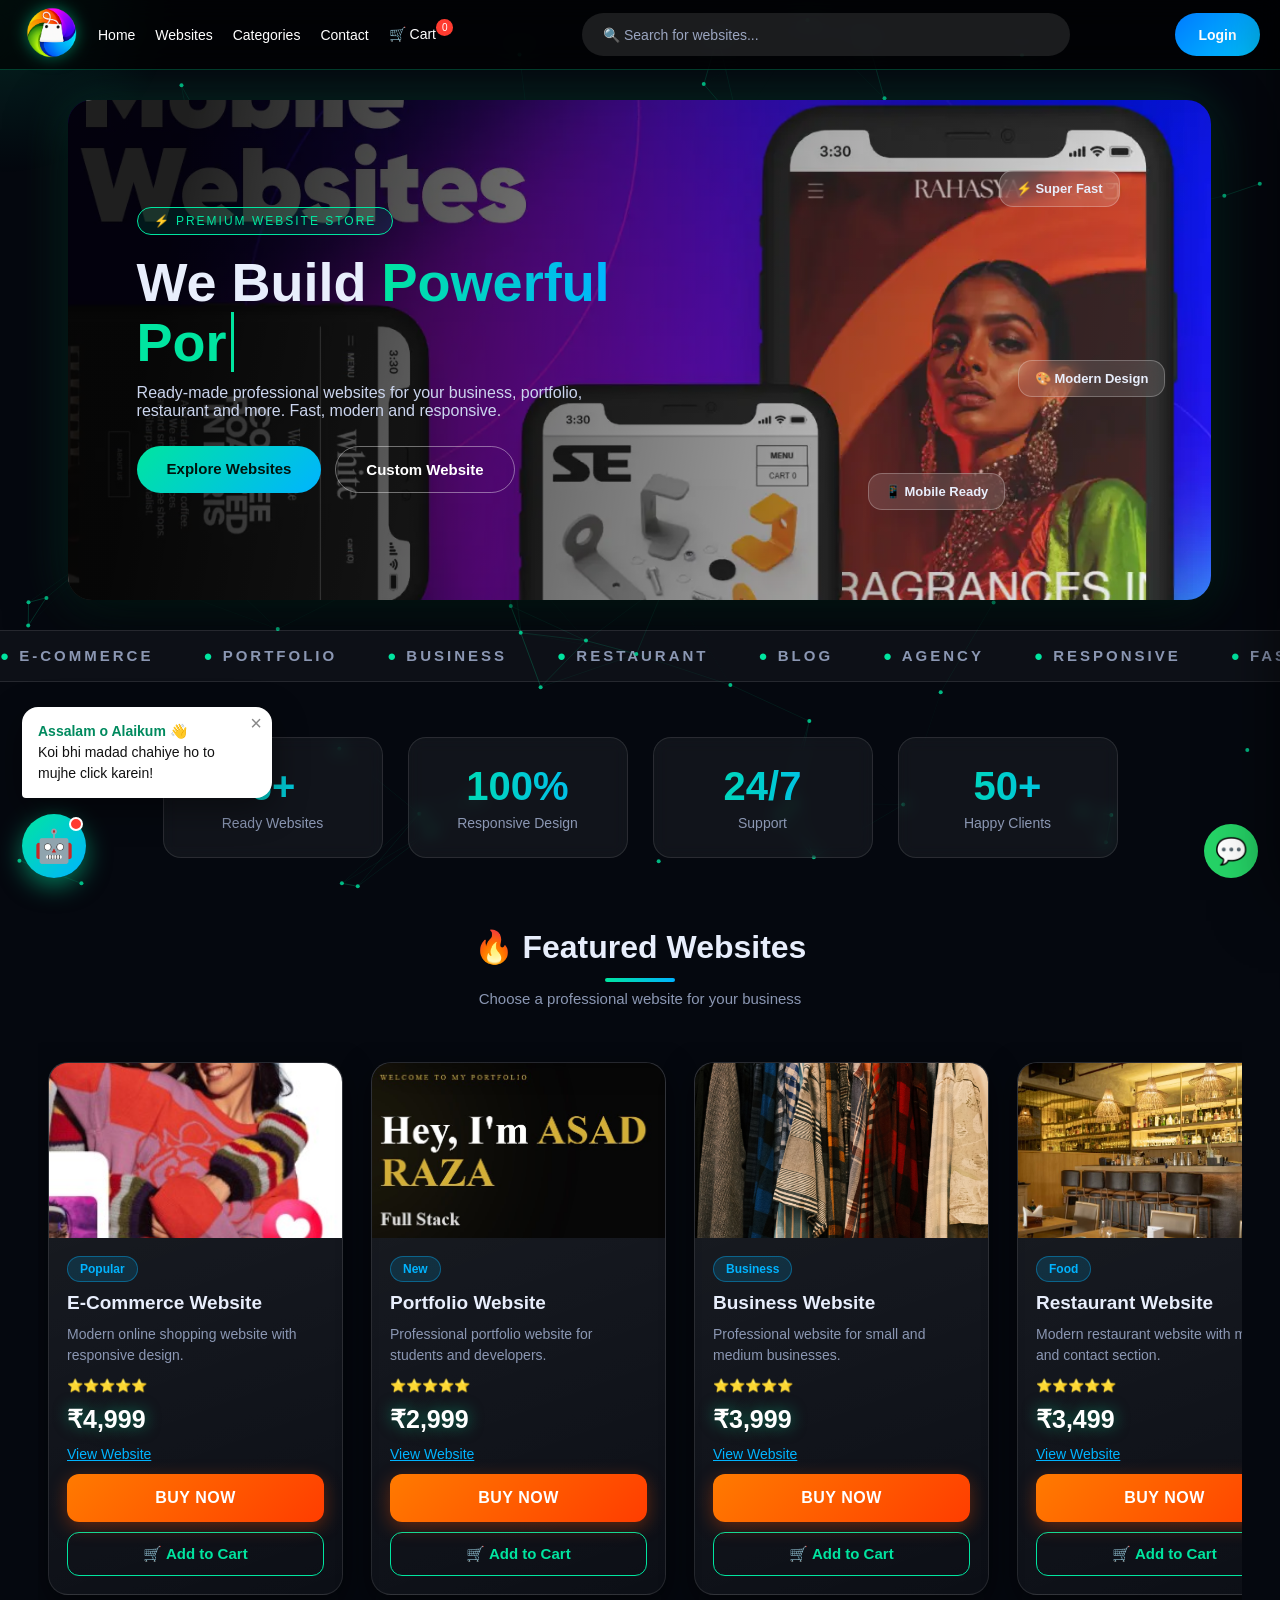
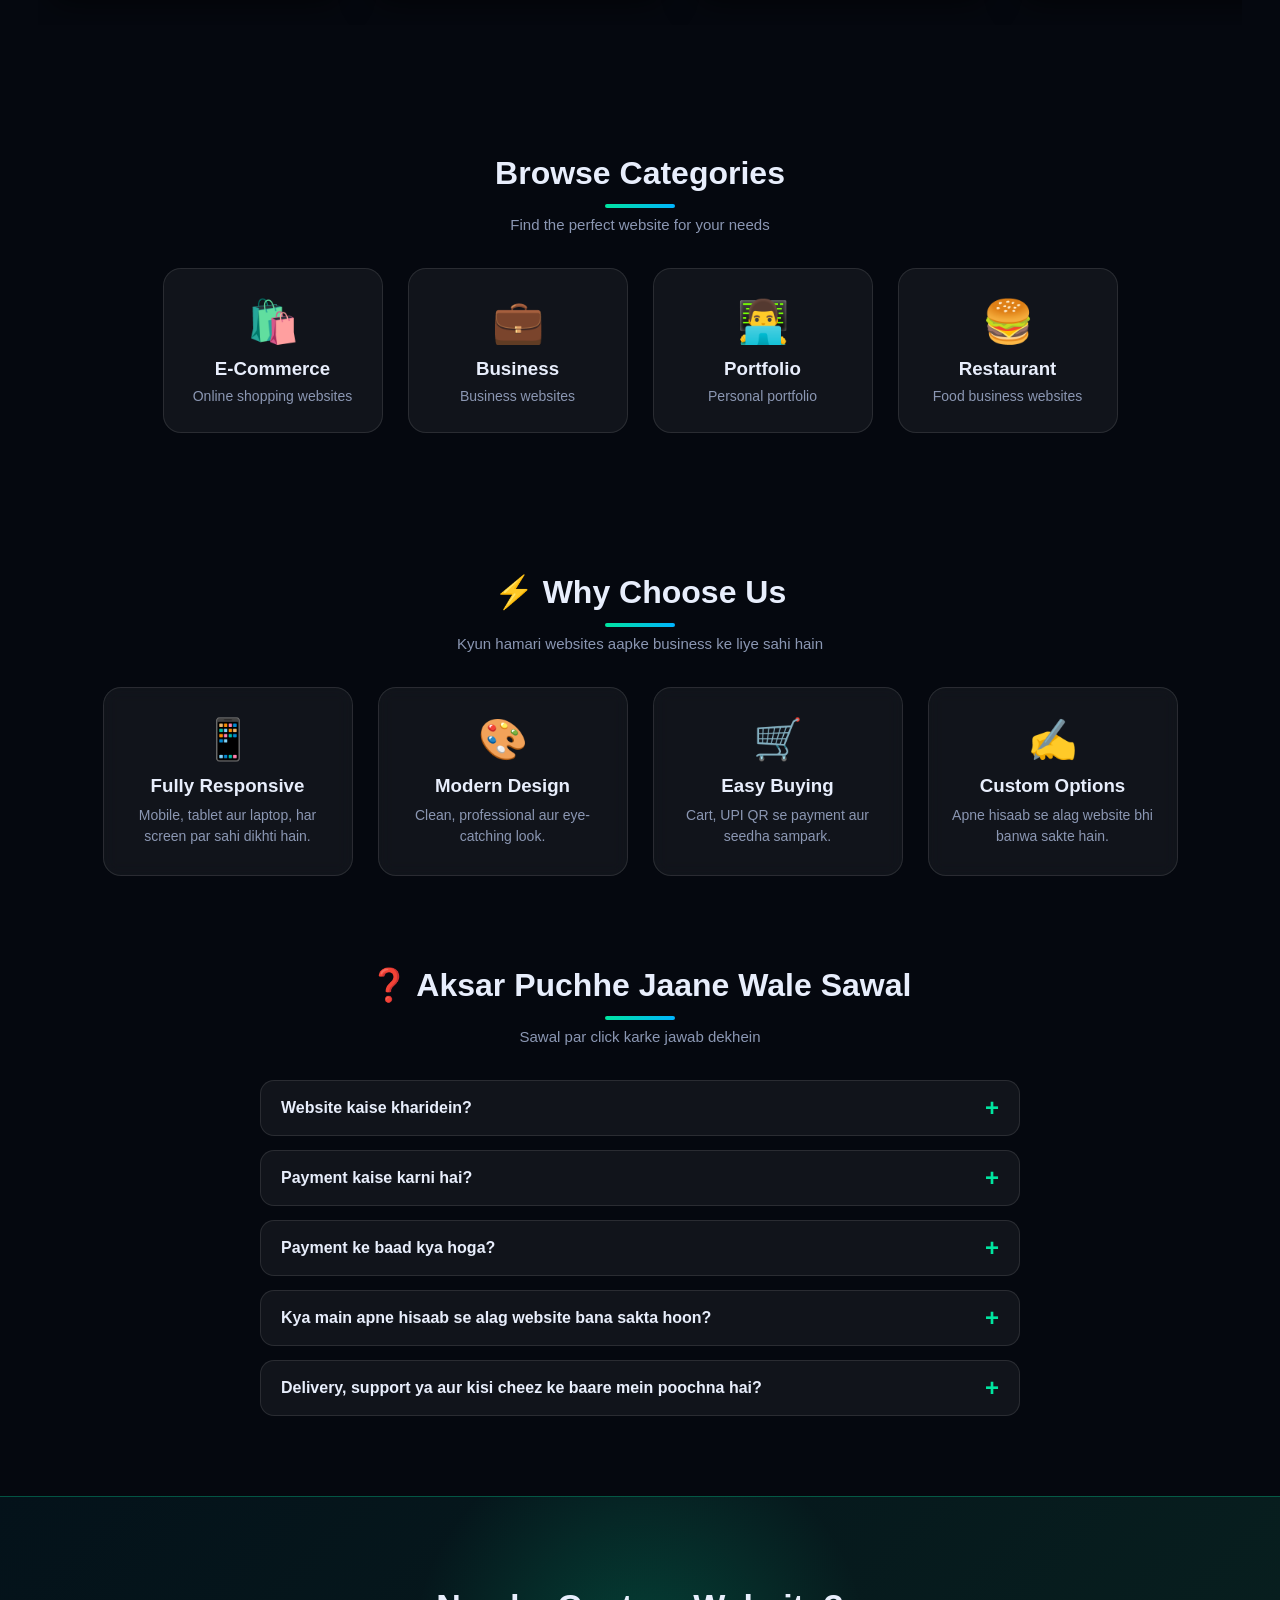
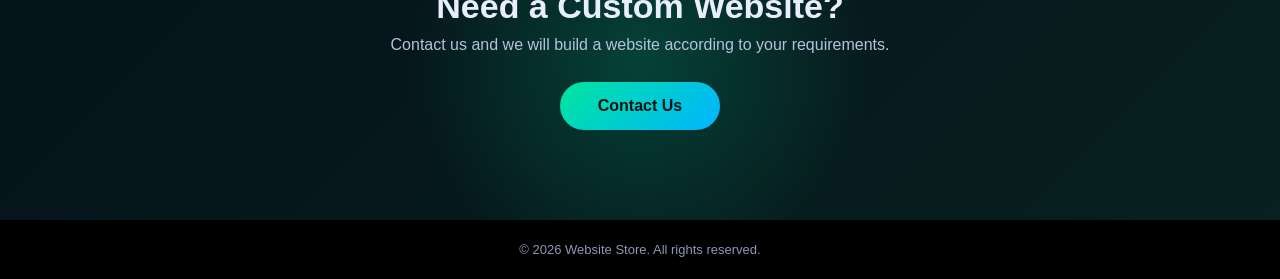
<file: INDEX.HTML>
<!DOCTYPE html>
<html lang="en">

<head>
    <meta charset="UTF-8">
    <meta name="viewport" content="width=device-width, initial-scale=1.0">
    <title>Website Store</title>
    <link rel="stylesheet" href="STYLE.CSS">
</head>

<body>

    <!-- PRELOADER -->
    <div id="preloader">
        <div class="loader-ring"></div>
        <div class="loader-text">LOADING STORE</div>
    </div>

    <div id="progress"></div>
    <div id="cursor-glow"></div>
    <canvas id="particles"></canvas>

    <!-- ================= NAVBAR ================= -->
    <nav class="navbar">

        <div class="navlogo">
            <div class="logo">
                <img src="asad3.png" alt="Logo">
            </div>
        </div>

        <div class="navlinks">
            <a href="#">Home</a>
            <a href="#websites">Websites</a>
            <a href="#categories">Categories</a>
            <a href="#contact">Contact</a>
            <a href="#">🛒 Cart <span class="cart-count" id="cartCount">0</span></a>
        </div>

        <div class="search">
            <input type="text" id="searchInput" placeholder="🔍 Search for websites...">
        </div>

        <div class="login">
            <span class="user-chip" id="userChip"></span>
            <button class="loginbtn" id="loginBtn" onclick="authBtnClick()">Login</button>
        </div>

    </nav>


    <!-- ================= HERO ================= -->
    <section class="hero">

        <div class="hero-wrap">

            <img src="asad2.png" alt="Website Store Banner">

            <div class="hero-overlay">

                <span class="hero-badge">⚡ PREMIUM WEBSITE STORE</span>

                <h1>
                    We Build <span class="grad">Powerful</span><br>
                    <span class="typing" id="typing"></span>
                </h1>

                <p>
                    Ready-made professional websites for your business,
                    portfolio, restaurant and more. Fast, modern and responsive.
                </p>

                <div class="hero-btns">
                    <a href="#websites" class="hbtn primary">Explore Websites</a>
                    <a href="#contact" class="hbtn ghost">Custom Website</a>
                </div>

            </div>

            <div class="float-chip c1">⚡ Super Fast</div>
            <div class="float-chip c2">📱 Mobile Ready</div>
            <div class="float-chip c3">🎨 Modern Design</div>

        </div>

    </section>


    <!-- ================= MARQUEE ================= -->
    <div class="marquee">
        <div class="marquee-track">
            <span><b>●</b> E-COMMERCE</span><span><b>●</b> PORTFOLIO</span><span><b>●</b> BUSINESS</span>
            <span><b>●</b> RESTAURANT</span><span><b>●</b> BLOG</span><span><b>●</b> AGENCY</span>
            <span><b>●</b> RESPONSIVE</span><span><b>●</b> FAST</span><span><b>●</b> SECURE</span>
            <span><b>●</b> E-COMMERCE</span><span><b>●</b> PORTFOLIO</span><span><b>●</b> BUSINESS</span>
            <span><b>●</b> RESTAURANT</span><span><b>●</b> BLOG</span><span><b>●</b> AGENCY</span>
            <span><b>●</b> RESPONSIVE</span><span><b>●</b> FAST</span><span><b>●</b> SECURE</span>
        </div>
    </div>


    <!-- ================= STATS ================= -->
    <section class="stats reveal">
        <div class="stat"><h3><span class="count" data-to="6">0</span>+</h3><p>Ready Websites</p></div>
        <div class="stat"><h3><span class="count" data-to="100">0</span>%</h3><p>Responsive Design</p></div>
        <div class="stat"><h3><span class="count" data-to="24">0</span>/7</h3><p>Support</p></div>
        <div class="stat"><h3><span class="count" data-to="50">0</span>+</h3><p>Happy Clients</p></div>
    </section>


    <!-- ================= WEBSITE SECTION ================= -->
    <section class="website-section" id="websites">

        <div class="section-title reveal">
            <h2>🔥 Featured Websites</h2>
            <p>Choose a professional website for your business</p>
        </div>

        <div class="website-container" id="siteList">

            <!-- CARD 1 -->
            <div class="website-card">
                <div class="glare"></div>
                <div class="website-image"><img src="asad122.png" alt="E-Commerce Website"></div>
                <div class="website-info">
                    <span class="tag">Popular</span>
                    <h3>E-Commerce Website</h3>
                    <p>Modern online shopping website with responsive design.</p>
                    <div class="rating">⭐⭐⭐⭐⭐</div>
                    <div class="price">₹4,999</div>
                    <a href="https://www.facebook.com/" target="_blank" class="demo-link">View Website</a>
                    <a href="payment.html?product=E-Commerce%20Website&price=4999" class="buy-btn">BUY NOW</a>
                </div>
            </div>

            <!-- CARD 2 -->
            <div class="website-card">
                <div class="glare"></div>
                <div class="website-image"><img src="asad15.png" alt="Portfolio Website"></div>
                <div class="website-info">
                    <span class="tag">New</span>
                    <h3>Portfolio Website</h3>
                    <p>Professional portfolio website for students and developers.</p>
                    <div class="rating">⭐⭐⭐⭐⭐</div>
                    <div class="price">₹2,999</div>
                    <a href="https://asadrazaa.netlify.app/" target="_blank" class="demo-link">View Website</a>
                    <a href="payment.html?product=Portfolio%20Website&price=2999" class="buy-btn">BUY NOW</a>
                </div>
            </div>

            <!-- CARD 3 -->
            <div class="website-card">
                <div class="glare"></div>
                <div class="website-image"><img src="asad12.png" alt="Business Website"></div>
                <div class="website-info">
                    <span class="tag">Business</span>
                    <h3>Business Website</h3>
                    <p>Professional website for small and medium businesses.</p>
                    <div class="rating">⭐⭐⭐⭐⭐</div>
                    <div class="price">₹3,999</div>
                    <a href="https://asad-cr.onrender.com/" target="_blank" class="demo-link">View Website</a>
                    <a href="payment.html?product=Business%20Website&price=3999" class="buy-btn">BUY NOW</a>
                </div>
            </div>

            <!-- CARD 4 -->
            <div class="website-card">
                <div class="glare"></div>
                <div class="website-image"><img src="reen12.png" alt="Restaurant Website"></div>
                <div class="website-info">
                    <span class="tag">Food</span>
                    <h3>Restaurant Website</h3>
                    <p>Modern restaurant website with menu and contact section.</p>
                    <div class="rating">⭐⭐⭐⭐⭐</div>
                    <div class="price">₹3,499</div>
                    <a href="https://www.tripadvisor.in/Restaurant_Review-g304554-d3268182-Reviews-Nawab_Saheb-Mumbai_Maharashtra.html" target="_blank" class="demo-link">View Website</a>
                    <a href="payment.html?product=Restaurant%20Website&price=3499" class="buy-btn">BUY NOW</a>
                </div>
            </div>

         

        </div>

        <p class="no-result" id="noResult">😕 No website found. Try another search.</p>

    </section>


    <!-- ================= CATEGORIES ================= -->
    <section class="categories" id="categories">

        <div class="section-title reveal">
            <h2>Browse Categories</h2>
            <p>Find the perfect website for your needs</p>
        </div>

        <div class="category-container reveal">
            <div class="category-card"><div class="category-icon">🛍️</div><h3>E-Commerce</h3><p>Online shopping websites</p></div>
            <div class="category-card"><div class="category-icon">💼</div><h3>Business</h3><p>Business websites</p></div>
            <div class="category-card"><div class="category-icon">👨‍💻</div><h3>Portfolio</h3><p>Personal portfolio</p></div>
            <div class="category-card"><div class="category-icon">🍔</div><h3>Restaurant</h3><p>Food business websites</p></div>
        </div>

    </section>


    <!-- ================= WHY US ================= -->
    <section class="why">
        <div class="section-title reveal">
            <h2>⚡ Why Choose Us</h2>
            <p>Kyun hamari websites aapke business ke liye sahi hain</p>
        </div>
        <div class="why-grid reveal">
            <div class="why-card"><span>📱</span><h3>Fully Responsive</h3><p>Mobile, tablet aur laptop, har screen par sahi dikhti hain.</p></div>
            <div class="why-card"><span>🎨</span><h3>Modern Design</h3><p>Clean, professional aur eye-catching look.</p></div>
            <div class="why-card"><span>🛒</span><h3>Easy Buying</h3><p>Cart, UPI QR se payment aur seedha sampark.</p></div>
            <div class="why-card"><span>✍️</span><h3>Custom Options</h3><p>Apne hisaab se alag website bhi banwa sakte hain.</p></div>
        </div>
    </section>


    <!-- ================= FAQ ================= -->
    <section class="faq" id="faq">
        <div class="section-title reveal">
            <h2>❓ Aksar Puchhe Jaane Wale Sawal</h2>
            <p>Sawal par click karke jawab dekhein</p>
        </div>
        <div class="faq-list reveal">
            <details>
                <summary>Website kaise kharidein?</summary>
                <p>Sabse pehle login ya sign up karein (bina login ke kharidari nahi hoti). Phir apni pasand ki website par BUY NOW dabayein, ya Add to Cart karke cart se checkout karein. Phir payment page par QR scan karke UPI se payment karein.</p>
            </details>
            <details>
                <summary>Payment kaise karni hai?</summary>
                <p>Payment page par diya gaya QR code apne UPI app (GPay, PhonePe, Paytm etc.) se scan karein, payment karein, phir "I Have Paid" button dabayein.</p>
            </details>
            <details>
                <summary>Payment ke baad kya hoga?</summary>
                <p>"I Have Paid" dabane ke baad hamari team aapki payment check karti hai aur aapse sampark karti hai.</p>
            </details>
            <details>
                <summary>Kya main apne hisaab se alag website bana sakta hoon?</summary>
                <p>Ji haan. "Contact Us" par click karke form bharein aur apni requirement likhein, hum aapse baat karenge.</p>
            </details>
            <details>
                <summary>Delivery, support ya aur kisi cheez ke baare mein poochna hai?</summary>
                <p>Contact form bharein ya WhatsApp button se seedha message karein, hamari team aapko sahi jankari degi.</p>
            </details>
        </div>
    </section>


    <!-- ================= CONTACT ================= -->
    <section class="contact" id="contact">
        <h2>Need a Custom Website?</h2>
        <p>Contact us and we will build a website according to your requirements.</p>
        <button class="contact-btn" onclick="openContact()">Contact Us</button>
    </section>

    <footer>© 2026 Website Store. All rights reserved.</footer>


    <!-- ================= CART DRAWER ================= -->
    <div class="cart-overlay" id="cartOverlay"></div>
    <aside class="cart-drawer" id="cartDrawer">
        <div class="cart-head">
            <h3>🛒 Your Cart</h3>
            <button class="close-btn" id="cartClose" style="position:static;">×</button>
        </div>
        <div class="cart-items" id="cartItems"></div>
        <div class="cart-foot">
            <div class="cart-total"><span>Total</span><b id="cartTotal">₹0</b></div>
            <button class="submit-login" id="checkoutBtn">Checkout 🚀</button>
            <button class="clear-cart" id="clearCart">Cart khaali karein</button>
        </div>
    </aside>

    <div class="toast" id="toast"></div>


    <!-- ================= HELP AGENT ================= -->
    <div id="bot">

        <div class="bot-bubble" id="botBubble">
            <span class="bubble-x" id="bubbleX">×</span>
            <b>Assalam o Alaikum 👋</b><br>
            Koi bhi madad chahiye ho to mujhe click karein!
        </div>

        <button class="bot-btn" id="botBtn" title="Madad chahiye?">
            <span class="bot-face">🤖</span>
            <span class="bot-dot"></span>
        </button>

        <div class="bot-win" id="botWin">
            <div class="bot-head">
                <div class="bot-avatar">🤖</div>
                <div class="bot-title">
                    <b>Store Assistant</b>
                    <small><i></i> Online</small>
                </div>
                <button class="bot-close" id="botClose">×</button>
            </div>

            <div class="bot-body" id="botBody"></div>

            <div class="bot-chips" id="botChips"></div>

            <form class="bot-input" id="botForm" autocomplete="off">
                <input type="text" id="botText" placeholder="Apna sawal likhein...">
                <button type="submit">➤</button>
            </form>
        </div>

    </div>


    <!-- FLOATING BUTTONS -->
    <!-- apna WhatsApp number yahan daalo: 9152780668 -->
    <a href="https://wa.me/9152780668" target="_blank" class="wa-float" title="WhatsApp">💬</a>
    <button id="toTop" title="Back to top">↑</button>


    <!-- ================= CONTACT POPUP ================= -->
    <div class="login-overlay" id="contactOverlay">
        <div class="login-form contact-form">

            <button class="close-btn" onclick="closeContact()">×</button>

            <!-- FORM VIEW -->
            <div id="contactFormView">

                <div class="login-logo"><img src="asad3.png" alt="Logo"></div>

                <h2>Contact Us 📩</h2>
                <p>Tell us what you need, we will get back to you soon.</p>

                <form id="contactForm" novalidate>

                    <label for="cName">Full Name *</label>
                    <input type="text" id="cName" placeholder="Enter your name" maxlength="50">
                    <small class="err" id="eName"></small>

                    <label for="cPhone">Mobile Number *</label>
                    <div class="phone-wrap">
                        <span class="cc">🇮🇳 +91</span>
                        <input type="tel" id="cPhone" placeholder="10 digit number" maxlength="10" inputmode="numeric">
                    </div>
                    <small class="err" id="ePhone"></small>

                    <label for="cEmail">Email (optional)</label>
                    <input type="email" id="cEmail" placeholder="you@example.com">
                    <small class="err" id="eEmail"></small>

                    <label for="cType">Website Type *</label>
                    <select id="cType">
                        <option value="">-- Select --</option>
                        <option>E-Commerce Website</option>
                        <option>Business Website</option>
                        <option>Portfolio Website</option>
                        <option>Restaurant Website</option>
                        <option>Blog Website</option>
                        <option>Agency Website</option>
                        <option>Custom Website</option>
                    </select>
                    <small class="err" id="eType"></small>

                    <label for="cBudget">Budget</label>
                    <select id="cBudget">
                        <option value="">-- Select (optional) --</option>
                        <option>Under ₹3,000</option>
                        <option>₹3,000 - ₹5,000</option>
                        <option>₹5,000 - ₹10,000</option>
                        <option>₹10,000+</option>
                    </select>

                    <label for="cMsg">Message</label>
                    <textarea id="cMsg" rows="3" maxlength="300" placeholder="Write your requirements..."></textarea>
                    <small class="count-txt"><span id="msgCount">0</span>/300</small>

                    <button type="submit" class="submit-login send-btn">Send Message 🚀</button>

                </form>

            </div>

            <!-- SUCCESS VIEW -->
            <div id="contactSuccess" style="display:none; text-align:center; padding:20px 0;">
                <svg class="check" viewBox="0 0 70 70" style="width:80px;height:80px;margin:0 auto;display:block;">
                    <circle cx="35" cy="35" r="30"/>
                    <path d="M22 36 L32 46 L49 26"/>
                </svg>
                <h2 style="margin-top:15px;">Thank You! 🎉</h2>
                <p style="margin-top:8px;">Your message is ready. WhatsApp should open now, just press Send there.</p>
                <button class="submit-login" style="margin-top:20px;" onclick="closeContact()">Close</button>
            </div>

        </div>
    </div>


    <!-- ================= LOGIN POPUP ================= -->
    <div class="login-overlay" id="loginOverlay">
        <div class="login-form">

            <button class="close-btn" onclick="closeLogin()">×</button>

            <div class="login-logo"><img src="asad3.png" alt="Logo"></div>

            <h2 id="authTitle">Welcome Back 👋</h2>
            <p id="authSub">Login to continue</p>
            <div class="auth-note" id="authNote"></div>

            <form id="authForm" novalidate>
                <div id="nameField" style="display:none;">
                    <label for="fullname">Full Name</label>
                    <input type="text" id="fullname" placeholder="Enter your name" maxlength="40">
                </div>

                <label for="username">Username</label>
                <input type="text" id="username" placeholder="Enter your username" required>

                <label for="password">Password</label>
                <div class="pass-wrap">
                    <input type="password" id="password" placeholder="Enter your password" required>
                    <span class="eye" id="eye">👁️</span>
                </div>

                <small class="auth-err" id="authErr"></small>
                <button type="submit" class="submit-login" id="authSubmit">Login</button>
            </form>

            <p class="signup-text" id="authSwitch">Account nahi hai? <a href="#">Sign Up</a></p>

        </div>
    </div>


    <!-- ================= JAVASCRIPT ================= -->
    <script>

        /* ---------- LOGIN ---------- */
        function openLogin() { document.getElementById("loginOverlay").classList.add("active"); }
        function closeLogin() { document.getElementById("loginOverlay").classList.remove("active"); }

        document.getElementById("loginOverlay").addEventListener("click", function (e) {
            if (e.target === this) closeLogin();
        });
        document.addEventListener("keydown", e => { if (e.key === "Escape") closeLogin(); });

        document.getElementById("eye").addEventListener("click", () => {
            const p = document.getElementById("password");
            p.type = p.type === "password" ? "text" : "password";
        });


        /* ---------- CONTACT FORM ---------- */
        // Apna WhatsApp number yahan daalo (country code ke saath, bina + ke)
        const WA_NUMBER = "91XXXXXXXXXX";

        document.querySelector(".wa-float").href = "https://wa.me/" + WA_NUMBER;

        const cOverlay = document.getElementById("contactOverlay");

        function openContact() {
            document.getElementById("contactFormView").style.display = "block";
            document.getElementById("contactSuccess").style.display = "none";
            cOverlay.classList.add("active");
        }
        function closeContact() { cOverlay.classList.remove("active"); }

        cOverlay.addEventListener("click", e => { if (e.target === cOverlay) closeContact(); });
        document.addEventListener("keydown", e => { if (e.key === "Escape") closeContact(); });

        // only digits in phone
        document.getElementById("cPhone").addEventListener("input", function () {
            this.value = this.value.replace(/\D/g, "");
        });
        // message counter
        document.getElementById("cMsg").addEventListener("input", function () {
            document.getElementById("msgCount").textContent = this.value.length;
        });

        function setErr(id, text) { document.getElementById(id).textContent = text; return !text; }

        document.getElementById("contactForm").addEventListener("submit", function (e) {
            e.preventDefault();

            const name = document.getElementById("cName").value.trim();
            const phone = document.getElementById("cPhone").value.trim();
            const email = document.getElementById("cEmail").value.trim();
            const type = document.getElementById("cType").value;
            const budget = document.getElementById("cBudget").value;
            const msg = document.getElementById("cMsg").value.trim();

            let ok = true;
            ok = setErr("eName", name.length < 2 ? "Please enter your name" : "") && ok;
            ok = setErr("ePhone", !/^[6-9]\d{9}$/.test(phone) ? "Enter a valid 10 digit mobile number" : "") && ok;
            ok = setErr("eEmail", email && !/^\S+@\S+\.\S+$/.test(email) ? "Enter a valid email" : "") && ok;
            ok = setErr("eType", !type ? "Please select website type" : "") && ok;
            if (!ok) return;

            const text =
                "*New Website Enquiry*\n" +
                "Name: " + name + "\n" +
                "Mobile: +91 " + phone + "\n" +
                (email ? "Email: " + email + "\n" : "") +
                "Website Type: " + type + "\n" +
                (budget ? "Budget: " + budget + "\n" : "") +
                (msg ? "Message: " + msg : "");

            document.getElementById("contactFormView").style.display = "none";
            document.getElementById("contactSuccess").style.display = "block";
            this.reset();
            document.getElementById("msgCount").textContent = "0";

            setTimeout(() => {
                window.open("https://wa.me/" + WA_NUMBER + "?text=" + encodeURIComponent(text), "_blank");
            }, 900);
        });


        /* ---------- AUTH (LOGIN / SIGN UP) ---------- */
        const USERS_KEY = "storeUsers", SESSION_KEY = "storeSession";
        let authMode = "login";
        let pendingAfter = null;

        function getUsers() {
            try { return JSON.parse(localStorage.getItem(USERS_KEY)) || {}; } catch (e) { return {}; }
        }
        function getSession() {
            try { return JSON.parse(localStorage.getItem(SESSION_KEY)); } catch (e) { return null; }
        }
        function isLoggedIn() {
            const s = getSession();
            return !!(s && s.u && getUsers()[s.u]);
        }

        async function hashPass(pass, salt) {
            const text = salt + ":" + pass;
            if (window.crypto && crypto.subtle) {
                const buf = await crypto.subtle.digest("SHA-256", new TextEncoder().encode(text));
                return [...new Uint8Array(buf)].map(b => b.toString(16).padStart(2, "0")).join("");
            }
            let h = 5381;
            for (const ch of text) h = ((h << 5) + h + ch.charCodeAt(0)) | 0;
            return "f" + h;
        }
        function makeSalt() {
            if (window.crypto && crypto.getRandomValues) {
                return [...crypto.getRandomValues(new Uint8Array(8))].map(b => b.toString(16).padStart(2, "0")).join("");
            }
            return String(Math.random()).slice(2);
        }

        function setMode(m) {
            authMode = m;
            const signup = m === "signup";
            document.getElementById("nameField").style.display = signup ? "block" : "none";
            document.getElementById("authTitle").textContent = signup ? "Create Account ✨" : "Welcome Back 👋";
            document.getElementById("authSub").textContent = signup ? "Naya account banayein" : "Login to continue";
            document.getElementById("authSubmit").textContent = signup ? "Sign Up" : "Login";
            document.getElementById("authSwitch").innerHTML = signup
                ? 'Pehle se account hai? <a href="#">Login</a>'
                : 'Account nahi hai? <a href="#">Sign Up</a>';
            document.getElementById("authErr").textContent = "";
        }
        document.getElementById("authSwitch").addEventListener("click", e => {
            if (e.target.tagName === "A") { e.preventDefault(); setMode(authMode === "login" ? "signup" : "login"); }
        });

        function updateAuthUI() {
            const s = getSession();
            const on = isLoggedIn();
            const users = getUsers();
            document.getElementById("loginBtn").textContent = on ? "Logout" : "Login";
            const chip = document.getElementById("userChip");
            chip.textContent = on ? "👤 " + (users[s.u].name || s.u) : "";
            chip.style.display = on ? "inline-block" : "none";
        }

        function authBtnClick() {
            if (isLoggedIn()) {
                try { localStorage.removeItem(SESSION_KEY); } catch (e) {}
                updateAuthUI();
                toast("Aap logout ho gaye");
            } else {
                document.getElementById("authNote").style.display = "none";
                openLogin();
            }
        }

        // returns true if logged in; otherwise opens login and remembers what to do after
        function requireLogin(after) {
            if (isLoggedIn()) return true;
            pendingAfter = after || null;
            closeCart();
            setMode("login");
            const note = document.getElementById("authNote");
            note.textContent = "🔒 Website kharidne ke liye pehle login karein";
            note.style.display = "block";
            openLogin();
            return false;
        }

        // every link to payment page needs login
        document.addEventListener("click", e => {
            const a = e.target.closest && e.target.closest('a[href^="payment.html"]');
            if (a && !isLoggedIn()) {
                e.preventDefault(); e.stopPropagation();
                const href = a.getAttribute("href");
                requireLogin(() => { window.location.href = href; });
            }
        }, true);

        document.getElementById("authForm").addEventListener("submit", async function (e) {
            e.preventDefault();
            const err = document.getElementById("authErr");
            const name = document.getElementById("fullname").value.trim();
            const user = document.getElementById("username").value.trim().toLowerCase();
            const pass = document.getElementById("password").value;
            err.textContent = "";

            if (!/^[a-z0-9_.]{3,20}$/.test(user)) { err.textContent = "Username 3-20 characters ka ho (a-z, 0-9, _ .)"; return; }
            if (pass.length < 6) { err.textContent = "Password kam se kam 6 characters ka rakhein"; return; }

            const users = getUsers();

            if (authMode === "signup") {
                if (name.length < 2) { err.textContent = "Apna naam likhein"; return; }
                if (users[user]) { err.textContent = "Ye username pehle se maujood hai"; return; }
                const salt = makeSalt();
                users[user] = { name, salt, hash: await hashPass(pass, salt) };
                try { localStorage.setItem(USERS_KEY, JSON.stringify(users)); } catch (x) { err.textContent = "Browser storage band hai, account nahi ban sakta"; return; }
            } else {
                const u = users[user];
                if (!u || (await hashPass(pass, u.salt)) !== u.hash) { err.textContent = "Username ya password galat hai"; return; }
            }

            try { localStorage.setItem(SESSION_KEY, JSON.stringify({ u: user })); } catch (x) {}
            this.reset();
            closeLogin();
            updateAuthUI();
            toast("✅ Welcome, " + users[user].name + "!");
            const go = pendingAfter; pendingAfter = null;
            if (go) setTimeout(go, 500);
        });

        updateAuthUI();
        if (new URLSearchParams(location.search).get("login") && !isLoggedIn()) {
            setTimeout(() => requireLogin(null), 1000);
        }


        /* ---------- CART ---------- */
        const CART_KEY = "storeCart";
        let cart = [];
        try {
            const saved = JSON.parse(localStorage.getItem(CART_KEY));
            if (Array.isArray(saved)) {
                cart = saved.filter(i => i && typeof i.name === "string" && Number.isFinite(i.price));
            }
        } catch (e) { cart = []; }

        function saveCart() { try { localStorage.setItem(CART_KEY, JSON.stringify(cart)); } catch (e) {} }
        function rupee(n) { return "₹" + n.toLocaleString("en-IN"); }

        const toastEl = document.getElementById("toast");
        let toastTimer;
        function toast(msg) {
            toastEl.textContent = msg;
            toastEl.classList.add("show");
            clearTimeout(toastTimer);
            toastTimer = setTimeout(() => toastEl.classList.remove("show"), 2200);
        }

        const cartDrawer = document.getElementById("cartDrawer");
        const cartOverlay = document.getElementById("cartOverlay");
        function openCart() { cartDrawer.classList.add("open"); cartOverlay.classList.add("open"); }
        function closeCart() { cartDrawer.classList.remove("open"); cartOverlay.classList.remove("open"); }

        function renderCart() {
            const countEl = document.getElementById("cartCount");
            countEl.textContent = cart.length;
            countEl.classList.remove("bump");
            void countEl.offsetWidth;
            countEl.classList.add("bump");

            const box = document.getElementById("cartItems");
            box.innerHTML = "";

            if (!cart.length) {
                const e = document.createElement("div");
                e.className = "cart-empty";
                e.textContent = "😕 Aapka cart khaali hai. Koi website chun kar Add to Cart karein.";
                box.appendChild(e);
            }

            cart.forEach((item, idx) => {
                const row = document.createElement("div");
                row.className = "cart-item";
                const info = document.createElement("div");
                const nm = document.createElement("b"); nm.textContent = item.name;
                const pr = document.createElement("span"); pr.textContent = rupee(item.price);
                info.appendChild(nm); info.appendChild(pr);
                const rm = document.createElement("button");
                rm.type = "button"; rm.className = "cart-remove"; rm.textContent = "🗑️";
                rm.title = "Remove";
                rm.onclick = () => { cart.splice(idx, 1); saveCart(); renderCart(); };
                row.appendChild(info); row.appendChild(rm);
                box.appendChild(row);
            });

            const total = cart.reduce((s, i) => s + i.price, 0);
            document.getElementById("cartTotal").textContent = rupee(total);
            document.getElementById("checkoutBtn").disabled = !cart.length;
        }

        // add "Add to Cart" button on every card
        document.querySelectorAll(".website-card").forEach(card => {
            const name = card.querySelector("h3").textContent.trim();
            const price = Number(card.querySelector(".price").textContent.replace(/[^\d]/g, ""));
            const btn = document.createElement("button");
            btn.type = "button";
            btn.className = "cart-btn";
            btn.textContent = "🛒 Add to Cart";
            btn.addEventListener("click", () => {
                if (!requireLogin(() => btn.click())) return;
                if (cart.some(i => i.name === name)) {
                    toast("Ye website pehle se cart mein hai");
                    openCart();
                    return;
                }
                cart.push({ name, price });
                saveCart();
                renderCart();
                toast("✅ " + name + " cart mein add ho gayi");
            });
            card.querySelector(".website-info").appendChild(btn);
        });

        // navbar cart link opens drawer
        document.getElementById("cartCount").parentElement.addEventListener("click", e => {
            e.preventDefault();
            openCart();
        });
        document.getElementById("cartClose").addEventListener("click", closeCart);
        cartOverlay.addEventListener("click", closeCart);
        document.addEventListener("keydown", e => { if (e.key === "Escape") closeCart(); });

        document.getElementById("clearCart").addEventListener("click", () => {
            cart = []; saveCart(); renderCart();
        });

        document.getElementById("checkoutBtn").addEventListener("click", () => {
            if (!cart.length) return;
            if (!requireLogin(() => document.getElementById("checkoutBtn").click())) return;
            const names = cart.map(i => i.name).join(" + ");
            const total = cart.reduce((s, i) => s + i.price, 0);
            window.location.href =
                "payment.html?product=" + encodeURIComponent(names) + "&price=" + total;
        });

        renderCart();


        /* ---------- HELP AGENT (CHATBOT) ---------- */
        const botBtn = document.getElementById("botBtn");
        const botWin = document.getElementById("botWin");
        const botBody = document.getElementById("botBody");
        const botChips = document.getElementById("botChips");
        const botBubble = document.getElementById("botBubble");
        let botStarted = false;

        function el(tag, cls, text) {
            const e = document.createElement(tag);
            if (cls) e.className = cls;
            if (text) e.textContent = text;
            return e;
        }

        function scrollBot() { botBody.scrollTop = botBody.scrollHeight; }

        function userSay(text) {
            const m = el("div", "msg user", text);
            botBody.appendChild(m); scrollBot();
        }

        // bot reply: text or DOM node, shown after a short typing animation
        function botSay(content, after) {
            const t = el("div", "msg bot typing-dots");
            t.innerHTML = "<span></span><span></span><span></span>";
            botBody.appendChild(t); scrollBot();
            setTimeout(() => {
                t.className = "msg bot";
                t.innerHTML = "";
                if (typeof content === "string") t.textContent = content;
                else t.appendChild(content);
                scrollBot();
                if (after) after();
            }, 650);
        }

        function setChips(list) {
            botChips.innerHTML = "";
            list.forEach(c => {
                const b = el("button", "chip", c.label);
                b.type = "button";
                b.onclick = () => { userSay(c.label); c.run(); };
                botChips.appendChild(b);
            });
        }

        function sites() {
            return [...document.querySelectorAll(".website-card")].map(c => ({
                name: c.querySelector("h3").textContent.trim(),
                price: c.querySelector(".price").textContent.trim(),
                buy: c.querySelector(".buy-btn").getAttribute("href")
            }));
        }

        /* --- bot answers --- */
        const A = {
            main() {
                setChips([
                    { label: "💰 Prices", run: A.prices },
                    { label: "🌐 Websites", run: A.sites },
                    { label: "🛒 Kaise kharidein?", run: A.howToBuy },
                    { label: "✍️ Custom website", run: A.custom },
                    { label: "📩 Contact form", run: A.contact },
                    { label: "💬 WhatsApp", run: A.whatsapp }
                ]);
            },
            greet() {
                botSay("Walaikum Assalam! 😊 Main aapki kya madad kar sakta hoon?", A.main);
            },
            prices() {
                const box = el("div");
                box.appendChild(el("div", "", "Hamari websites ke rates:"));
                sites().forEach(s => {
                    const row = el("div", "row");
                    row.appendChild(el("span", "", s.name));
                    row.appendChild(el("b", "", s.price));
                    box.appendChild(row);
                });
                botSay(box, A.main);
            },
            sites() {
                const box = el("div");
                box.appendChild(el("div", "", "Ye websites available hain, kharidne ke liye button dabayein 👇"));
                sites().forEach(s => {
                    const a = el("a", "mini-buy", s.name + " - " + s.price);
                    a.href = s.buy;
                    box.appendChild(a);
                });
                botSay(box, A.main);
            },
            howToBuy() {
                botSay("Kharidna bahut aasan hai:\n1) Apni pasand ki website chunein\n2) BUY NOW dabayein\n3) QR scan karke UPI se payment karein\n4) \"I Have Paid\" dabayein, hum aapse sampark karenge ✅", A.main);
            },
            custom() {
                const box = el("div");
                box.appendChild(el("div", "", "Apne hisaab se website chahiye? Bilkul! Contact form bharein, hum aapki requirement ke mutabik bana denge. 🎨"));
                const b = el("button", "mini-buy", "📩 Contact form kholein");
                b.type = "button"; b.onclick = A.openForm;
                box.appendChild(b);
                botSay(box, A.main);
            },
            contact() {
                const box = el("div");
                box.appendChild(el("div", "", "Apna naam aur number form mein likh dein, hum jaldi sampark karenge 😊"));
                const b = el("button", "mini-buy", "📩 Form kholein");
                b.type = "button"; b.onclick = A.openForm;
                box.appendChild(b);
                botSay(box, A.main);
            },
            openForm() {
                botWin.classList.remove("open");
                openContact();
            },
            whatsapp() {
                const box = el("div");
                box.appendChild(el("div", "", "WhatsApp par seedha baat karein 👇"));
                const a = el("a", "mini-buy", "💬 WhatsApp kholein");
                a.href = "https://wa.me/" + WA_NUMBER; a.target = "_blank";
                box.appendChild(a);
                botSay(box, A.main);
            },
            timeline() {
                botSay("Delivery/time ki exact jankari ke liye contact form bhar dein ya WhatsApp karein, team aapko confirm karke bata degi. 🙂", A.main);
            },
            thanks() {
                botSay("Aapka bahut shukriya! 😊 Aur koi madad chahiye to bataiye.", A.main);
            },
            bye() {
                botSay("Allah Hafiz! 👋 Dobara zaroor aaiyega.", A.main);
            },
            unknown() {
                botSay("Maaf kijiye, main ye samajh nahi paya 🙏 Neeche diye options chunein ya contact form bharein, team aapki madad karegi.", A.main);
            }
        };

        const intents = [
            { k: ["assalam", "salam", "salaam", "hello", "hii", "hi ", "hey", "namaste"], f: A.greet },
            { k: ["price", "rate", "kitna", "kitne", "kimat", "keemat", "cost", "paise", "charge", "daam"], f: A.prices },
            { k: ["website", "list", "kya kya", "template", "demo", "dekh", "options"], f: A.sites },
            { k: ["buy", "kharid", "khareed", "order", "payment", "pay ", "lena", "purchase", "qr", "upi"], f: A.howToBuy },
            { k: ["custom", "apne hisab", "apni", "requirement", "alag", "special"], f: A.custom },
            { k: ["whatsapp", "call", "number"], f: A.whatsapp },
            { k: ["contact", "baat", "sampark", "form", "reach", "help", "madad"], f: A.contact },
            { k: ["delivery", "kab", "kitne din", "time", "how long", "samay"], f: A.timeline },
            { k: ["thank", "shukriya", "shukria", "dhanyawad", "jazak"], f: A.thanks },
            { k: ["bye", "hafiz", "khuda", "alvida"], f: A.bye }
        ];

        function understand(text) {
            const t = " " + text.toLowerCase() + " ";
            for (const it of intents) {
                if (it.k.some(w => t.includes(w))) return it.f;
            }
            return A.unknown;
        }

        /* --- open / close --- */
        function hideBubble() { botBubble.classList.remove("show"); }

        function openBot() {
            hideBubble();
            botWin.classList.add("open");
            botBtn.classList.add("active");
            if (!botStarted) {
                botStarted = true;
                botSay("Assalam o Alaikum! 👋 Main Store Assistant hoon. Aapko kis cheez mein madad chahiye?", A.main);
            }
            setTimeout(() => document.getElementById("botText").focus(), 300);
        }
        function closeBot() { botWin.classList.remove("open"); botBtn.classList.remove("active"); }

        botBtn.addEventListener("click", () => botWin.classList.contains("open") ? closeBot() : openBot());
        document.getElementById("botClose").addEventListener("click", closeBot);
        botBubble.addEventListener("click", e => { if (e.target.id !== "bubbleX") openBot(); });
        document.getElementById("bubbleX").addEventListener("click", e => { e.stopPropagation(); hideBubble(); });

        document.getElementById("botForm").addEventListener("submit", e => {
            e.preventDefault();
            const inp = document.getElementById("botText");
            const text = inp.value.trim();
            if (!text) return;
            inp.value = "";
            userSay(text);
            understand(text)();
        });

        // auto greeting when visitor arrives
        window.addEventListener("load", () => {
            setTimeout(() => {
                if (!botWin.classList.contains("open")) botBubble.classList.add("show");
            }, 2200);
            setTimeout(hideBubble, 20000);
        });


        /* ---------- PRELOADER ---------- */
        window.addEventListener("load", () => {
            setTimeout(() => document.getElementById("preloader").classList.add("hide"), 700);
        });


        /* ---------- SCROLL PROGRESS + TO TOP ---------- */
        const progress = document.getElementById("progress");
        const toTop = document.getElementById("toTop");

        window.addEventListener("scroll", () => {
            const h = document.documentElement;
            const pct = (h.scrollTop / (h.scrollHeight - h.clientHeight)) * 100;
            progress.style.width = pct + "%";
            toTop.classList.toggle("show", h.scrollTop > 500);
        });
        toTop.addEventListener("click", () => window.scrollTo({ top: 0, behavior: "smooth" }));


        /* ---------- CURSOR GLOW ---------- */
        const glow = document.getElementById("cursor-glow");
        window.addEventListener("mousemove", e => {
            glow.style.left = e.clientX + "px";
            glow.style.top = e.clientY + "px";
        });


        /* ---------- TYPING EFFECT ---------- */
        const words = ["Business Websites", "Portfolio Websites", "Online Stores", "Restaurant Websites"];
        const typingEl = document.getElementById("typing");
        let wi = 0, ci = 0, del = false;

        (function type() {
            const w = words[wi];
            typingEl.textContent = w.substring(0, ci);
            if (!del && ci < w.length) { ci++; setTimeout(type, 90); }
            else if (!del) { del = true; setTimeout(type, 1400); }
            else if (ci > 0) { ci--; setTimeout(type, 45); }
            else { del = false; wi = (wi + 1) % words.length; setTimeout(type, 300); }
        })();


        /* ---------- SCROLL REVEAL + COUNTERS ---------- */
        function runCount(el) {
            const to = +el.dataset.to;
            let n = 0;
            const step = Math.max(1, Math.ceil(to / 60));
            const t = setInterval(() => {
                n += step;
                if (n >= to) { n = to; clearInterval(t); }
                el.textContent = n;
            }, 25);
        }

        const io = new IntersectionObserver(entries => {
            entries.forEach(en => {
                if (en.isIntersecting) {
                    en.target.classList.add("visible");
                    en.target.querySelectorAll(".count").forEach(runCount);
                    io.unobserve(en.target);
                }
            });
        }, { threshold: 0.2 });
        document.querySelectorAll(".reveal").forEach(el => io.observe(el));

        // cards slide in one by one
        document.querySelectorAll(".website-card").forEach((c, i) => {
            c.style.opacity = 0;
            c.style.transform = "translateY(60px)";
            setTimeout(() => { c.style.opacity = 1; c.style.transform = ""; }, 600 + i * 150);
        });


        /* ---------- 3D TILT + GLARE ON CARDS ---------- */
        document.querySelectorAll(".website-card").forEach(card => {
            card.addEventListener("mousemove", e => {
                const r = card.getBoundingClientRect();
                const x = (e.clientX - r.left) / r.width;
                const y = (e.clientY - r.top) / r.height;
                card.style.transform =
                    "rotateY(" + ((x - 0.5) * 18) + "deg) rotateX(" + ((0.5 - y) * 18) + "deg) translateY(-8px)";
                card.style.setProperty("--gx", x * 100 + "%");
                card.style.setProperty("--gy", y * 100 + "%");
            });
            card.addEventListener("mouseleave", () => { card.style.transform = ""; });
        });


        /* ---------- DRAG TO SCROLL ---------- */
        const list = document.getElementById("siteList");
        let down = false, startX, startScroll, moved = false;

        list.addEventListener("mousedown", e => { down = true; moved = false; startX = e.pageX; startScroll = list.scrollLeft; });
        window.addEventListener("mouseup", () => { down = false; list.classList.remove("dragging"); });
        list.addEventListener("mousemove", e => {
            if (!down) return;
            const dx = e.pageX - startX;
            if (Math.abs(dx) > 5) { moved = true; list.classList.add("dragging"); }
            list.scrollLeft = startScroll - dx;
        });
        list.addEventListener("click", e => { if (moved) { e.preventDefault(); e.stopPropagation(); } }, true);


        /* ---------- SEARCH FILTER ---------- */
        document.getElementById("searchInput").addEventListener("input", function () {
            const q = this.value.toLowerCase().trim();
            let shown = 0;
            document.querySelectorAll(".website-card").forEach(c => {
                const text = c.innerText.toLowerCase();
                const ok = text.includes(q);
                c.style.display = ok ? "" : "none";
                if (ok) shown++;
            });
            document.getElementById("noResult").style.display = shown ? "none" : "block";
            if (q) document.getElementById("websites").scrollIntoView({ behavior: "smooth" });
        });


        /* ---------- PARTICLE NETWORK BACKGROUND ---------- */
        const cv = document.getElementById("particles");
        const cx = cv.getContext("2d");
        let W, H, pts = [];
        const mouse = { x: -999, y: -999 };

        function resize() {
            W = cv.width = window.innerWidth;
            H = cv.height = window.innerHeight;
            pts = Array.from({ length: Math.min(90, Math.floor(W / 16)) }, () => ({
                x: Math.random() * W, y: Math.random() * H,
                vx: (Math.random() - .5) * .6, vy: (Math.random() - .5) * .6
            }));
        }
        window.addEventListener("resize", resize);
        window.addEventListener("mousemove", e => { mouse.x = e.clientX; mouse.y = e.clientY; });
        resize();

        function draw() {
            cx.clearRect(0, 0, W, H);
            for (let i = 0; i < pts.length; i++) {
                const p = pts[i];
                p.x += p.vx; p.y += p.vy;
                if (p.x < 0 || p.x > W) p.vx *= -1;
                if (p.y < 0 || p.y > H) p.vy *= -1;

                cx.beginPath();
                cx.arc(p.x, p.y, 2, 0, Math.PI * 2);
                cx.fillStyle = "rgba(0,229,160,.8)";
                cx.fill();

                for (let j = i + 1; j < pts.length; j++) {
                    const q = pts[j];
                    const d = Math.hypot(p.x - q.x, p.y - q.y);
                    if (d < 130) {
                        cx.strokeStyle = "rgba(0,229,160," + (0.25 * (1 - d / 130)) + ")";
                        cx.beginPath(); cx.moveTo(p.x, p.y); cx.lineTo(q.x, q.y); cx.stroke();
                    }
                }
                const dm = Math.hypot(p.x - mouse.x, p.y - mouse.y);
                if (dm < 170) {
                    cx.strokeStyle = "rgba(0,180,255," + (0.5 * (1 - dm / 170)) + ")";
                    cx.beginPath(); cx.moveTo(p.x, p.y); cx.lineTo(mouse.x, mouse.y); cx.stroke();
                }
            }
            requestAnimationFrame(draw);
        }
        if (!window.matchMedia("(prefers-reduced-motion: reduce)").matches) draw();

    </script>

</body>
</html>
</file>
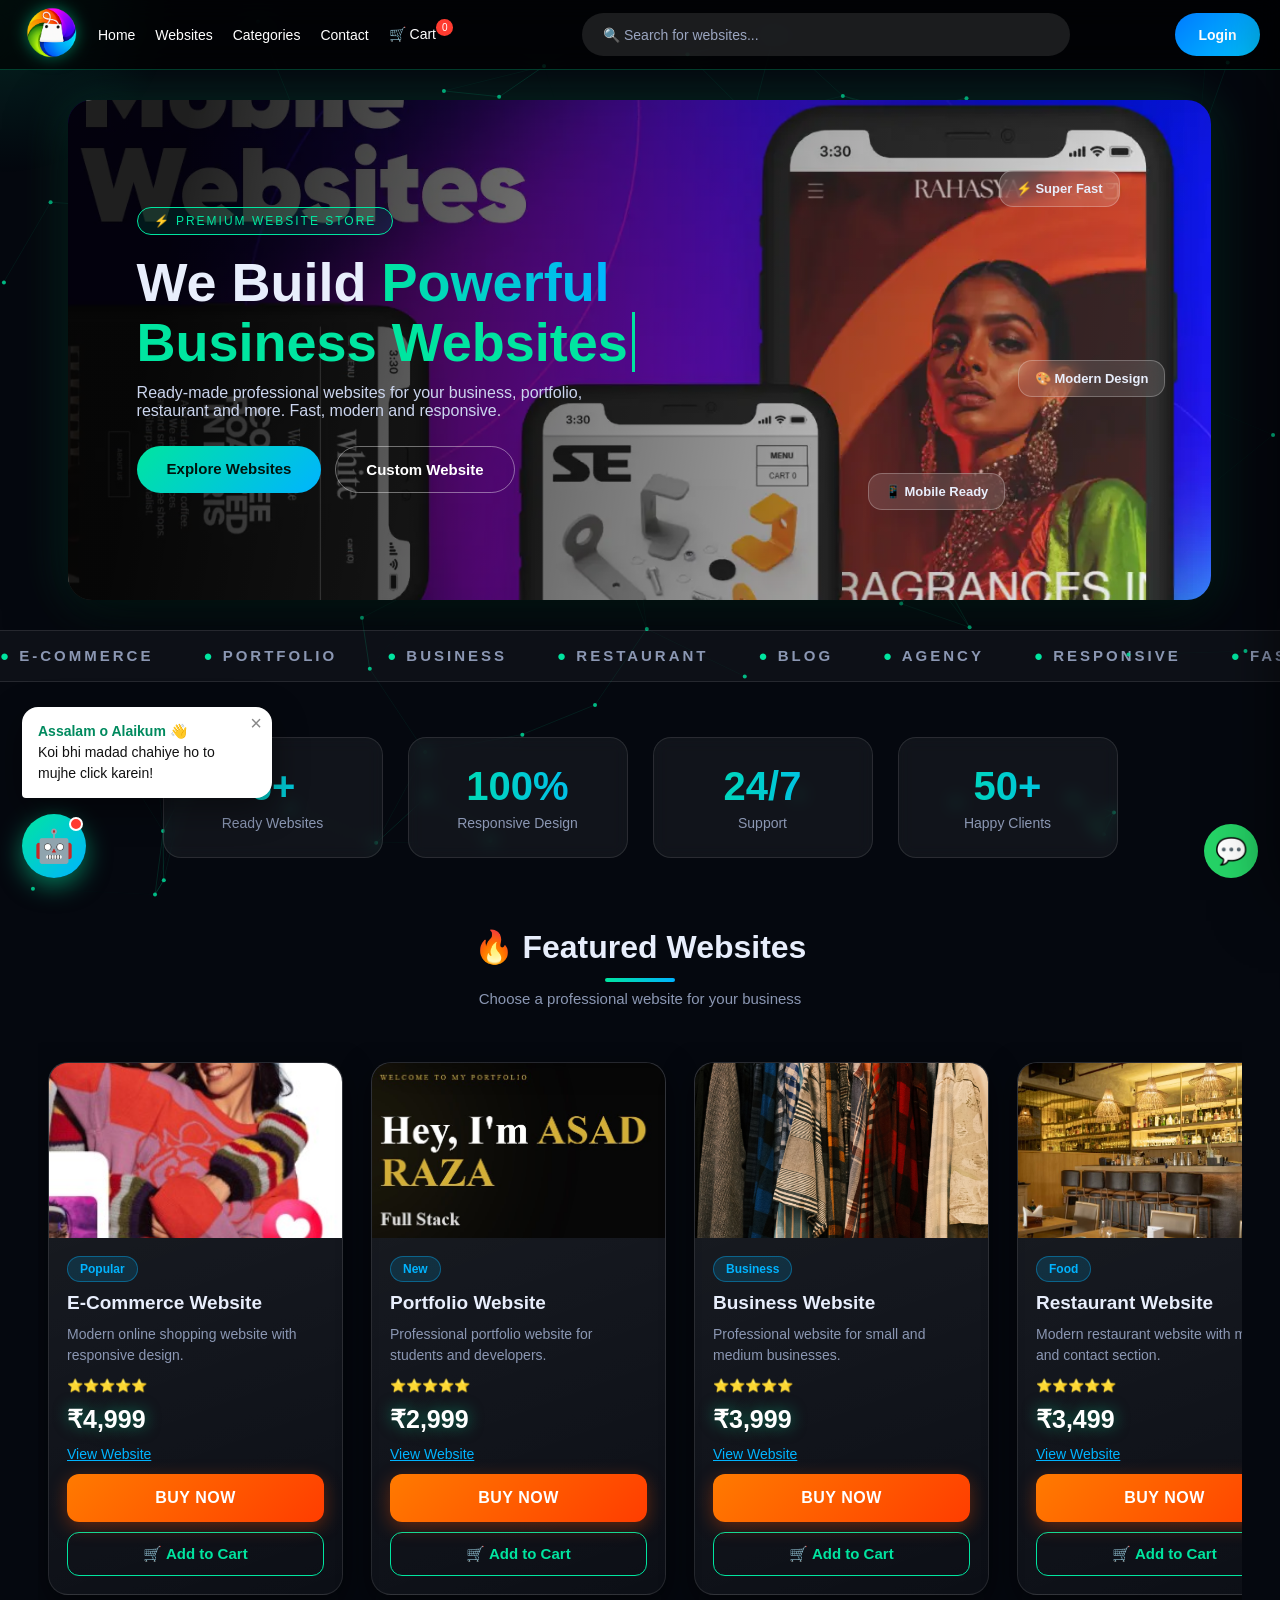
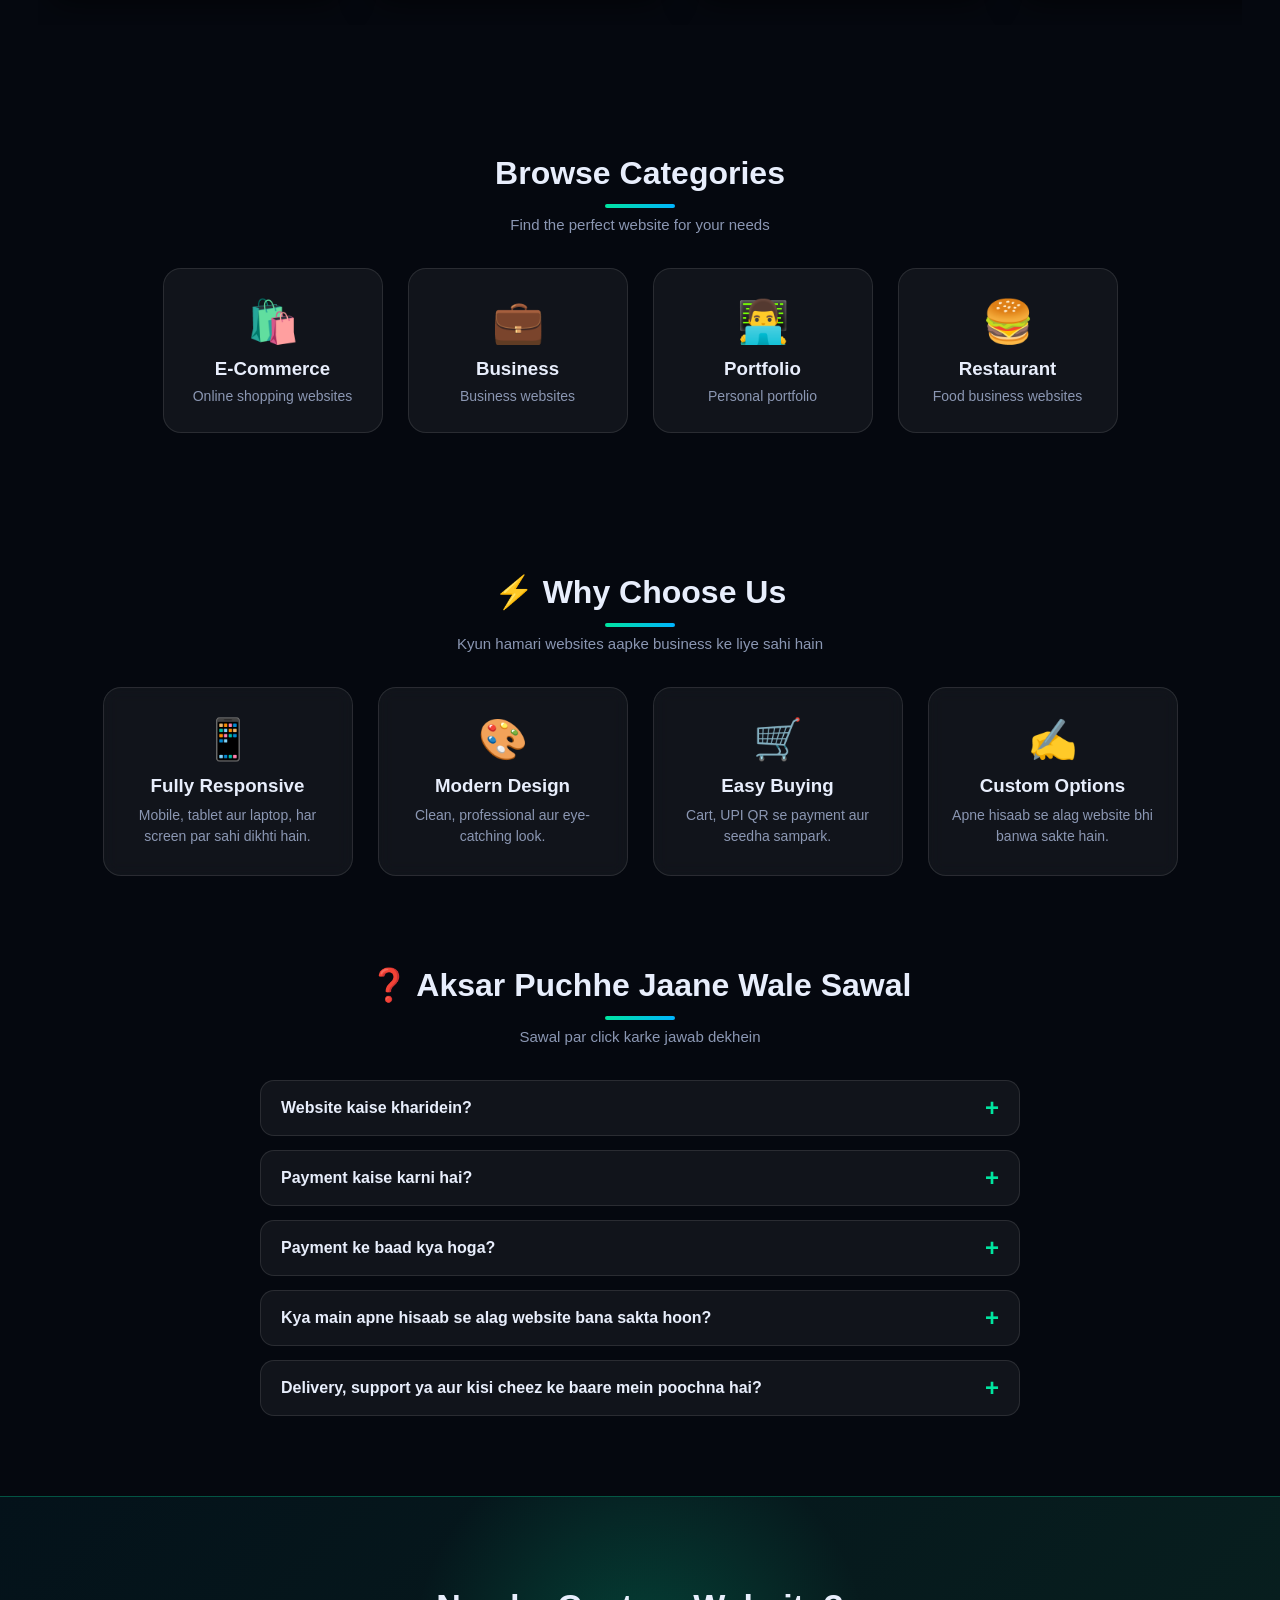
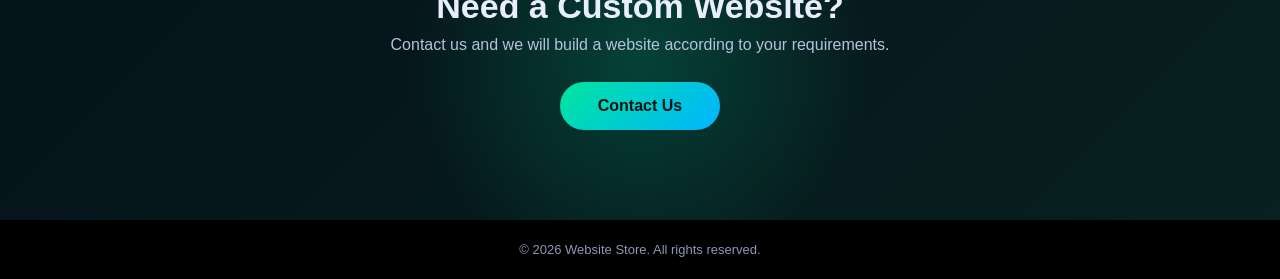
<file: index.html>
<!DOCTYPE html>
<html lang="en">

<head>
    <meta charset="UTF-8">
    <meta name="viewport" content="width=device-width, initial-scale=1.0">
    <title>Website Store</title>
    <link rel="stylesheet" href="style.css">
</head>

<body>

    <!-- PRELOADER -->
    <div id="preloader">
        <div class="loader-ring"></div>
        <div class="loader-text">LOADING STORE</div>
    </div>

    <div id="progress"></div>
    <div id="cursor-glow"></div>
    <canvas id="particles"></canvas>

    <!-- ================= NAVBAR ================= -->
    <nav class="navbar">

        <div class="navlogo">
            <div class="logo">
                <img src="asad3.png" alt="Logo">
            </div>
        </div>

        <div class="navlinks">
            <a href="#">Home</a>
            <a href="#websites">Websites</a>
            <a href="#categories">Categories</a>
            <a href="#contact">Contact</a>
            <a href="#">🛒 Cart <span class="cart-count" id="cartCount">0</span></a>
        </div>

        <div class="search">
            <input type="text" id="searchInput" placeholder="🔍 Search for websites...">
        </div>

        <div class="login">
            <span class="user-chip" id="userChip"></span>
            <button class="loginbtn" id="loginBtn" onclick="authBtnClick()">Login</button>
        </div>

    </nav>


    <!-- ================= HERO ================= -->
    <section class="hero">

        <div class="hero-wrap">

            <img src="asad2.png" alt="Website Store Banner">

            <div class="hero-overlay">

                <span class="hero-badge">⚡ PREMIUM WEBSITE STORE</span>

                <h1>
                    We Build <span class="grad">Powerful</span><br>
                    <span class="typing" id="typing"></span>
                </h1>

                <p>
                    Ready-made professional websites for your business,
                    portfolio, restaurant and more. Fast, modern and responsive.
                </p>

                <div class="hero-btns">
                    <a href="#websites" class="hbtn primary">Explore Websites</a>
                    <a href="#contact" class="hbtn ghost">Custom Website</a>
                </div>

            </div>

            <div class="float-chip c1">⚡ Super Fast</div>
            <div class="float-chip c2">📱 Mobile Ready</div>
            <div class="float-chip c3">🎨 Modern Design</div>

        </div>

    </section>


    <!-- ================= MARQUEE ================= -->
    <div class="marquee">
        <div class="marquee-track">
            <span><b>●</b> E-COMMERCE</span><span><b>●</b> PORTFOLIO</span><span><b>●</b> BUSINESS</span>
            <span><b>●</b> RESTAURANT</span><span><b>●</b> BLOG</span><span><b>●</b> AGENCY</span>
            <span><b>●</b> RESPONSIVE</span><span><b>●</b> FAST</span><span><b>●</b> SECURE</span>
            <span><b>●</b> E-COMMERCE</span><span><b>●</b> PORTFOLIO</span><span><b>●</b> BUSINESS</span>
            <span><b>●</b> RESTAURANT</span><span><b>●</b> BLOG</span><span><b>●</b> AGENCY</span>
            <span><b>●</b> RESPONSIVE</span><span><b>●</b> FAST</span><span><b>●</b> SECURE</span>
        </div>
    </div>


    <!-- ================= STATS ================= -->
    <section class="stats reveal">
        <div class="stat"><h3><span class="count" data-to="6">0</span>+</h3><p>Ready Websites</p></div>
        <div class="stat"><h3><span class="count" data-to="100">0</span>%</h3><p>Responsive Design</p></div>
        <div class="stat"><h3><span class="count" data-to="24">0</span>/7</h3><p>Support</p></div>
        <div class="stat"><h3><span class="count" data-to="50">0</span>+</h3><p>Happy Clients</p></div>
    </section>


    <!-- ================= WEBSITE SECTION ================= -->
    <section class="website-section" id="websites">

        <div class="section-title reveal">
            <h2>🔥 Featured Websites</h2>
            <p>Choose a professional website for your business</p>
        </div>

        <div class="website-container" id="siteList">

            <!-- CARD 1 -->
            <div class="website-card">
                <div class="glare"></div>
                <div class="website-image"><img src="asad122.png" alt="E-Commerce Website"></div>
                <div class="website-info">
                    <span class="tag">Popular</span>
                    <h3>E-Commerce Website</h3>
                    <p>Modern online shopping website with responsive design.</p>
                    <div class="rating">⭐⭐⭐⭐⭐</div>
                    <div class="price">₹4,999</div>
                    <a href="https://www.facebook.com/" target="_blank" class="demo-link">View Website</a>
                    <a href="payment.html?product=E-Commerce%20Website&price=4999" class="buy-btn">BUY NOW</a>
                </div>
            </div>

            <!-- CARD 2 -->
            <div class="website-card">
                <div class="glare"></div>
                <div class="website-image"><img src="asad15.png" alt="Portfolio Website"></div>
                <div class="website-info">
                    <span class="tag">New</span>
                    <h3>Portfolio Website</h3>
                    <p>Professional portfolio website for students and developers.</p>
                    <div class="rating">⭐⭐⭐⭐⭐</div>
                    <div class="price">₹2,999</div>
                    <a href="https://asadrazaa.netlify.app/" target="_blank" class="demo-link">View Website</a>
                    <a href="payment.html?product=Portfolio%20Website&price=2999" class="buy-btn">BUY NOW</a>
                </div>
            </div>

            <!-- CARD 3 -->
            <div class="website-card">
                <div class="glare"></div>
                <div class="website-image"><img src="asad12.png" alt="Business Website"></div>
                <div class="website-info">
                    <span class="tag">Business</span>
                    <h3>Business Website</h3>
                    <p>Professional website for small and medium businesses.</p>
                    <div class="rating">⭐⭐⭐⭐⭐</div>
                    <div class="price">₹3,999</div>
                    <a href="https://asad-cr.onrender.com/" target="_blank" class="demo-link">View Website</a>
                    <a href="payment.html?product=Business%20Website&price=3999" class="buy-btn">BUY NOW</a>
                </div>
            </div>

            <!-- CARD 4 -->
            <div class="website-card">
                <div class="glare"></div>
                <div class="website-image"><img src="reen12.png" alt="Restaurant Website"></div>
                <div class="website-info">
                    <span class="tag">Food</span>
                    <h3>Restaurant Website</h3>
                    <p>Modern restaurant website with menu and contact section.</p>
                    <div class="rating">⭐⭐⭐⭐⭐</div>
                    <div class="price">₹3,499</div>
                    <a href="https://www.tripadvisor.in/Restaurant_Review-g304554-d3268182-Reviews-Nawab_Saheb-Mumbai_Maharashtra.html" target="_blank" class="demo-link">View Website</a>
                    <a href="payment.html?product=Restaurant%20Website&price=3499" class="buy-btn">BUY NOW</a>
                </div>
            </div>

         

        </div>

        <p class="no-result" id="noResult">😕 No website found. Try another search.</p>

    </section>


    <!-- ================= CATEGORIES ================= -->
    <section class="categories" id="categories">

        <div class="section-title reveal">
            <h2>Browse Categories</h2>
            <p>Find the perfect website for your needs</p>
        </div>

        <div class="category-container reveal">
            <div class="category-card"><div class="category-icon">🛍️</div><h3>E-Commerce</h3><p>Online shopping websites</p></div>
            <div class="category-card"><div class="category-icon">💼</div><h3>Business</h3><p>Business websites</p></div>
            <div class="category-card"><div class="category-icon">👨‍💻</div><h3>Portfolio</h3><p>Personal portfolio</p></div>
            <div class="category-card"><div class="category-icon">🍔</div><h3>Restaurant</h3><p>Food business websites</p></div>
        </div>

    </section>


    <!-- ================= WHY US ================= -->
    <section class="why">
        <div class="section-title reveal">
            <h2>⚡ Why Choose Us</h2>
            <p>Kyun hamari websites aapke business ke liye sahi hain</p>
        </div>
        <div class="why-grid reveal">
            <div class="why-card"><span>📱</span><h3>Fully Responsive</h3><p>Mobile, tablet aur laptop, har screen par sahi dikhti hain.</p></div>
            <div class="why-card"><span>🎨</span><h3>Modern Design</h3><p>Clean, professional aur eye-catching look.</p></div>
            <div class="why-card"><span>🛒</span><h3>Easy Buying</h3><p>Cart, UPI QR se payment aur seedha sampark.</p></div>
            <div class="why-card"><span>✍️</span><h3>Custom Options</h3><p>Apne hisaab se alag website bhi banwa sakte hain.</p></div>
        </div>
    </section>


    <!-- ================= FAQ ================= -->
    <section class="faq" id="faq">
        <div class="section-title reveal">
            <h2>❓ Aksar Puchhe Jaane Wale Sawal</h2>
            <p>Sawal par click karke jawab dekhein</p>
        </div>
        <div class="faq-list reveal">
            <details>
                <summary>Website kaise kharidein?</summary>
                <p>Sabse pehle login ya sign up karein (bina login ke kharidari nahi hoti). Phir apni pasand ki website par BUY NOW dabayein, ya Add to Cart karke cart se checkout karein. Phir payment page par QR scan karke UPI se payment karein.</p>
            </details>
            <details>
                <summary>Payment kaise karni hai?</summary>
                <p>Payment page par diya gaya QR code apne UPI app (GPay, PhonePe, Paytm etc.) se scan karein, payment karein, phir "I Have Paid" button dabayein.</p>
            </details>
            <details>
                <summary>Payment ke baad kya hoga?</summary>
                <p>"I Have Paid" dabane ke baad hamari team aapki payment check karti hai aur aapse sampark karti hai.</p>
            </details>
            <details>
                <summary>Kya main apne hisaab se alag website bana sakta hoon?</summary>
                <p>Ji haan. "Contact Us" par click karke form bharein aur apni requirement likhein, hum aapse baat karenge.</p>
            </details>
            <details>
                <summary>Delivery, support ya aur kisi cheez ke baare mein poochna hai?</summary>
                <p>Contact form bharein ya WhatsApp button se seedha message karein, hamari team aapko sahi jankari degi.</p>
            </details>
        </div>
    </section>


    <!-- ================= CONTACT ================= -->
    <section class="contact" id="contact">
        <h2>Need a Custom Website?</h2>
        <p>Contact us and we will build a website according to your requirements.</p>
        <button class="contact-btn" onclick="openContact()">Contact Us</button>
    </section>

    <footer>© 2026 Website Store. All rights reserved.</footer>


    <!-- ================= CART DRAWER ================= -->
    <div class="cart-overlay" id="cartOverlay"></div>
    <aside class="cart-drawer" id="cartDrawer">
        <div class="cart-head">
            <h3>🛒 Your Cart</h3>
            <button class="close-btn" id="cartClose" style="position:static;">×</button>
        </div>
        <div class="cart-items" id="cartItems"></div>
        <div class="cart-foot">
            <div class="cart-total"><span>Total</span><b id="cartTotal">₹0</b></div>
            <button class="submit-login" id="checkoutBtn">Checkout 🚀</button>
            <button class="clear-cart" id="clearCart">Cart khaali karein</button>
        </div>
    </aside>

    <div class="toast" id="toast"></div>


    <!-- ================= HELP AGENT ================= -->
    <div id="bot">

        <div class="bot-bubble" id="botBubble">
            <span class="bubble-x" id="bubbleX">×</span>
            <b>Assalam o Alaikum 👋</b><br>
            Koi bhi madad chahiye ho to mujhe click karein!
        </div>

        <button class="bot-btn" id="botBtn" title="Madad chahiye?">
            <span class="bot-face">🤖</span>
            <span class="bot-dot"></span>
        </button>

        <div class="bot-win" id="botWin">
            <div class="bot-head">
                <div class="bot-avatar">🤖</div>
                <div class="bot-title">
                    <b>Store Assistant</b>
                    <small><i></i> Online</small>
                </div>
                <button class="bot-close" id="botClose">×</button>
            </div>

            <div class="bot-body" id="botBody"></div>

            <div class="bot-chips" id="botChips"></div>

            <form class="bot-input" id="botForm" autocomplete="off">
                <input type="text" id="botText" placeholder="Apna sawal likhein...">
                <button type="submit">➤</button>
            </form>
        </div>

    </div>


    <!-- FLOATING BUTTONS -->
    <!-- apna WhatsApp number yahan daalo: 9152780668 -->
    <a href="https://wa.me/9152780668" target="_blank" class="wa-float" title="WhatsApp">💬</a>
    <button id="toTop" title="Back to top">↑</button>


    <!-- ================= CONTACT POPUP ================= -->
    <div class="login-overlay" id="contactOverlay">
        <div class="login-form contact-form">

            <button class="close-btn" onclick="closeContact()">×</button>

            <!-- FORM VIEW -->
            <div id="contactFormView">

                <div class="login-logo"><img src="asad3.png" alt="Logo"></div>

                <h2>Contact Us 📩</h2>
                <p>Tell us what you need, we will get back to you soon.</p>

                <form id="contactForm" novalidate>

                    <label for="cName">Full Name *</label>
                    <input type="text" id="cName" placeholder="Enter your name" maxlength="50">
                    <small class="err" id="eName"></small>

                    <label for="cPhone">Mobile Number *</label>
                    <div class="phone-wrap">
                        <span class="cc">🇮🇳 +91</span>
                        <input type="tel" id="cPhone" placeholder="10 digit number" maxlength="10" inputmode="numeric">
                    </div>
                    <small class="err" id="ePhone"></small>

                    <label for="cEmail">Email (optional)</label>
                    <input type="email" id="cEmail" placeholder="you@example.com">
                    <small class="err" id="eEmail"></small>

                    <label for="cType">Website Type *</label>
                    <select id="cType">
                        <option value="">-- Select --</option>
                        <option>E-Commerce Website</option>
                        <option>Business Website</option>
                        <option>Portfolio Website</option>
                        <option>Restaurant Website</option>
                        <option>Blog Website</option>
                        <option>Agency Website</option>
                        <option>Custom Website</option>
                    </select>
                    <small class="err" id="eType"></small>

                    <label for="cBudget">Budget</label>
                    <select id="cBudget">
                        <option value="">-- Select (optional) --</option>
                        <option>Under ₹3,000</option>
                        <option>₹3,000 - ₹5,000</option>
                        <option>₹5,000 - ₹10,000</option>
                        <option>₹10,000+</option>
                    </select>

                    <label for="cMsg">Message</label>
                    <textarea id="cMsg" rows="3" maxlength="300" placeholder="Write your requirements..."></textarea>
                    <small class="count-txt"><span id="msgCount">0</span>/300</small>

                    <button type="submit" class="submit-login send-btn">Send Message 🚀</button>

                </form>

            </div>

            <!-- SUCCESS VIEW -->
            <div id="contactSuccess" style="display:none; text-align:center; padding:20px 0;">
                <svg class="check" viewBox="0 0 70 70" style="width:80px;height:80px;margin:0 auto;display:block;">
                    <circle cx="35" cy="35" r="30"/>
                    <path d="M22 36 L32 46 L49 26"/>
                </svg>
                <h2 style="margin-top:15px;">Thank You! 🎉</h2>
                <p style="margin-top:8px;">Your message is ready. WhatsApp should open now, just press Send there.</p>
                <button class="submit-login" style="margin-top:20px;" onclick="closeContact()">Close</button>
            </div>

        </div>
    </div>


    <!-- ================= LOGIN POPUP ================= -->
    <div class="login-overlay" id="loginOverlay">
        <div class="login-form">

            <button class="close-btn" onclick="closeLogin()">×</button>

            <div class="login-logo"><img src="asad3.png" alt="Logo"></div>

            <h2 id="authTitle">Welcome Back 👋</h2>
            <p id="authSub">Login to continue</p>
            <div class="auth-note" id="authNote"></div>

            <form id="authForm" novalidate>
                <div id="nameField" style="display:none;">
                    <label for="fullname">Full Name</label>
                    <input type="text" id="fullname" placeholder="Enter your name" maxlength="40">
                </div>

                <label for="username">Username</label>
                <input type="text" id="username" placeholder="Enter your username" required>

                <label for="password">Password</label>
                <div class="pass-wrap">
                    <input type="password" id="password" placeholder="Enter your password" required>
                    <span class="eye" id="eye">👁️</span>
                </div>

                <small class="auth-err" id="authErr"></small>
                <button type="submit" class="submit-login" id="authSubmit">Login</button>
            </form>

            <p class="signup-text" id="authSwitch">Account nahi hai? <a href="#">Sign Up</a></p>

        </div>
    </div>


    <!-- ================= JAVASCRIPT ================= -->
    <script>

        /* ---------- LOGIN ---------- */
        function openLogin() { document.getElementById("loginOverlay").classList.add("active"); }
        function closeLogin() { document.getElementById("loginOverlay").classList.remove("active"); }

        document.getElementById("loginOverlay").addEventListener("click", function (e) {
            if (e.target === this) closeLogin();
        });
        document.addEventListener("keydown", e => { if (e.key === "Escape") closeLogin(); });

        document.getElementById("eye").addEventListener("click", () => {
            const p = document.getElementById("password");
            p.type = p.type === "password" ? "text" : "password";
        });


        /* ---------- CONTACT FORM ---------- */
        // Apna WhatsApp number yahan daalo (country code ke saath, bina + ke)
        const WA_NUMBER = "91XXXXXXXXXX";

        document.querySelector(".wa-float").href = "https://wa.me/" + WA_NUMBER;

        const cOverlay = document.getElementById("contactOverlay");

        function openContact() {
            document.getElementById("contactFormView").style.display = "block";
            document.getElementById("contactSuccess").style.display = "none";
            cOverlay.classList.add("active");
        }
        function closeContact() { cOverlay.classList.remove("active"); }

        cOverlay.addEventListener("click", e => { if (e.target === cOverlay) closeContact(); });
        document.addEventListener("keydown", e => { if (e.key === "Escape") closeContact(); });

        // only digits in phone
        document.getElementById("cPhone").addEventListener("input", function () {
            this.value = this.value.replace(/\D/g, "");
        });
        // message counter
        document.getElementById("cMsg").addEventListener("input", function () {
            document.getElementById("msgCount").textContent = this.value.length;
        });

        function setErr(id, text) { document.getElementById(id).textContent = text; return !text; }

        document.getElementById("contactForm").addEventListener("submit", function (e) {
            e.preventDefault();

            const name = document.getElementById("cName").value.trim();
            const phone = document.getElementById("cPhone").value.trim();
            const email = document.getElementById("cEmail").value.trim();
            const type = document.getElementById("cType").value;
            const budget = document.getElementById("cBudget").value;
            const msg = document.getElementById("cMsg").value.trim();

            let ok = true;
            ok = setErr("eName", name.length < 2 ? "Please enter your name" : "") && ok;
            ok = setErr("ePhone", !/^[6-9]\d{9}$/.test(phone) ? "Enter a valid 10 digit mobile number" : "") && ok;
            ok = setErr("eEmail", email && !/^\S+@\S+\.\S+$/.test(email) ? "Enter a valid email" : "") && ok;
            ok = setErr("eType", !type ? "Please select website type" : "") && ok;
            if (!ok) return;

            const text =
                "*New Website Enquiry*\n" +
                "Name: " + name + "\n" +
                "Mobile: +91 " + phone + "\n" +
                (email ? "Email: " + email + "\n" : "") +
                "Website Type: " + type + "\n" +
                (budget ? "Budget: " + budget + "\n" : "") +
                (msg ? "Message: " + msg : "");

            document.getElementById("contactFormView").style.display = "none";
            document.getElementById("contactSuccess").style.display = "block";
            this.reset();
            document.getElementById("msgCount").textContent = "0";

            setTimeout(() => {
                window.open("https://wa.me/" + WA_NUMBER + "?text=" + encodeURIComponent(text), "_blank");
            }, 900);
        });


        /* ---------- AUTH (LOGIN / SIGN UP) ---------- */
        const USERS_KEY = "storeUsers", SESSION_KEY = "storeSession";
        let authMode = "login";
        let pendingAfter = null;

        function getUsers() {
            try { return JSON.parse(localStorage.getItem(USERS_KEY)) || {}; } catch (e) { return {}; }
        }
        function getSession() {
            try { return JSON.parse(localStorage.getItem(SESSION_KEY)); } catch (e) { return null; }
        }
        function isLoggedIn() {
            const s = getSession();
            return !!(s && s.u && getUsers()[s.u]);
        }

        async function hashPass(pass, salt) {
            const text = salt + ":" + pass;
            if (window.crypto && crypto.subtle) {
                const buf = await crypto.subtle.digest("SHA-256", new TextEncoder().encode(text));
                return [...new Uint8Array(buf)].map(b => b.toString(16).padStart(2, "0")).join("");
            }
            let h = 5381;
            for (const ch of text) h = ((h << 5) + h + ch.charCodeAt(0)) | 0;
            return "f" + h;
        }
        function makeSalt() {
            if (window.crypto && crypto.getRandomValues) {
                return [...crypto.getRandomValues(new Uint8Array(8))].map(b => b.toString(16).padStart(2, "0")).join("");
            }
            return String(Math.random()).slice(2);
        }

        function setMode(m) {
            authMode = m;
            const signup = m === "signup";
            document.getElementById("nameField").style.display = signup ? "block" : "none";
            document.getElementById("authTitle").textContent = signup ? "Create Account ✨" : "Welcome Back 👋";
            document.getElementById("authSub").textContent = signup ? "Naya account banayein" : "Login to continue";
            document.getElementById("authSubmit").textContent = signup ? "Sign Up" : "Login";
            document.getElementById("authSwitch").innerHTML = signup
                ? 'Pehle se account hai? <a href="#">Login</a>'
                : 'Account nahi hai? <a href="#">Sign Up</a>';
            document.getElementById("authErr").textContent = "";
        }
        document.getElementById("authSwitch").addEventListener("click", e => {
            if (e.target.tagName === "A") { e.preventDefault(); setMode(authMode === "login" ? "signup" : "login"); }
        });

        function updateAuthUI() {
            const s = getSession();
            const on = isLoggedIn();
            const users = getUsers();
            document.getElementById("loginBtn").textContent = on ? "Logout" : "Login";
            const chip = document.getElementById("userChip");
            chip.textContent = on ? "👤 " + (users[s.u].name || s.u) : "";
            chip.style.display = on ? "inline-block" : "none";
        }

        function authBtnClick() {
            if (isLoggedIn()) {
                try { localStorage.removeItem(SESSION_KEY); } catch (e) {}
                updateAuthUI();
                toast("Aap logout ho gaye");
            } else {
                document.getElementById("authNote").style.display = "none";
                openLogin();
            }
        }

        // returns true if logged in; otherwise opens login and remembers what to do after
        function requireLogin(after) {
            if (isLoggedIn()) return true;
            pendingAfter = after || null;
            closeCart();
            setMode("login");
            const note = document.getElementById("authNote");
            note.textContent = "🔒 Website kharidne ke liye pehle login karein";
            note.style.display = "block";
            openLogin();
            return false;
        }

        // every link to payment page needs login
        document.addEventListener("click", e => {
            const a = e.target.closest && e.target.closest('a[href^="payment.html"]');
            if (a && !isLoggedIn()) {
                e.preventDefault(); e.stopPropagation();
                const href = a.getAttribute("href");
                requireLogin(() => { window.location.href = href; });
            }
        }, true);

        document.getElementById("authForm").addEventListener("submit", async function (e) {
            e.preventDefault();
            const err = document.getElementById("authErr");
            const name = document.getElementById("fullname").value.trim();
            const user = document.getElementById("username").value.trim().toLowerCase();
            const pass = document.getElementById("password").value;
            err.textContent = "";

            if (!/^[a-z0-9_.]{3,20}$/.test(user)) { err.textContent = "Username 3-20 characters ka ho (a-z, 0-9, _ .)"; return; }
            if (pass.length < 6) { err.textContent = "Password kam se kam 6 characters ka rakhein"; return; }

            const users = getUsers();

            if (authMode === "signup") {
                if (name.length < 2) { err.textContent = "Apna naam likhein"; return; }
                if (users[user]) { err.textContent = "Ye username pehle se maujood hai"; return; }
                const salt = makeSalt();
                users[user] = { name, salt, hash: await hashPass(pass, salt) };
                try { localStorage.setItem(USERS_KEY, JSON.stringify(users)); } catch (x) { err.textContent = "Browser storage band hai, account nahi ban sakta"; return; }
            } else {
                const u = users[user];
                if (!u || (await hashPass(pass, u.salt)) !== u.hash) { err.textContent = "Username ya password galat hai"; return; }
            }

            try { localStorage.setItem(SESSION_KEY, JSON.stringify({ u: user })); } catch (x) {}
            this.reset();
            closeLogin();
            updateAuthUI();
            toast("✅ Welcome, " + users[user].name + "!");
            const go = pendingAfter; pendingAfter = null;
            if (go) setTimeout(go, 500);
        });

        updateAuthUI();
        if (new URLSearchParams(location.search).get("login") && !isLoggedIn()) {
            setTimeout(() => requireLogin(null), 1000);
        }


        /* ---------- CART ---------- */
        const CART_KEY = "storeCart";
        let cart = [];
        try {
            const saved = JSON.parse(localStorage.getItem(CART_KEY));
            if (Array.isArray(saved)) {
                cart = saved.filter(i => i && typeof i.name === "string" && Number.isFinite(i.price));
            }
        } catch (e) { cart = []; }

        function saveCart() { try { localStorage.setItem(CART_KEY, JSON.stringify(cart)); } catch (e) {} }
        function rupee(n) { return "₹" + n.toLocaleString("en-IN"); }

        const toastEl = document.getElementById("toast");
        let toastTimer;
        function toast(msg) {
            toastEl.textContent = msg;
            toastEl.classList.add("show");
            clearTimeout(toastTimer);
            toastTimer = setTimeout(() => toastEl.classList.remove("show"), 2200);
        }

        const cartDrawer = document.getElementById("cartDrawer");
        const cartOverlay = document.getElementById("cartOverlay");
        function openCart() { cartDrawer.classList.add("open"); cartOverlay.classList.add("open"); }
        function closeCart() { cartDrawer.classList.remove("open"); cartOverlay.classList.remove("open"); }

        function renderCart() {
            const countEl = document.getElementById("cartCount");
            countEl.textContent = cart.length;
            countEl.classList.remove("bump");
            void countEl.offsetWidth;
            countEl.classList.add("bump");

            const box = document.getElementById("cartItems");
            box.innerHTML = "";

            if (!cart.length) {
                const e = document.createElement("div");
                e.className = "cart-empty";
                e.textContent = "😕 Aapka cart khaali hai. Koi website chun kar Add to Cart karein.";
                box.appendChild(e);
            }

            cart.forEach((item, idx) => {
                const row = document.createElement("div");
                row.className = "cart-item";
                const info = document.createElement("div");
                const nm = document.createElement("b"); nm.textContent = item.name;
                const pr = document.createElement("span"); pr.textContent = rupee(item.price);
                info.appendChild(nm); info.appendChild(pr);
                const rm = document.createElement("button");
                rm.type = "button"; rm.className = "cart-remove"; rm.textContent = "🗑️";
                rm.title = "Remove";
                rm.onclick = () => { cart.splice(idx, 1); saveCart(); renderCart(); };
                row.appendChild(info); row.appendChild(rm);
                box.appendChild(row);
            });

            const total = cart.reduce((s, i) => s + i.price, 0);
            document.getElementById("cartTotal").textContent = rupee(total);
            document.getElementById("checkoutBtn").disabled = !cart.length;
        }

        // add "Add to Cart" button on every card
        document.querySelectorAll(".website-card").forEach(card => {
            const name = card.querySelector("h3").textContent.trim();
            const price = Number(card.querySelector(".price").textContent.replace(/[^\d]/g, ""));
            const btn = document.createElement("button");
            btn.type = "button";
            btn.className = "cart-btn";
            btn.textContent = "🛒 Add to Cart";
            btn.addEventListener("click", () => {
                if (!requireLogin(() => btn.click())) return;
                if (cart.some(i => i.name === name)) {
                    toast("Ye website pehle se cart mein hai");
                    openCart();
                    return;
                }
                cart.push({ name, price });
                saveCart();
                renderCart();
                toast("✅ " + name + " cart mein add ho gayi");
            });
            card.querySelector(".website-info").appendChild(btn);
        });

        // navbar cart link opens drawer
        document.getElementById("cartCount").parentElement.addEventListener("click", e => {
            e.preventDefault();
            openCart();
        });
        document.getElementById("cartClose").addEventListener("click", closeCart);
        cartOverlay.addEventListener("click", closeCart);
        document.addEventListener("keydown", e => { if (e.key === "Escape") closeCart(); });

        document.getElementById("clearCart").addEventListener("click", () => {
            cart = []; saveCart(); renderCart();
        });

        document.getElementById("checkoutBtn").addEventListener("click", () => {
            if (!cart.length) return;
            if (!requireLogin(() => document.getElementById("checkoutBtn").click())) return;
            const names = cart.map(i => i.name).join(" + ");
            const total = cart.reduce((s, i) => s + i.price, 0);
            window.location.href =
                "payment.html?product=" + encodeURIComponent(names) + "&price=" + total;
        });

        renderCart();


        /* ---------- HELP AGENT (CHATBOT) ---------- */
        const botBtn = document.getElementById("botBtn");
        const botWin = document.getElementById("botWin");
        const botBody = document.getElementById("botBody");
        const botChips = document.getElementById("botChips");
        const botBubble = document.getElementById("botBubble");
        let botStarted = false;

        function el(tag, cls, text) {
            const e = document.createElement(tag);
            if (cls) e.className = cls;
            if (text) e.textContent = text;
            return e;
        }

        function scrollBot() { botBody.scrollTop = botBody.scrollHeight; }

        function userSay(text) {
            const m = el("div", "msg user", text);
            botBody.appendChild(m); scrollBot();
        }

        // bot reply: text or DOM node, shown after a short typing animation
        function botSay(content, after) {
            const t = el("div", "msg bot typing-dots");
            t.innerHTML = "<span></span><span></span><span></span>";
            botBody.appendChild(t); scrollBot();
            setTimeout(() => {
                t.className = "msg bot";
                t.innerHTML = "";
                if (typeof content === "string") t.textContent = content;
                else t.appendChild(content);
                scrollBot();
                if (after) after();
            }, 650);
        }

        function setChips(list) {
            botChips.innerHTML = "";
            list.forEach(c => {
                const b = el("button", "chip", c.label);
                b.type = "button";
                b.onclick = () => { userSay(c.label); c.run(); };
                botChips.appendChild(b);
            });
        }

        function sites() {
            return [...document.querySelectorAll(".website-card")].map(c => ({
                name: c.querySelector("h3").textContent.trim(),
                price: c.querySelector(".price").textContent.trim(),
                buy: c.querySelector(".buy-btn").getAttribute("href")
            }));
        }

        /* --- bot answers --- */
        const A = {
            main() {
                setChips([
                    { label: "💰 Prices", run: A.prices },
                    { label: "🌐 Websites", run: A.sites },
                    { label: "🛒 Kaise kharidein?", run: A.howToBuy },
                    { label: "✍️ Custom website", run: A.custom },
                    { label: "📩 Contact form", run: A.contact },
                    { label: "💬 WhatsApp", run: A.whatsapp }
                ]);
            },
            greet() {
                botSay("Walaikum Assalam! 😊 Main aapki kya madad kar sakta hoon?", A.main);
            },
            prices() {
                const box = el("div");
                box.appendChild(el("div", "", "Hamari websites ke rates:"));
                sites().forEach(s => {
                    const row = el("div", "row");
                    row.appendChild(el("span", "", s.name));
                    row.appendChild(el("b", "", s.price));
                    box.appendChild(row);
                });
                botSay(box, A.main);
            },
            sites() {
                const box = el("div");
                box.appendChild(el("div", "", "Ye websites available hain, kharidne ke liye button dabayein 👇"));
                sites().forEach(s => {
                    const a = el("a", "mini-buy", s.name + " - " + s.price);
                    a.href = s.buy;
                    box.appendChild(a);
                });
                botSay(box, A.main);
            },
            howToBuy() {
                botSay("Kharidna bahut aasan hai:\n1) Apni pasand ki website chunein\n2) BUY NOW dabayein\n3) QR scan karke UPI se payment karein\n4) \"I Have Paid\" dabayein, hum aapse sampark karenge ✅", A.main);
            },
            custom() {
                const box = el("div");
                box.appendChild(el("div", "", "Apne hisaab se website chahiye? Bilkul! Contact form bharein, hum aapki requirement ke mutabik bana denge. 🎨"));
                const b = el("button", "mini-buy", "📩 Contact form kholein");
                b.type = "button"; b.onclick = A.openForm;
                box.appendChild(b);
                botSay(box, A.main);
            },
            contact() {
                const box = el("div");
                box.appendChild(el("div", "", "Apna naam aur number form mein likh dein, hum jaldi sampark karenge 😊"));
                const b = el("button", "mini-buy", "📩 Form kholein");
                b.type = "button"; b.onclick = A.openForm;
                box.appendChild(b);
                botSay(box, A.main);
            },
            openForm() {
                botWin.classList.remove("open");
                openContact();
            },
            whatsapp() {
                const box = el("div");
                box.appendChild(el("div", "", "WhatsApp par seedha baat karein 👇"));
                const a = el("a", "mini-buy", "💬 WhatsApp kholein");
                a.href = "https://wa.me/" + WA_NUMBER; a.target = "_blank";
                box.appendChild(a);
                botSay(box, A.main);
            },
            timeline() {
                botSay("Delivery/time ki exact jankari ke liye contact form bhar dein ya WhatsApp karein, team aapko confirm karke bata degi. 🙂", A.main);
            },
            thanks() {
                botSay("Aapka bahut shukriya! 😊 Aur koi madad chahiye to bataiye.", A.main);
            },
            bye() {
                botSay("Allah Hafiz! 👋 Dobara zaroor aaiyega.", A.main);
            },
            unknown() {
                botSay("Maaf kijiye, main ye samajh nahi paya 🙏 Neeche diye options chunein ya contact form bharein, team aapki madad karegi.", A.main);
            }
        };

        const intents = [
            { k: ["assalam", "salam", "salaam", "hello", "hii", "hi ", "hey", "namaste"], f: A.greet },
            { k: ["price", "rate", "kitna", "kitne", "kimat", "keemat", "cost", "paise", "charge", "daam"], f: A.prices },
            { k: ["website", "list", "kya kya", "template", "demo", "dekh", "options"], f: A.sites },
            { k: ["buy", "kharid", "khareed", "order", "payment", "pay ", "lena", "purchase", "qr", "upi"], f: A.howToBuy },
            { k: ["custom", "apne hisab", "apni", "requirement", "alag", "special"], f: A.custom },
            { k: ["whatsapp", "call", "number"], f: A.whatsapp },
            { k: ["contact", "baat", "sampark", "form", "reach", "help", "madad"], f: A.contact },
            { k: ["delivery", "kab", "kitne din", "time", "how long", "samay"], f: A.timeline },
            { k: ["thank", "shukriya", "shukria", "dhanyawad", "jazak"], f: A.thanks },
            { k: ["bye", "hafiz", "khuda", "alvida"], f: A.bye }
        ];

        function understand(text) {
            const t = " " + text.toLowerCase() + " ";
            for (const it of intents) {
                if (it.k.some(w => t.includes(w))) return it.f;
            }
            return A.unknown;
        }

        /* --- open / close --- */
        function hideBubble() { botBubble.classList.remove("show"); }

        function openBot() {
            hideBubble();
            botWin.classList.add("open");
            botBtn.classList.add("active");
            if (!botStarted) {
                botStarted = true;
                botSay("Assalam o Alaikum! 👋 Main Store Assistant hoon. Aapko kis cheez mein madad chahiye?", A.main);
            }
            setTimeout(() => document.getElementById("botText").focus(), 300);
        }
        function closeBot() { botWin.classList.remove("open"); botBtn.classList.remove("active"); }

        botBtn.addEventListener("click", () => botWin.classList.contains("open") ? closeBot() : openBot());
        document.getElementById("botClose").addEventListener("click", closeBot);
        botBubble.addEventListener("click", e => { if (e.target.id !== "bubbleX") openBot(); });
        document.getElementById("bubbleX").addEventListener("click", e => { e.stopPropagation(); hideBubble(); });

        document.getElementById("botForm").addEventListener("submit", e => {
            e.preventDefault();
            const inp = document.getElementById("botText");
            const text = inp.value.trim();
            if (!text) return;
            inp.value = "";
            userSay(text);
            understand(text)();
        });

        // auto greeting when visitor arrives
        window.addEventListener("load", () => {
            setTimeout(() => {
                if (!botWin.classList.contains("open")) botBubble.classList.add("show");
            }, 2200);
            setTimeout(hideBubble, 20000);
        });


        /* ---------- PRELOADER ---------- */
        window.addEventListener("load", () => {
            setTimeout(() => document.getElementById("preloader").classList.add("hide"), 700);
        });


        /* ---------- SCROLL PROGRESS + TO TOP ---------- */
        const progress = document.getElementById("progress");
        const toTop = document.getElementById("toTop");

        window.addEventListener("scroll", () => {
            const h = document.documentElement;
            const pct = (h.scrollTop / (h.scrollHeight - h.clientHeight)) * 100;
            progress.style.width = pct + "%";
            toTop.classList.toggle("show", h.scrollTop > 500);
        });
        toTop.addEventListener("click", () => window.scrollTo({ top: 0, behavior: "smooth" }));


        /* ---------- CURSOR GLOW ---------- */
        const glow = document.getElementById("cursor-glow");
        window.addEventListener("mousemove", e => {
            glow.style.left = e.clientX + "px";
            glow.style.top = e.clientY + "px";
        });


        /* ---------- TYPING EFFECT ---------- */
        const words = ["Business Websites", "Portfolio Websites", "Online Stores", "Restaurant Websites"];
        const typingEl = document.getElementById("typing");
        let wi = 0, ci = 0, del = false;

        (function type() {
            const w = words[wi];
            typingEl.textContent = w.substring(0, ci);
            if (!del && ci < w.length) { ci++; setTimeout(type, 90); }
            else if (!del) { del = true; setTimeout(type, 1400); }
            else if (ci > 0) { ci--; setTimeout(type, 45); }
            else { del = false; wi = (wi + 1) % words.length; setTimeout(type, 300); }
        })();


        /* ---------- SCROLL REVEAL + COUNTERS ---------- */
        function runCount(el) {
            const to = +el.dataset.to;
            let n = 0;
            const step = Math.max(1, Math.ceil(to / 60));
            const t = setInterval(() => {
                n += step;
                if (n >= to) { n = to; clearInterval(t); }
                el.textContent = n;
            }, 25);
        }

        const io = new IntersectionObserver(entries => {
            entries.forEach(en => {
                if (en.isIntersecting) {
                    en.target.classList.add("visible");
                    en.target.querySelectorAll(".count").forEach(runCount);
                    io.unobserve(en.target);
                }
            });
        }, { threshold: 0.2 });
        document.querySelectorAll(".reveal").forEach(el => io.observe(el));

        // cards slide in one by one
        document.querySelectorAll(".website-card").forEach((c, i) => {
            c.style.opacity = 0;
            c.style.transform = "translateY(60px)";
            setTimeout(() => { c.style.opacity = 1; c.style.transform = ""; }, 600 + i * 150);
        });


        /* ---------- 3D TILT + GLARE ON CARDS ---------- */
        document.querySelectorAll(".website-card").forEach(card => {
            card.addEventListener("mousemove", e => {
                const r = card.getBoundingClientRect();
                const x = (e.clientX - r.left) / r.width;
                const y = (e.clientY - r.top) / r.height;
                card.style.transform =
                    "rotateY(" + ((x - 0.5) * 18) + "deg) rotateX(" + ((0.5 - y) * 18) + "deg) translateY(-8px)";
                card.style.setProperty("--gx", x * 100 + "%");
                card.style.setProperty("--gy", y * 100 + "%");
            });
            card.addEventListener("mouseleave", () => { card.style.transform = ""; });
        });


        /* ---------- DRAG TO SCROLL ---------- */
        const list = document.getElementById("siteList");
        let down = false, startX, startScroll, moved = false;

        list.addEventListener("mousedown", e => { down = true; moved = false; startX = e.pageX; startScroll = list.scrollLeft; });
        window.addEventListener("mouseup", () => { down = false; list.classList.remove("dragging"); });
        list.addEventListener("mousemove", e => {
            if (!down) return;
            const dx = e.pageX - startX;
            if (Math.abs(dx) > 5) { moved = true; list.classList.add("dragging"); }
            list.scrollLeft = startScroll - dx;
        });
        list.addEventListener("click", e => { if (moved) { e.preventDefault(); e.stopPropagation(); } }, true);


        /* ---------- SEARCH FILTER ---------- */
        document.getElementById("searchInput").addEventListener("input", function () {
            const q = this.value.toLowerCase().trim();
            let shown = 0;
            document.querySelectorAll(".website-card").forEach(c => {
                const text = c.innerText.toLowerCase();
                const ok = text.includes(q);
                c.style.display = ok ? "" : "none";
                if (ok) shown++;
            });
            document.getElementById("noResult").style.display = shown ? "none" : "block";
            if (q) document.getElementById("websites").scrollIntoView({ behavior: "smooth" });
        });


        /* ---------- PARTICLE NETWORK BACKGROUND ---------- */
        const cv = document.getElementById("particles");
        const cx = cv.getContext("2d");
        let W, H, pts = [];
        const mouse = { x: -999, y: -999 };

        function resize() {
            W = cv.width = window.innerWidth;
            H = cv.height = window.innerHeight;
            pts = Array.from({ length: Math.min(90, Math.floor(W / 16)) }, () => ({
                x: Math.random() * W, y: Math.random() * H,
                vx: (Math.random() - .5) * .6, vy: (Math.random() - .5) * .6
            }));
        }
        window.addEventListener("resize", resize);
        window.addEventListener("mousemove", e => { mouse.x = e.clientX; mouse.y = e.clientY; });
        resize();

        function draw() {
            cx.clearRect(0, 0, W, H);
            for (let i = 0; i < pts.length; i++) {
                const p = pts[i];
                p.x += p.vx; p.y += p.vy;
                if (p.x < 0 || p.x > W) p.vx *= -1;
                if (p.y < 0 || p.y > H) p.vy *= -1;

                cx.beginPath();
                cx.arc(p.x, p.y, 2, 0, Math.PI * 2);
                cx.fillStyle = "rgba(0,229,160,.8)";
                cx.fill();

                for (let j = i + 1; j < pts.length; j++) {
                    const q = pts[j];
                    const d = Math.hypot(p.x - q.x, p.y - q.y);
                    if (d < 130) {
                        cx.strokeStyle = "rgba(0,229,160," + (0.25 * (1 - d / 130)) + ")";
                        cx.beginPath(); cx.moveTo(p.x, p.y); cx.lineTo(q.x, q.y); cx.stroke();
                    }
                }
                const dm = Math.hypot(p.x - mouse.x, p.y - mouse.y);
                if (dm < 170) {
                    cx.strokeStyle = "rgba(0,180,255," + (0.5 * (1 - dm / 170)) + ")";
                    cx.beginPath(); cx.moveTo(p.x, p.y); cx.lineTo(mouse.x, mouse.y); cx.stroke();
                }
            }
            requestAnimationFrame(draw);
        }
        if (!window.matchMedia("(prefers-reduced-motion: reduce)").matches) draw();

    </script>

</body>
</html>
</file>
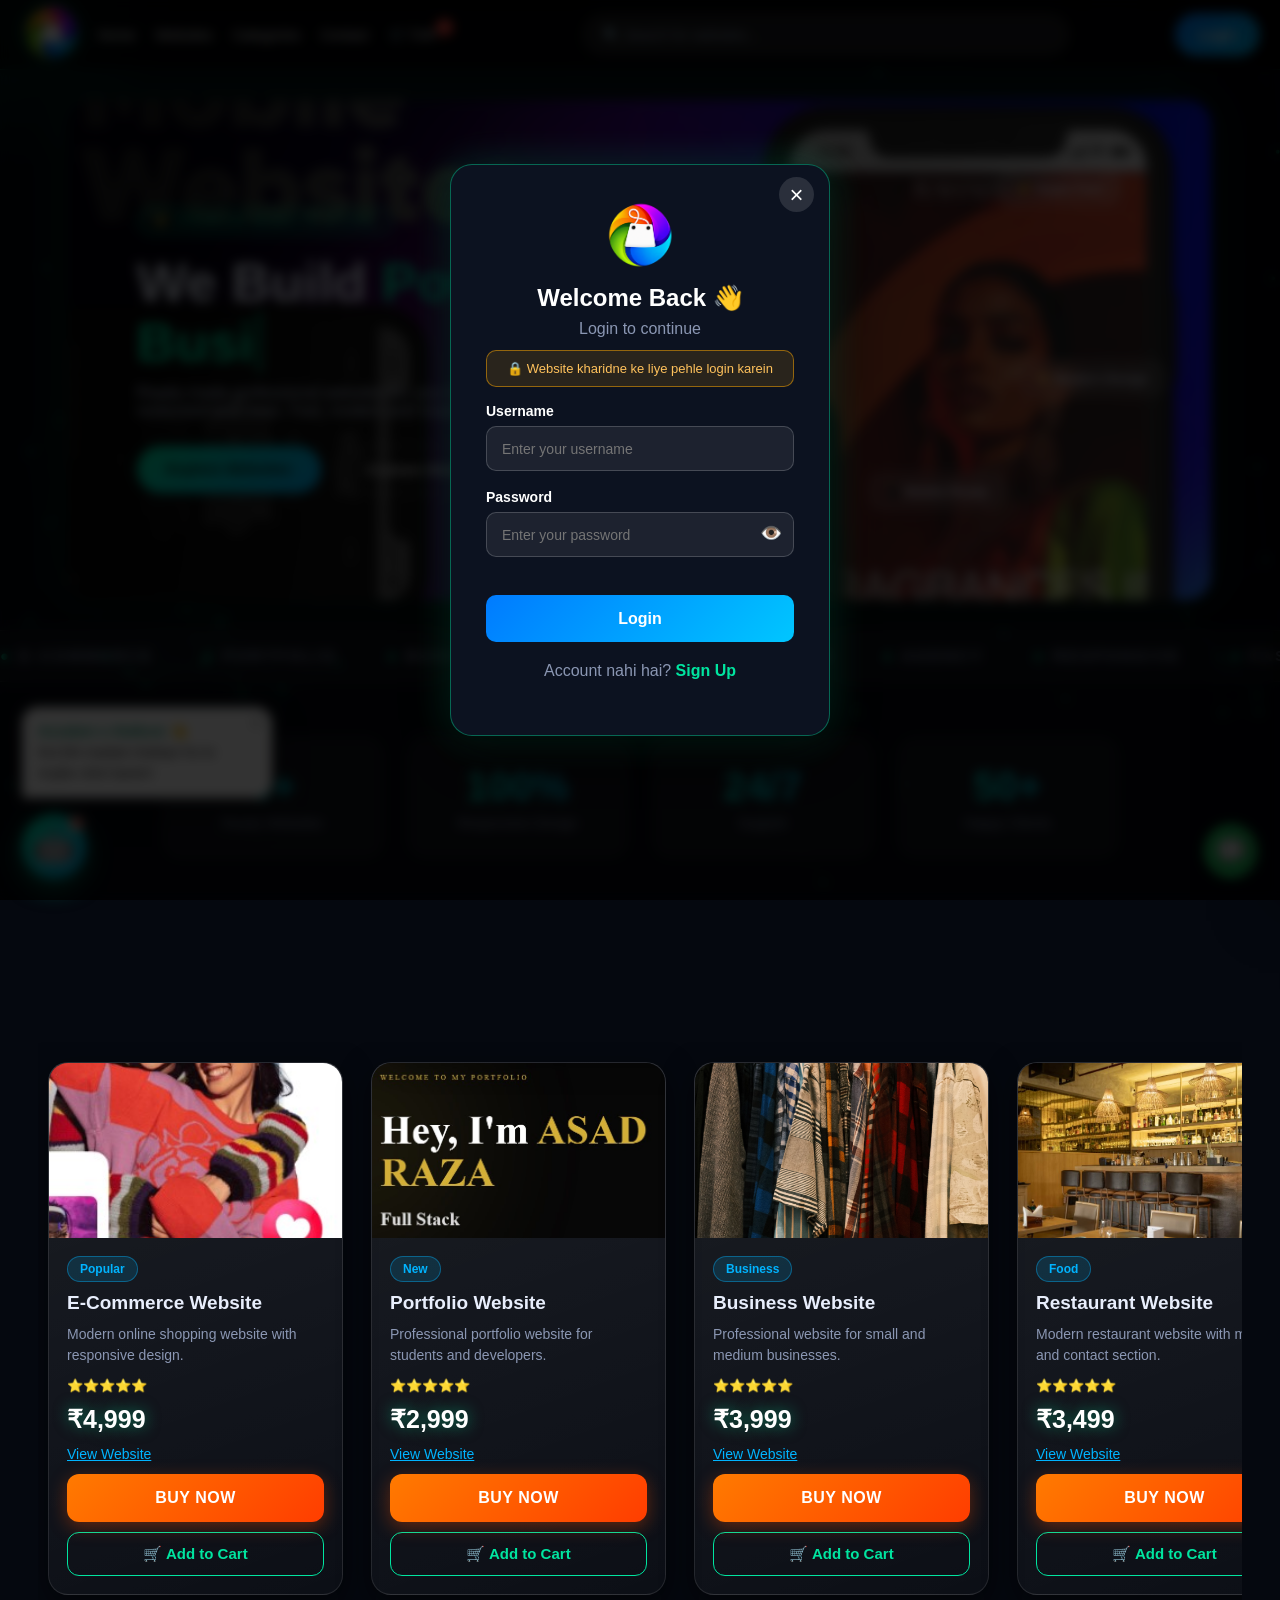
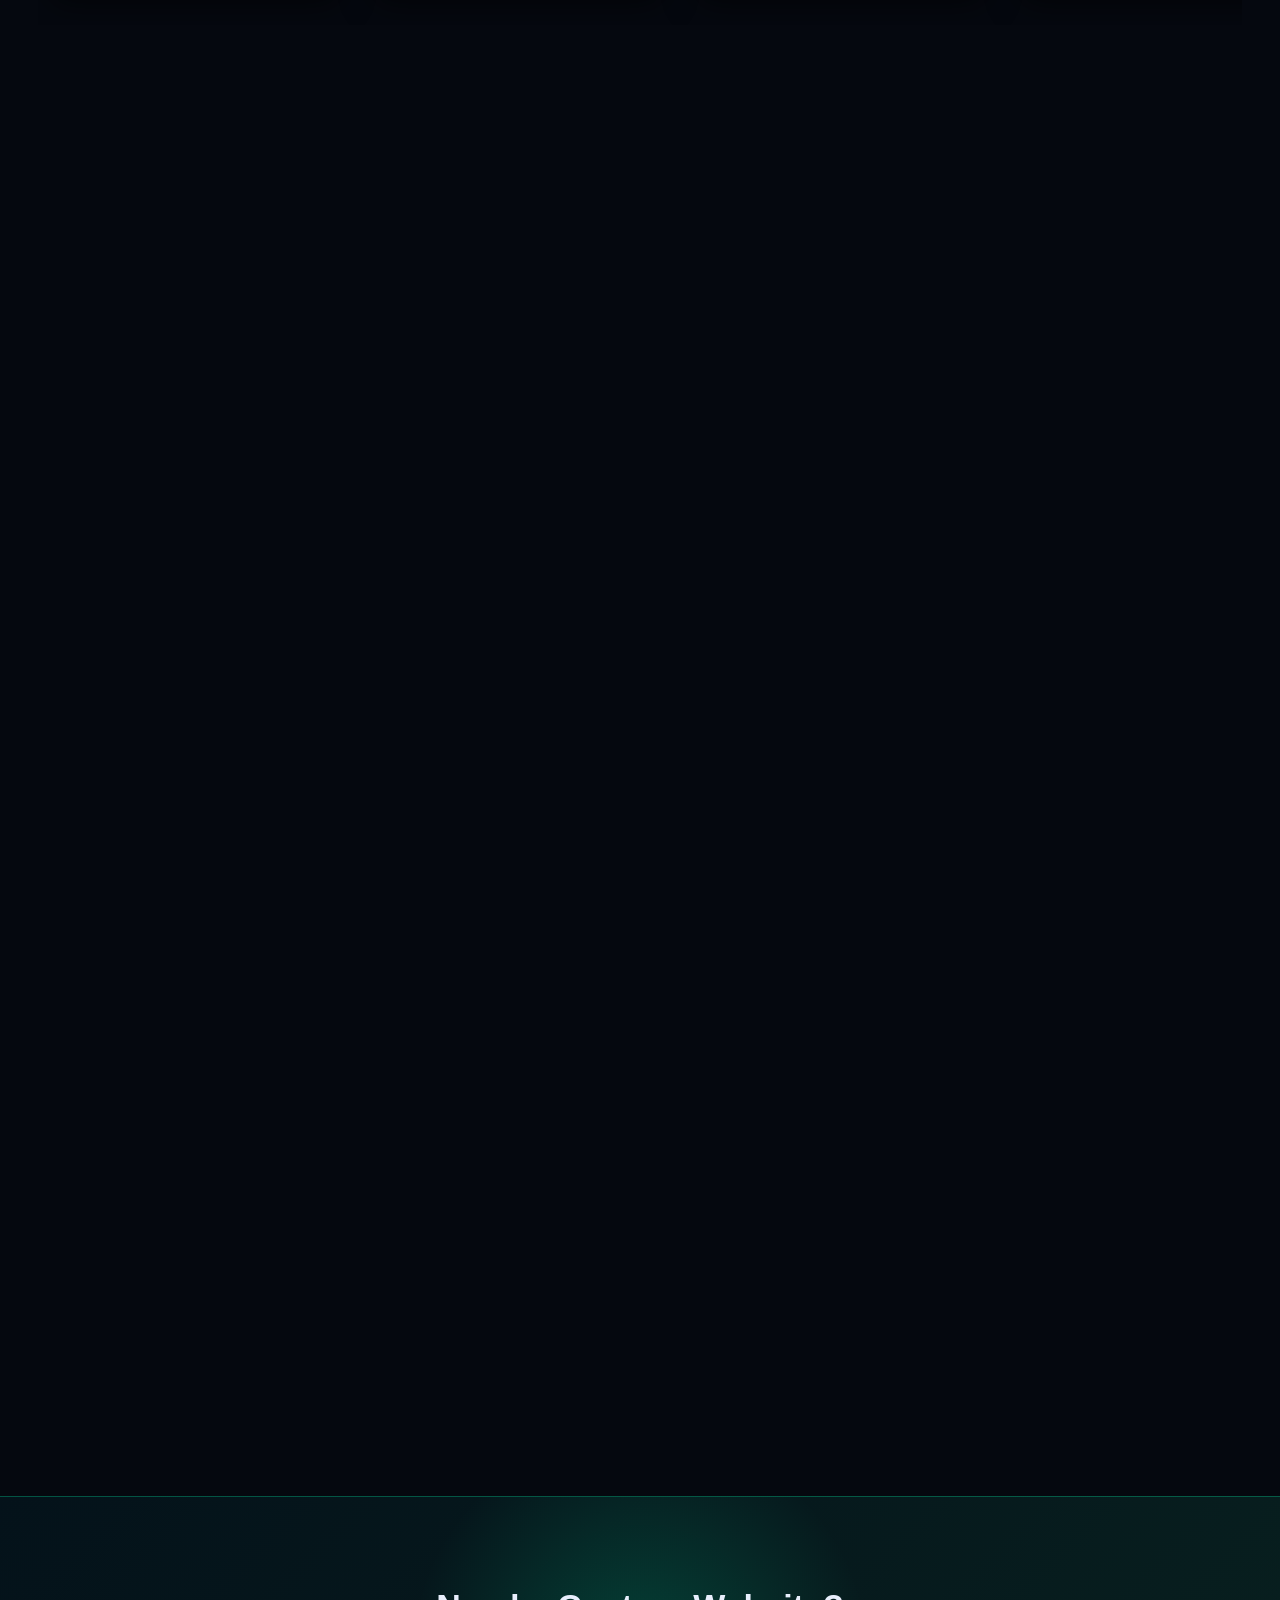
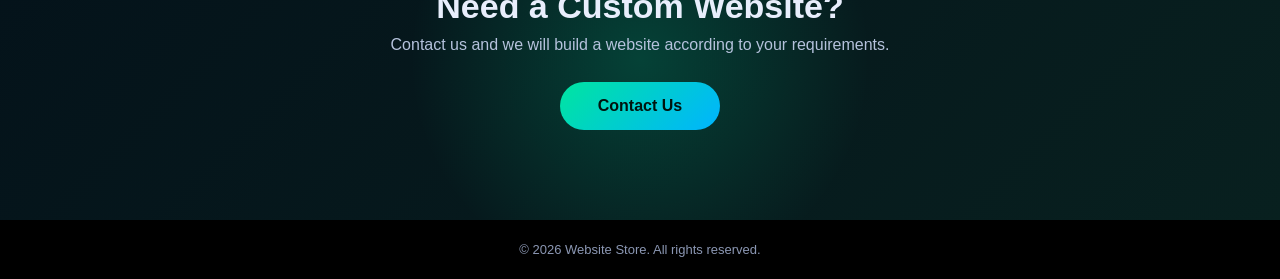
<file: payment.html>
<!DOCTYPE html>
<html lang="en">
<head>
    <meta charset="UTF-8">
    <meta name="viewport" content="width=device-width, initial-scale=1.0">
    <title>Payment - Website Store</title>
    <link rel="stylesheet" href="payment.css">

    <!-- login guard: bina login ke payment page nahi khulega -->
    <script>
        (function () {
            try {
                var s = JSON.parse(localStorage.getItem("storeSession"));
                var u = JSON.parse(localStorage.getItem("storeUsers"));
                if (!(s && u && u[s.u])) throw 0;
            } catch (e) {
                window.location.replace("index.html?login=1");
            }
        })();
    </script>
</head>
<body>

    <!-- ANIMATED BACKGROUND -->
    <div class="bg-anim">
        <div class="orb o1"></div>
        <div class="orb o2"></div>
    </div>

    <!-- NAVBAR -->
    <nav class="payment-navbar">
        <img src="asad3.png" alt="Logo">
        <h2>Website Store</h2>
    </nav>

    <!-- PAYMENT -->
    <main class="payment-container">
        <div class="payment-box">

            <div class="payment-icon">🔒</div>

            <h1>Complete Your Purchase</h1>
            <p class="subtitle">You are purchasing</p>

            <div class="product-name" id="productName">Business Website</div>
            <div class="payment-price" id="productPrice">₹3,999</div>

            <!-- QR -->
            <div class="qr-section">
                <h3>Scan &amp; Pay</h3>
                <p>Scan the QR code using your UPI app</p>

                <div class="qr-box">
                    <i></i><i></i><i></i><i></i>
                    <div class="scan-glow"></div>
                    <div class="scan-line"></div>
                    <img src="scnner.png" alt="Payment QR Code">
                </div>
            </div>

            <!-- UPI -->
            <div class="upi-info" id="upiBox" title="Click to copy">
                <strong>UPI ID</strong>
                <p id="upiId">yourname@upi</p>
                <small id="copyHint">Tap to copy</small>
            </div>

            <div class="payment-note">
                💡 Complete the payment and then click the button below.
            </div>

            <button class="payment-btn" id="paidBtn" onclick="paymentDone()">
                I Have Paid
            </button>

            <div id="payment-message" class="payment-message"></div>

            <a href="index.html" class="back-btn">← Back to Websites</a>

        </div>
    </main>

    <script>
        const params = new URLSearchParams(window.location.search);
        const product = params.get("product");
        const price = params.get("price");

        if (product) document.getElementById("productName").textContent = product;
        if (price) document.getElementById("productPrice").textContent =
            "₹" + Number(price).toLocaleString("en-IN");

        // Copy UPI ID
        document.getElementById("upiBox").addEventListener("click", () => {
            const id = document.getElementById("upiId").textContent;
            const hint = document.getElementById("copyHint");
            (navigator.clipboard ? navigator.clipboard.writeText(id) : Promise.reject())
                .then(() => hint.textContent = "✅ Copied!")
                .catch(() => hint.textContent = "Copy not supported");
            setTimeout(() => hint.textContent = "Tap to copy", 1800);
        });

        function confetti() {
            const colors = ["#00e5a0", "#00b4ff", "#ffd600", "#ff4081", "#fff"];
            for (let i = 0; i < 70; i++) {
                const c = document.createElement("div");
                c.className = "confetti";
                c.style.left = Math.random() * 100 + "vw";
                c.style.background = colors[i % colors.length];
                c.style.animationDuration = 2 + Math.random() * 2 + "s";
                c.style.animationDelay = Math.random() * 0.6 + "s";
                document.body.appendChild(c);
                setTimeout(() => c.remove(), 5000);
            }
        }

        function paymentDone() {
            const btn = document.getElementById("paidBtn");
            const msg = document.getElementById("payment-message");

            btn.disabled = true;
            btn.innerHTML = '<span class="spinner"></span>Processing...';
            msg.className = "payment-message";
            msg.innerHTML = "";

            setTimeout(() => {
                btn.innerHTML = "✔ Submitted";
                msg.className = "payment-message show";
                msg.innerHTML =
                    '<svg class="check" viewBox="0 0 70 70">' +
                    '<circle cx="35" cy="35" r="30"/>' +
                    '<path d="M22 36 L32 46 L49 26"/></svg>' +
                    '<div style="margin-top:10px">Payment confirmation received.<br>We will verify and contact you shortly.</div>';
                confetti();
            }, 1800);
        }
    </script>
</body>
</html>
</file>
<file: STYLE.CSS>
* { margin: 0; padding: 0; box-sizing: border-box; }

:root {
    --bg: #05080f;
    --card: rgba(255,255,255,.05);
    --line: rgba(255,255,255,.1);
    --accent: #00e5a0;
    --accent2: #00b4ff;
    --hot: #ff5a1f;
    --text: #e8eefc;
    --muted: #8b97b3;
}

html { scroll-behavior: smooth; }

body {
    font-family: Arial, sans-serif;
    background: var(--bg);
    color: var(--text);
    overflow-x: hidden;
}

::selection { background: var(--accent); color: #000; }

/* ================= PRELOADER ================= */
#preloader {
    position: fixed; inset: 0; z-index: 9999;
    background: #000;
    display: flex; flex-direction: column; align-items: center; justify-content: center; gap: 22px;
    transition: opacity .6s, visibility .6s;
}
#preloader.hide { opacity: 0; visibility: hidden; }
.loader-ring {
    width: 70px; height: 70px; border-radius: 50%;
    border: 4px solid rgba(255,255,255,.1);
    border-top-color: var(--accent); border-right-color: var(--accent2);
    animation: rot 0.9s linear infinite;
}
.loader-text { letter-spacing: 6px; font-size: 13px; color: var(--accent); animation: blink 1s infinite; }
@keyframes rot { to { transform: rotate(360deg); } }
@keyframes blink { 50% { opacity: .3; } }

/* scroll progress */
#progress {
    position: fixed; top: 0; left: 0; height: 3px; width: 0; z-index: 3000;
    background: linear-gradient(90deg, var(--accent), var(--accent2), var(--hot));
    box-shadow: 0 0 12px var(--accent);
}

/* cursor glow */
#cursor-glow {
    position: fixed; width: 380px; height: 380px; border-radius: 50%;
    pointer-events: none; z-index: 0;
    background: radial-gradient(circle, rgba(0,229,160,.14), transparent 65%);
    transform: translate(-50%, -50%);
    transition: opacity .3s;
}

#particles { position: fixed; inset: 0; z-index: 0; pointer-events: none; }

main, section, nav, footer { position: relative; z-index: 1; }

/* ================= NAVBAR ================= */
.navbar {
    width: 100%; height: 70px;
    display: flex; align-items: center;
    background: rgba(0,0,0,.65);
    backdrop-filter: blur(14px);
    border-bottom: 1px solid rgba(0,229,160,.25);
    padding: 0 20px;
    position: sticky; top: 0; z-index: 1000;
    animation: slideDown .8s ease both;
}
@keyframes slideDown { from { transform: translateY(-100%); opacity: 0; } }

.navlogo { display: flex; align-items: center; }
.logo { padding: 4px; }
.navlogo img { width: 55px; height: 55px; object-fit: contain; transition: .4s; filter: drop-shadow(0 0 8px rgba(0,229,160,.5)); }
.navlogo img:hover { transform: scale(1.12) rotate(-6deg); }

.navlinks { display: flex; align-items: center; gap: 20px; margin-left: 15px; }
.navlinks a {
    color: #fff; text-decoration: none; font-size: 14px; font-weight: 500;
    position: relative; padding: 4px 0; transition: .3s;
}
.navlinks a::after {
    content: ""; position: absolute; left: 0; bottom: -2px; height: 2px; width: 0;
    background: linear-gradient(90deg, var(--accent), var(--accent2)); transition: .35s;
}
.navlinks a:hover { color: var(--accent); }
.navlinks a:hover::after { width: 100%; }

.cart-count {
    background: #ff3b30; color: #fff; font-size: 10px;
    padding: 3px 6px; border-radius: 50%;
    position: relative; top: -8px; left: -4px;
    display: inline-block;
}
.cart-count.bump { animation: bump .4s; }
@keyframes bump { 50% { transform: scale(1.8); } }

.search { flex: 1; display: flex; justify-content: center; margin-left: 20px; }
.search input {
    width: 70%; height: 43px; border: 1px solid transparent; outline: none;
    border-radius: 25px; padding: 0 20px; font-size: 14px;
    background: rgba(255,255,255,.1); color: #fff; transition: .35s;
}
.search input::placeholder { color: #9aa5c0; }
.search input:focus { width: 80%; border-color: var(--accent); box-shadow: 0 0 18px rgba(0,229,160,.45); background: rgba(255,255,255,.15); }

.login { display: flex; align-items: center; justify-content: center; }
.loginbtn {
    width: 85px; height: 43px; border: none; border-radius: 25px;
    background: linear-gradient(135deg, #007bff, #00c6ff);
    color: #fff; font-size: 14px; font-weight: bold; cursor: pointer; transition: .3s;
}
.loginbtn:hover { transform: translateY(-2px); box-shadow: 0 5px 20px rgba(0,123,255,.7); }

/* ================= HERO ================= */
.hero {
    width: 100%; min-height: 560px;
    display: flex; justify-content: center; align-items: center;
    padding: 30px 3%;
    overflow: hidden;
}
.hero-wrap {
    position: relative; width: 95%; max-width: 1400px; height: 500px;
    border-radius: 24px; overflow: hidden;
    box-shadow: 0 20px 60px rgba(0,0,0,.6), 0 0 50px rgba(0,229,160,.2);
    animation: heroIn 1s cubic-bezier(.2,.9,.3,1.1) both;
}
@keyframes heroIn { from { opacity: 0; transform: scale(.9) translateY(40px); } }
.hero-wrap::after {   /* animated border */
    content: ""; position: absolute; inset: 0; border-radius: 24px; pointer-events: none;
    border: 2px solid transparent;
    background: linear-gradient(var(--bg), var(--bg)) padding-box,
                conic-gradient(from var(--ang, 0deg), var(--accent), transparent 30%, var(--accent2), transparent 70%, var(--accent)) border-box;
    -webkit-mask: none;
    background-clip: border-box;
    opacity: 0;
}
.hero img {
    width: 100%; height: 100%; object-fit: cover;
    transform: scale(1.1);
    animation: kenburns 14s ease-in-out infinite alternate;
}
@keyframes kenburns { to { transform: scale(1.22) translate(-2%, -2%); } }

.hero-overlay {
    position: absolute; inset: 0;
    background: linear-gradient(100deg, rgba(0,0,0,.88) 10%, rgba(0,0,0,.35) 60%, transparent);
    display: flex; flex-direction: column; justify-content: center;
    padding: 0 6%;
}
.hero-badge {
    display: inline-block; width: fit-content;
    padding: 6px 16px; border-radius: 30px; font-size: 12px; letter-spacing: 2px;
    border: 1px solid var(--accent); color: var(--accent);
    background: rgba(0,229,160,.1);
    animation: fadeUp .8s .5s both, badgePulse 2s infinite;
}
@keyframes badgePulse { 50% { box-shadow: 0 0 20px rgba(0,229,160,.6); } }
.hero-overlay h1 {
    font-size: 54px; line-height: 1.1; margin: 18px 0 12px; max-width: 700px;
    animation: fadeUp .8s .7s both;
}
.hero-overlay h1 .grad {
    background: linear-gradient(90deg, var(--accent), var(--accent2), var(--accent));
    background-size: 200% auto; -webkit-background-clip: text; background-clip: text;
    -webkit-text-fill-color: transparent; animation: shine 3s linear infinite;
}
.typing { color: var(--accent); border-right: 3px solid var(--accent); padding-right: 4px; animation: caret .8s infinite; }
@keyframes caret { 50% { border-color: transparent; } }
.hero-overlay p { color: #cbd5ee; max-width: 520px; font-size: 16px; margin-bottom: 26px; animation: fadeUp .8s .9s both; }
.hero-btns { display: flex; gap: 14px; flex-wrap: wrap; animation: fadeUp .8s 1.1s both; }
.hbtn {
    padding: 14px 30px; border-radius: 30px; font-weight: bold; font-size: 15px;
    text-decoration: none; transition: .3s; position: relative; overflow: hidden;
}
.hbtn.primary { background: linear-gradient(135deg, var(--accent), var(--accent2)); color: #00140e; }
.hbtn.primary::after {
    content: ""; position: absolute; top: 0; left: -100%; width: 60%; height: 100%;
    background: linear-gradient(120deg, transparent, rgba(255,255,255,.6), transparent);
    animation: sweep 2.5s infinite;
}
.hbtn.ghost { border: 1px solid rgba(255,255,255,.4); color: #fff; backdrop-filter: blur(6px); }
.hbtn:hover { transform: translateY(-4px) scale(1.04); box-shadow: 0 10px 30px rgba(0,229,160,.4); }
@keyframes sweep { to { left: 160%; } }
@keyframes shine { to { background-position: 200% center; } }
@keyframes fadeUp { from { opacity: 0; transform: translateY(30px); } }

.float-chip {
    position: absolute; padding: 10px 16px; border-radius: 14px; font-size: 13px; font-weight: bold;
    background: rgba(255,255,255,.12); backdrop-filter: blur(10px);
    border: 1px solid rgba(255,255,255,.25);
    animation: floaty 5s ease-in-out infinite;
}
.float-chip.c1 { right: 8%; top: 14%; }
.float-chip.c2 { right: 18%; bottom: 18%; animation-delay: -2s; }
.float-chip.c3 { right: 4%; top: 52%; animation-delay: -3.5s; }
@keyframes floaty { 50% { transform: translateY(-18px) rotate(2deg); } }

/* ================= MARQUEE ================= */
.marquee {
    overflow: hidden; white-space: nowrap; padding: 16px 0;
    border-top: 1px solid var(--line); border-bottom: 1px solid var(--line);
    background: rgba(255,255,255,.03);
}
.marquee-track { display: inline-flex; gap: 50px; animation: marquee 22s linear infinite; }
.marquee span { font-size: 15px; letter-spacing: 3px; color: var(--muted); font-weight: bold; }
.marquee span b { color: var(--accent); }
@keyframes marquee { to { transform: translateX(-50%); } }

/* ================= STATS ================= */
.stats {
    display: flex; justify-content: center; gap: 25px; flex-wrap: wrap;
    padding: 55px 5% 10px;
}
.stat {
    width: 220px; text-align: center; padding: 26px 10px; border-radius: 18px;
    background: var(--card); border: 1px solid var(--line); backdrop-filter: blur(8px);
    transition: .35s;
}
.stat:hover { transform: translateY(-8px); border-color: var(--accent); box-shadow: 0 0 30px rgba(0,229,160,.3); }
.stat h3 {
    font-size: 40px;
    background: linear-gradient(90deg, var(--accent), var(--accent2));
    -webkit-background-clip: text; background-clip: text; -webkit-text-fill-color: transparent;
}
.stat p { color: var(--muted); font-size: 14px; margin-top: 6px; }

/* ================= SECTION TITLE ================= */
.section-title { text-align: center; margin-bottom: 35px; }
.section-title h2 { font-size: 32px; margin-bottom: 8px; }
.section-title h2::after {
    content: ""; display: block; width: 70px; height: 4px; margin: 12px auto 0; border-radius: 4px;
    background: linear-gradient(90deg, var(--accent), var(--accent2));
    animation: lineGrow 2s ease-in-out infinite alternate;
}
@keyframes lineGrow { to { width: 130px; } }
.section-title p { color: var(--muted); font-size: 15px; }

/* ================= WEBSITE SECTION ================= */
.website-section { width: 100%; padding: 60px 3%; }

.website-container {
    display: flex; gap: 28px; overflow-x: auto;
    padding: 20px 10px 30px; scroll-behavior: smooth; cursor: grab;
    perspective: 1200px;
}
.website-container.dragging { cursor: grabbing; scroll-behavior: auto; }
.website-container::-webkit-scrollbar { height: 7px; }
.website-container::-webkit-scrollbar-thumb { background: linear-gradient(90deg, var(--accent), var(--accent2)); border-radius: 20px; }
.website-container::-webkit-scrollbar-track { background: rgba(255,255,255,.05); border-radius: 20px; }

.website-card {
    position: relative;
    min-width: 295px; max-width: 295px;
    background: linear-gradient(160deg, rgba(255,255,255,.09), rgba(255,255,255,.03));
    border: 1px solid var(--line);
    border-radius: 20px; overflow: hidden;
    box-shadow: 0 10px 30px rgba(0,0,0,.5);
    transform-style: preserve-3d;
    transition: transform .15s ease-out, box-shadow .35s, border-color .35s, opacity .6s;
    will-change: transform;
}
.website-card:hover { border-color: var(--accent); box-shadow: 0 20px 50px rgba(0,229,160,.28); }
.website-card .glare {
    position: absolute; inset: 0; pointer-events: none; z-index: 3; opacity: 0; transition: opacity .3s;
    background: radial-gradient(circle at var(--gx, 50%) var(--gy, 50%), rgba(255,255,255,.25), transparent 50%);
}
.website-card:hover .glare { opacity: 1; }

.website-image { width: 100%; height: 175px; overflow: hidden; background: #111; position: relative; }
.website-image::after {   /* scan sweep on hover */
    content: ""; position: absolute; left: 0; top: -20%; width: 100%; height: 14%;
    background: linear-gradient(to bottom, transparent, rgba(0,229,160,.55), transparent);
    opacity: 0;
}
.website-card:hover .website-image::after { opacity: 1; animation: imgScan 1.6s linear infinite; }
@keyframes imgScan { to { top: 110%; } }
.website-image img { width: 100%; height: 100%; object-fit: cover; transition: .5s; }
.website-card:hover .website-image img { transform: scale(1.12); }

.website-info { padding: 18px; transform: translateZ(30px); }
.website-info h3 { font-size: 19px; margin: 10px 0; }
.website-info p { color: var(--muted); font-size: 14px; line-height: 1.5; min-height: 42px; }

.tag {
    display: inline-block; padding: 5px 12px; border-radius: 20px; font-size: 12px; font-weight: bold;
    background: rgba(0,180,255,.15); color: var(--accent2); border: 1px solid rgba(0,180,255,.4);
}
.rating { margin-top: 12px; font-size: 13px; }
.price { font-size: 25px; font-weight: bold; color: #fff; margin: 12px 0; text-shadow: 0 0 15px rgba(0,229,160,.5); }

.demo-link {
    display: block; width: fit-content; margin-bottom: 12px;
    color: var(--accent2); font-size: 14px; text-decoration: underline; transition: .3s;
}
.demo-link:hover { color: var(--accent); transform: translateX(4px); }

.buy-btn {
    position: relative; overflow: hidden;
    width: 100%; height: 48px; display: flex; align-items: center; justify-content: center;
    text-decoration: none; border-radius: 12px;
    background: linear-gradient(135deg, #ff7a00, #ff3d00);
    color: #fff; font-size: 16px; font-weight: bold; letter-spacing: .5px;
    transition: .3s; box-shadow: 0 5px 18px rgba(255,80,0,.35);
}
.buy-btn::after {
    content: ""; position: absolute; top: 0; left: -100%; width: 60%; height: 100%;
    background: linear-gradient(120deg, transparent, rgba(255,255,255,.55), transparent);
    animation: sweep 3s infinite;
}
.buy-btn:hover { transform: translateY(-3px) scale(1.03); box-shadow: 0 12px 30px rgba(255,80,0,.55); }

.no-result { display: none; text-align: center; color: var(--muted); padding: 20px; }

/* ================= CATEGORIES ================= */
.categories { width: 100%; padding: 70px 5%; }
.category-container { display: flex; justify-content: center; gap: 25px; flex-wrap: wrap; }
.category-card {
    position: relative; width: 220px; padding: 28px 22px; text-align: center;
    background: var(--card); border: 1px solid var(--line); border-radius: 18px;
    transition: .35s; cursor: pointer; overflow: hidden;
}
.category-card::before {
    content: ""; position: absolute; inset: 0; opacity: 0; transition: .4s;
    background: linear-gradient(135deg, rgba(0,229,160,.18), rgba(0,180,255,.18));
}
.category-card:hover::before { opacity: 1; }
.category-card:hover { transform: translateY(-10px) scale(1.04); border-color: var(--accent); box-shadow: 0 15px 40px rgba(0,229,160,.28); }
.category-icon { position: relative; font-size: 42px; margin-bottom: 12px; display: inline-block; animation: iconFloat 3s ease-in-out infinite; }
.category-card:nth-child(2) .category-icon { animation-delay: -.7s; }
.category-card:nth-child(3) .category-icon { animation-delay: -1.4s; }
.category-card:nth-child(4) .category-icon { animation-delay: -2.1s; }
@keyframes iconFloat { 50% { transform: translateY(-10px) rotate(8deg); } }
.category-card h3, .category-card p { position: relative; }
.category-card h3 { margin-bottom: 8px; }
.category-card p { color: var(--muted); font-size: 14px; }

/* ================= CONTACT ================= */
.contact {
    text-align: center; padding: 90px 20px; overflow: hidden;
    background: linear-gradient(135deg, #04121a, #08201f);
    border-top: 1px solid rgba(0,229,160,.3);
}
.contact::before {
    content: ""; position: absolute; width: 500px; height: 500px; border-radius: 50%;
    left: 50%; top: 50%; transform: translate(-50%, -50%);
    background: radial-gradient(circle, rgba(0,229,160,.2), transparent 65%);
    animation: breathe 4s ease-in-out infinite;
}
@keyframes breathe { 50% { transform: translate(-50%, -50%) scale(1.3); } }
.contact > * { position: relative; }
.contact h2 { font-size: 34px; margin-bottom: 10px; }
.contact p { color: #b5c2dc; margin-bottom: 28px; }
.contact-btn {
    padding: 15px 38px; border: none; border-radius: 30px;
    background: linear-gradient(135deg, var(--accent), var(--accent2));
    color: #00140e; font-weight: bold; font-size: 16px; cursor: pointer;
    animation: btnPulse 2s infinite; transition: .3s;
}
.contact-btn:hover { transform: scale(1.08); }
@keyframes btnPulse {
    0% { box-shadow: 0 0 0 0 rgba(0,229,160,.6); }
    70% { box-shadow: 0 0 0 20px rgba(0,229,160,0); }
    100% { box-shadow: 0 0 0 0 rgba(0,229,160,0); }
}

footer { text-align: center; padding: 22px; color: var(--muted); font-size: 13px; background: #000; }

/* ================= FLOATING BUTTONS ================= */
.wa-float, #toTop {
    position: fixed; right: 22px; width: 54px; height: 54px; border-radius: 50%;
    display: flex; align-items: center; justify-content: center;
    font-size: 26px; z-index: 1500; text-decoration: none; border: none; cursor: pointer;
}
.wa-float { bottom: 22px; background: #25d366; color: #fff; animation: btnPulse 2s infinite; }
.wa-float { --p: 37,211,102; }
.wa-float:hover { transform: scale(1.12) rotate(8deg); }
#toTop {
    bottom: 90px; background: #111; color: var(--accent); border: 1px solid var(--accent);
    font-size: 20px; opacity: 0; visibility: hidden; transition: .35s; transform: translateY(20px);
}
#toTop.show { opacity: 1; visibility: visible; transform: none; }
#toTop:hover { background: var(--accent); color: #000; }

/* ================= REVEAL ================= */
.reveal { opacity: 0; transform: translateY(50px); transition: opacity .8s ease, transform .8s ease; }
.reveal.visible { opacity: 1; transform: none; }

/* ================= LOGIN ================= */
.login-overlay {
    position: fixed; inset: 0; background: rgba(0,0,0,.8); backdrop-filter: blur(6px);
    display: flex; justify-content: center; align-items: center;
    opacity: 0; visibility: hidden; transition: .3s; z-index: 2000;
}
.login-overlay.active { opacity: 1; visibility: visible; }
.login-form {
    position: relative; width: 380px; max-width: 92%; padding: 35px;
    background: #0c1220; color: #fff; border-radius: 22px;
    border: 1px solid rgba(0,229,160,.4);
    box-shadow: 0 20px 60px rgba(0,0,0,.6), 0 0 40px rgba(0,229,160,.2);
    transform: scale(.7) translateY(-50px); transition: .45s cubic-bezier(.2,1.2,.4,1);
}
.login-overlay.active .login-form { transform: scale(1) translateY(0); }
.close-btn {
    position: absolute; right: 15px; top: 12px; width: 35px; height: 35px;
    border: none; border-radius: 50%; background: rgba(255,255,255,.12); color: #fff;
    font-size: 24px; cursor: pointer; transition: .3s;
}
.close-btn:hover { background: red; transform: rotate(90deg); }
.login-logo { text-align: center; margin-bottom: 10px; }
.login-logo img { width: 70px; height: 70px; object-fit: contain; animation: iconFloat 3s ease-in-out infinite; }
.login-form h2 { text-align: center; margin-bottom: 8px; }
.login-form > p { text-align: center; color: var(--muted); margin-bottom: 20px; }
.login-form label { display: block; margin-bottom: 7px; font-weight: bold; font-size: 14px; }
.login-form input {
    width: 100%; height: 45px; border: 1px solid rgba(255,255,255,.18); border-radius: 10px;
    outline: none; padding: 0 15px; margin-bottom: 18px; font-size: 14px;
    background: rgba(255,255,255,.07); color: #fff; transition: .3s;
}
.login-form input:focus { border-color: var(--accent); box-shadow: 0 0 14px rgba(0,229,160,.4); }
.pass-wrap { position: relative; }
.eye { position: absolute; right: 12px; top: 10px; cursor: pointer; user-select: none; font-size: 18px; }
.submit-login {
    width: 100%; height: 47px; border: none; border-radius: 10px;
    background: linear-gradient(135deg, #007bff, #00c6ff);
    color: #fff; font-size: 16px; font-weight: bold; cursor: pointer; transition: .3s;
}
.submit-login:hover { transform: translateY(-2px); box-shadow: 0 8px 25px rgba(0,123,255,.6); }
.signup-text { margin-top: 20px; }
.signup-text a { color: var(--accent); font-weight: bold; text-decoration: none; }

/* ================= CONTACT FORM ================= */
.contact-form { width: 440px; max-height: 92vh; overflow-y: auto; }
.contact-form::-webkit-scrollbar { width: 5px; }
.contact-form::-webkit-scrollbar-thumb { background: var(--accent); border-radius: 10px; }
.contact-form .login-logo img { width: 56px; height: 56px; }

.contact-form select,
.contact-form textarea {
    width: 100%; border: 1px solid rgba(255,255,255,.18); border-radius: 10px;
    outline: none; padding: 0 15px; margin-bottom: 6px; font-size: 14px; font-family: inherit;
    background: rgba(255,255,255,.07); color: #fff; transition: .3s;
}
.contact-form select { height: 45px; margin-bottom: 18px; }
.contact-form select option { background: #0c1220; color: #fff; }
.contact-form textarea { padding: 12px 15px; resize: none; }
.contact-form select:focus,
.contact-form textarea:focus { border-color: var(--accent); box-shadow: 0 0 14px rgba(0,229,160,.4); }
.contact-form input { margin-bottom: 6px; }

.contact-form .err { display: block; color: #ff6b6b; font-size: 12px; min-height: 16px; margin-bottom: 8px; }
.contact-form select + .err { margin-top: -14px; }
.count-txt { display: block; text-align: right; color: var(--muted); font-size: 11px; margin-bottom: 14px; }

.phone-wrap { display: flex; gap: 8px; }
.phone-wrap .cc {
    display: flex; align-items: center; padding: 0 12px; height: 45px; border-radius: 10px;
    background: rgba(255,255,255,.07); border: 1px solid rgba(255,255,255,.18);
    font-size: 14px; white-space: nowrap;
}
.phone-wrap input { flex: 1; }

.send-btn { position: relative; overflow: hidden; }
.send-btn::after {
    content: ""; position: absolute; top: 0; left: -100%; width: 60%; height: 100%;
    background: linear-gradient(120deg, transparent, rgba(255,255,255,.5), transparent);
    animation: sweep 2.8s infinite;
}

.contact-form .check { width: 80px; height: 80px; }
.contact-form .check circle { stroke: var(--accent); stroke-width: 4; fill: none; stroke-dasharray: 190; stroke-dashoffset: 190; animation: draw .7s ease forwards; }
.contact-form .check path { stroke: var(--accent); stroke-width: 5; fill: none; stroke-linecap: round; stroke-linejoin: round; stroke-dasharray: 50; stroke-dashoffset: 50; animation: draw .5s .6s ease forwards; }
@keyframes draw { to { stroke-dashoffset: 0; } }

/* ================= AUTH ================= */
.user-chip {
    display: none; margin-right: 10px; padding: 8px 14px; border-radius: 20px; font-size: 13px; white-space: nowrap;
    background: rgba(0,229,160,.12); border: 1px solid rgba(0,229,160,.45); color: var(--accent);
    max-width: 140px; overflow: hidden; text-overflow: ellipsis;
}
.auth-note {
    display: none; margin: -8px 0 16px; padding: 10px 12px; border-radius: 10px; text-align: center; font-size: 13px;
    background: rgba(255,170,0,.12); border: 1px solid rgba(255,170,0,.5); color: #ffc25c;
    animation: msgIn .4s ease both;
}
.auth-err { display: block; min-height: 18px; margin: -8px 0 10px; color: #ff6b6b; font-size: 12px; }

@media (max-width: 700px) { .user-chip { display: none !important; } }

/* ================= ADD TO CART BUTTON ================= */
.cart-btn {
    width: 100%; height: 44px; margin-top: 10px; border-radius: 12px; cursor: pointer;
    background: transparent; color: var(--accent); border: 1px solid var(--accent);
    font-size: 15px; font-weight: bold; font-family: inherit; transition: .3s;
}
.cart-btn:hover { background: var(--accent); color: #00140e; transform: translateY(-2px); box-shadow: 0 8px 22px rgba(0,229,160,.4); }

/* ================= CART DRAWER ================= */
.cart-overlay {
    position: fixed; inset: 0; background: rgba(0,0,0,.65); backdrop-filter: blur(4px);
    z-index: 2400; opacity: 0; visibility: hidden; transition: .35s;
}
.cart-overlay.open { opacity: 1; visibility: visible; }

.cart-drawer {
    position: fixed; top: 0; right: 0; height: 100%; width: 380px; max-width: 92vw; z-index: 2500;
    display: flex; flex-direction: column;
    background: #0c1220; border-left: 1px solid rgba(0,229,160,.4);
    box-shadow: -20px 0 60px rgba(0,0,0,.6);
    transform: translateX(105%); transition: transform .45s cubic-bezier(.2,.9,.3,1);
}
.cart-drawer.open { transform: none; }

.cart-head { display: flex; align-items: center; justify-content: space-between; padding: 20px; border-bottom: 1px solid var(--line); }
.cart-head h3 { font-size: 20px; }

.cart-items { flex: 1; overflow-y: auto; padding: 16px 18px; display: flex; flex-direction: column; gap: 12px; }
.cart-empty { text-align: center; color: var(--muted); margin-top: 50px; line-height: 1.6; }
.cart-item {
    display: flex; justify-content: space-between; align-items: center; gap: 10px;
    padding: 14px; border-radius: 14px; background: var(--card); border: 1px solid var(--line);
    animation: msgIn .35s ease both;
}
.cart-item b { display: block; margin-bottom: 4px; }
.cart-item span { color: var(--accent); font-weight: bold; }
.cart-remove { background: rgba(255,59,48,.15); border: none; width: 38px; height: 38px; border-radius: 10px; cursor: pointer; font-size: 16px; transition: .25s; }
.cart-remove:hover { background: #ff3b30; transform: scale(1.1); }

.cart-foot { padding: 18px 20px 22px; border-top: 1px solid var(--line); }
.cart-total { display: flex; justify-content: space-between; font-size: 18px; margin-bottom: 14px; }
.cart-total b { color: var(--accent); font-size: 24px; text-shadow: 0 0 14px rgba(0,229,160,.5); }
.cart-foot .submit-login:disabled { opacity: .45; cursor: not-allowed; transform: none; box-shadow: none; }
.clear-cart { display: block; margin: 12px auto 0; background: none; border: none; color: var(--muted); cursor: pointer; font-size: 13px; text-decoration: underline; }
.clear-cart:hover { color: #ff6b6b; }

/* toast */
.toast {
    position: fixed; left: 50%; bottom: 30px; z-index: 3500; padding: 13px 24px; border-radius: 30px;
    background: #111; color: #fff; border: 1px solid var(--accent); font-size: 14px;
    box-shadow: 0 10px 35px rgba(0,229,160,.3);
    transform: translate(-50%, 100px); opacity: 0; transition: .4s cubic-bezier(.2,1.3,.4,1);
}
.toast.show { transform: translate(-50%, 0); opacity: 1; }

/* ================= WHY US ================= */
.why { padding: 70px 5% 30px; }
.why-grid { display: flex; justify-content: center; gap: 25px; flex-wrap: wrap; }
.why-card {
    width: 250px; padding: 28px 22px; text-align: center; border-radius: 18px;
    background: var(--card); border: 1px solid var(--line); backdrop-filter: blur(8px); transition: .35s;
}
.why-card span { font-size: 40px; display: inline-block; transition: .4s; }
.why-card:hover { transform: translateY(-10px); border-color: var(--accent2); box-shadow: 0 15px 40px rgba(0,180,255,.25); }
.why-card:hover span { transform: scale(1.25) rotate(10deg); }
.why-card h3 { margin: 12px 0 8px; }
.why-card p { color: var(--muted); font-size: 14px; line-height: 1.5; }

/* ================= FAQ ================= */
.faq { padding: 60px 5% 80px; }
.faq-list { max-width: 760px; margin: 0 auto; display: flex; flex-direction: column; gap: 14px; }
.faq details {
    background: var(--card); border: 1px solid var(--line); border-radius: 14px; overflow: hidden; transition: .3s;
}
.faq details[open] { border-color: var(--accent); box-shadow: 0 0 25px rgba(0,229,160,.2); }
.faq summary {
    list-style: none; cursor: pointer; padding: 18px 54px 18px 20px; font-weight: bold; position: relative;
}
.faq summary::-webkit-details-marker { display: none; }
.faq summary::after {
    content: "+"; position: absolute; right: 20px; top: 50%; transform: translateY(-50%);
    font-size: 24px; color: var(--accent); transition: .3s;
}
.faq details[open] summary::after { transform: translateY(-50%) rotate(45deg); }
.faq details p { padding: 0 20px 18px; color: var(--muted); line-height: 1.6; animation: fadeUp .4s ease both; }

/* ================= HELP AGENT ================= */
#bot { position: fixed; left: 22px; bottom: 22px; z-index: 1600; }

.bot-btn {
    position: relative; width: 64px; height: 64px; border-radius: 50%; border: none; cursor: pointer;
    background: linear-gradient(135deg, var(--accent), var(--accent2));
    box-shadow: 0 8px 25px rgba(0,229,160,.5);
    animation: btnPulse 2s infinite, botWiggle 5s ease-in-out infinite;
    transition: transform .3s;
}
.bot-btn:hover { transform: scale(1.1); }
.bot-btn.active { animation: none; }
.bot-face { font-size: 32px; display: block; line-height: 64px; }
.bot-dot {
    position: absolute; top: 3px; right: 3px; width: 14px; height: 14px; border-radius: 50%;
    background: #ff3b30; border: 2px solid #fff; animation: blink 1.2s infinite;
}
.bot-btn.active .bot-dot { display: none; }
@keyframes botWiggle {
    0%, 85%, 100% { transform: rotate(0); }
    89% { transform: rotate(-14deg); } 93% { transform: rotate(14deg); } 97% { transform: rotate(-8deg); }
}

/* greeting bubble */
.bot-bubble {
    position: absolute; left: 0; bottom: 80px; width: 250px;
    background: #fff; color: #111; padding: 14px 30px 14px 16px; border-radius: 16px 16px 16px 4px;
    font-size: 14px; line-height: 1.5; cursor: pointer;
    box-shadow: 0 10px 35px rgba(0,0,0,.45);
    opacity: 0; visibility: hidden; transform: translateY(15px) scale(.9); transform-origin: bottom left;
    transition: .45s cubic-bezier(.2,1.3,.4,1);
}
.bot-bubble.show { opacity: 1; visibility: visible; transform: none; animation: bubbleFloat 3s ease-in-out .5s infinite; }
@keyframes bubbleFloat { 50% { transform: translateY(-6px); } }
.bot-bubble b { color: #008a5e; }
.bubble-x {
    position: absolute; top: 6px; right: 10px; font-size: 20px; color: #888; cursor: pointer; line-height: 1;
}
.bubble-x:hover { color: red; }

/* chat window */
.bot-win {
    position: absolute; left: 0; bottom: 80px;
    width: 360px; max-width: calc(100vw - 30px); height: 500px; max-height: 72vh;
    display: flex; flex-direction: column; overflow: hidden;
    background: #0c1220; border: 1px solid rgba(0,229,160,.4); border-radius: 20px;
    box-shadow: 0 20px 60px rgba(0,0,0,.65), 0 0 40px rgba(0,229,160,.18);
    opacity: 0; visibility: hidden; transform: translateY(30px) scale(.9); transform-origin: bottom left;
    transition: .4s cubic-bezier(.2,1.2,.4,1);
}
.bot-win.open { opacity: 1; visibility: visible; transform: none; }

.bot-head {
    display: flex; align-items: center; gap: 12px; padding: 14px 16px;
    background: linear-gradient(135deg, #00a87a, #0087c9);
}
.bot-avatar { width: 42px; height: 42px; border-radius: 50%; background: rgba(255,255,255,.2); display: flex; align-items: center; justify-content: center; font-size: 24px; }
.bot-title { flex: 1; color: #fff; }
.bot-title b { display: block; font-size: 15px; }
.bot-title small { font-size: 12px; opacity: .9; }
.bot-title small i { display: inline-block; width: 8px; height: 8px; border-radius: 50%; background: #7dff9a; margin-right: 5px; animation: blink 1.4s infinite; }
.bot-close { background: rgba(255,255,255,.2); border: none; color: #fff; width: 32px; height: 32px; border-radius: 50%; font-size: 20px; cursor: pointer; transition: .3s; }
.bot-close:hover { background: rgba(255,0,0,.7); transform: rotate(90deg); }

.bot-body { flex: 1; overflow-y: auto; padding: 16px 14px; display: flex; flex-direction: column; gap: 10px; }
.bot-body::-webkit-scrollbar { width: 5px; }
.bot-body::-webkit-scrollbar-thumb { background: var(--accent); border-radius: 10px; }

.msg {
    max-width: 85%; padding: 10px 14px; border-radius: 16px; font-size: 14px; line-height: 1.5;
    white-space: pre-line; animation: msgIn .35s ease both;
}
@keyframes msgIn { from { opacity: 0; transform: translateY(12px) scale(.95); } }
.msg.bot { align-self: flex-start; background: rgba(255,255,255,.09); color: #e8eefc; border-bottom-left-radius: 4px; }
.msg.user { align-self: flex-end; background: linear-gradient(135deg, var(--accent), var(--accent2)); color: #00140e; font-weight: bold; border-bottom-right-radius: 4px; }

.typing-dots { display: flex; gap: 5px; padding: 14px 16px; }
.typing-dots span { width: 8px; height: 8px; border-radius: 50%; background: var(--accent); animation: dots 1s infinite; }
.typing-dots span:nth-child(2) { animation-delay: .15s; }
.typing-dots span:nth-child(3) { animation-delay: .3s; }
@keyframes dots { 0%, 80%, 100% { transform: translateY(0); opacity: .4; } 40% { transform: translateY(-6px); opacity: 1; } }

.msg .row { display: flex; justify-content: space-between; gap: 14px; padding: 6px 0; border-bottom: 1px dashed rgba(255,255,255,.15); }
.msg .row b { color: var(--accent); white-space: nowrap; }
.mini-buy {
    display: block; margin-top: 8px; padding: 9px 12px; border-radius: 10px; text-align: center;
    background: linear-gradient(135deg, #ff7a00, #ff3d00); color: #fff; font-weight: bold;
    font-size: 13px; text-decoration: none; border: none; cursor: pointer; width: 100%; font-family: inherit; transition: .25s;
}
.mini-buy:hover { transform: translateY(-2px); box-shadow: 0 6px 18px rgba(255,80,0,.5); }

.bot-chips { display: flex; gap: 8px; padding: 8px 12px; overflow-x: auto; flex-shrink: 0; border-top: 1px solid var(--line); }
.bot-chips::-webkit-scrollbar { height: 4px; }
.bot-chips::-webkit-scrollbar-thumb { background: #333; border-radius: 10px; }
.chip {
    flex-shrink: 0; padding: 8px 14px; border-radius: 20px; font-size: 13px; cursor: pointer;
    background: rgba(0,229,160,.1); color: var(--accent); border: 1px solid rgba(0,229,160,.45);
    font-family: inherit; transition: .25s; white-space: nowrap;
}
.chip:hover { background: var(--accent); color: #00140e; transform: translateY(-2px); }

.bot-input { display: flex; gap: 8px; padding: 10px 12px 14px; }
.bot-input input {
    flex: 1; height: 42px; border-radius: 25px; border: 1px solid rgba(255,255,255,.18); outline: none;
    padding: 0 16px; font-size: 14px; background: rgba(255,255,255,.07); color: #fff; transition: .3s;
}
.bot-input input:focus { border-color: var(--accent); box-shadow: 0 0 12px rgba(0,229,160,.35); }
.bot-input button {
    width: 42px; height: 42px; border-radius: 50%; border: none; cursor: pointer; font-size: 17px;
    background: linear-gradient(135deg, var(--accent), var(--accent2)); color: #00140e; transition: .25s;
}
.bot-input button:hover { transform: scale(1.12) rotate(-12deg); }

@media (max-width: 700px) {
    #bot { left: 14px; bottom: 14px; }
    .bot-win { height: 70vh; }
}

/* ================= MOBILE ================= */
@media (max-width: 1000px) {
    .navlinks { gap: 10px; }
    .navlinks a { font-size: 12px; }
    .search input { width: 90%; }
    .hero-overlay h1 { font-size: 40px; }
    .float-chip { display: none; }
}

@media (max-width: 700px) {
    .navbar { height: auto; min-height: 70px; flex-wrap: wrap; padding: 8px 10px; }
    .navlinks { order: 3; width: 100%; justify-content: center; padding: 8px 0; overflow-x: auto; }
    .search { margin-left: 5px; }
    .search input, .search input:focus { width: 100%; }
    .hero { min-height: auto; padding: 15px 10px; }
    .hero-wrap { width: 100%; height: 420px; border-radius: 14px; }
    .hero-overlay h1 { font-size: 30px; }
    .hero-overlay p { font-size: 14px; }
    .website-card { min-width: 280px; max-width: 280px; }
    .login-form { padding: 30px 25px; }
    #cursor-glow { display: none; }
}

@media (prefers-reduced-motion: reduce) {
    *, *::before, *::after { animation-duration: .01ms !important; animation-iteration-count: 1 !important; transition-duration: .01ms !important; }
}
</file>
<file: style.css>
* { margin: 0; padding: 0; box-sizing: border-box; }

:root {
    --bg: #05080f;
    --card: rgba(255,255,255,.05);
    --line: rgba(255,255,255,.1);
    --accent: #00e5a0;
    --accent2: #00b4ff;
    --hot: #ff5a1f;
    --text: #e8eefc;
    --muted: #8b97b3;
}

html { scroll-behavior: smooth; }

body {
    font-family: Arial, sans-serif;
    background: var(--bg);
    color: var(--text);
    overflow-x: hidden;
}

::selection { background: var(--accent); color: #000; }

/* ================= PRELOADER ================= */
#preloader {
    position: fixed; inset: 0; z-index: 9999;
    background: #000;
    display: flex; flex-direction: column; align-items: center; justify-content: center; gap: 22px;
    transition: opacity .6s, visibility .6s;
}
#preloader.hide { opacity: 0; visibility: hidden; }
.loader-ring {
    width: 70px; height: 70px; border-radius: 50%;
    border: 4px solid rgba(255,255,255,.1);
    border-top-color: var(--accent); border-right-color: var(--accent2);
    animation: rot 0.9s linear infinite;
}
.loader-text { letter-spacing: 6px; font-size: 13px; color: var(--accent); animation: blink 1s infinite; }
@keyframes rot { to { transform: rotate(360deg); } }
@keyframes blink { 50% { opacity: .3; } }

/* scroll progress */
#progress {
    position: fixed; top: 0; left: 0; height: 3px; width: 0; z-index: 3000;
    background: linear-gradient(90deg, var(--accent), var(--accent2), var(--hot));
    box-shadow: 0 0 12px var(--accent);
}

/* cursor glow */
#cursor-glow {
    position: fixed; width: 380px; height: 380px; border-radius: 50%;
    pointer-events: none; z-index: 0;
    background: radial-gradient(circle, rgba(0,229,160,.14), transparent 65%);
    transform: translate(-50%, -50%);
    transition: opacity .3s;
}

#particles { position: fixed; inset: 0; z-index: 0; pointer-events: none; }

main, section, nav, footer { position: relative; z-index: 1; }

/* ================= NAVBAR ================= */
.navbar {
    width: 100%; height: 70px;
    display: flex; align-items: center;
    background: rgba(0,0,0,.65);
    backdrop-filter: blur(14px);
    border-bottom: 1px solid rgba(0,229,160,.25);
    padding: 0 20px;
    position: sticky; top: 0; z-index: 1000;
    animation: slideDown .8s ease both;
}
@keyframes slideDown { from { transform: translateY(-100%); opacity: 0; } }

.navlogo { display: flex; align-items: center; }
.logo { padding: 4px; }
.navlogo img { width: 55px; height: 55px; object-fit: contain; transition: .4s; filter: drop-shadow(0 0 8px rgba(0,229,160,.5)); }
.navlogo img:hover { transform: scale(1.12) rotate(-6deg); }

.navlinks { display: flex; align-items: center; gap: 20px; margin-left: 15px; }
.navlinks a {
    color: #fff; text-decoration: none; font-size: 14px; font-weight: 500;
    position: relative; padding: 4px 0; transition: .3s;
}
.navlinks a::after {
    content: ""; position: absolute; left: 0; bottom: -2px; height: 2px; width: 0;
    background: linear-gradient(90deg, var(--accent), var(--accent2)); transition: .35s;
}
.navlinks a:hover { color: var(--accent); }
.navlinks a:hover::after { width: 100%; }

.cart-count {
    background: #ff3b30; color: #fff; font-size: 10px;
    padding: 3px 6px; border-radius: 50%;
    position: relative; top: -8px; left: -4px;
    display: inline-block;
}
.cart-count.bump { animation: bump .4s; }
@keyframes bump { 50% { transform: scale(1.8); } }

.search { flex: 1; display: flex; justify-content: center; margin-left: 20px; }
.search input {
    width: 70%; height: 43px; border: 1px solid transparent; outline: none;
    border-radius: 25px; padding: 0 20px; font-size: 14px;
    background: rgba(255,255,255,.1); color: #fff; transition: .35s;
}
.search input::placeholder { color: #9aa5c0; }
.search input:focus { width: 80%; border-color: var(--accent); box-shadow: 0 0 18px rgba(0,229,160,.45); background: rgba(255,255,255,.15); }

.login { display: flex; align-items: center; justify-content: center; }
.loginbtn {
    width: 85px; height: 43px; border: none; border-radius: 25px;
    background: linear-gradient(135deg, #007bff, #00c6ff);
    color: #fff; font-size: 14px; font-weight: bold; cursor: pointer; transition: .3s;
}
.loginbtn:hover { transform: translateY(-2px); box-shadow: 0 5px 20px rgba(0,123,255,.7); }

/* ================= HERO ================= */
.hero {
    width: 100%; min-height: 560px;
    display: flex; justify-content: center; align-items: center;
    padding: 30px 3%;
    overflow: hidden;
}
.hero-wrap {
    position: relative; width: 95%; max-width: 1400px; height: 500px;
    border-radius: 24px; overflow: hidden;
    box-shadow: 0 20px 60px rgba(0,0,0,.6), 0 0 50px rgba(0,229,160,.2);
    animation: heroIn 1s cubic-bezier(.2,.9,.3,1.1) both;
}
@keyframes heroIn { from { opacity: 0; transform: scale(.9) translateY(40px); } }
.hero-wrap::after {   /* animated border */
    content: ""; position: absolute; inset: 0; border-radius: 24px; pointer-events: none;
    border: 2px solid transparent;
    background: linear-gradient(var(--bg), var(--bg)) padding-box,
                conic-gradient(from var(--ang, 0deg), var(--accent), transparent 30%, var(--accent2), transparent 70%, var(--accent)) border-box;
    -webkit-mask: none;
    background-clip: border-box;
    opacity: 0;
}
.hero img {
    width: 100%; height: 100%; object-fit: cover;
    transform: scale(1.1);
    animation: kenburns 14s ease-in-out infinite alternate;
}
@keyframes kenburns { to { transform: scale(1.22) translate(-2%, -2%); } }

.hero-overlay {
    position: absolute; inset: 0;
    background: linear-gradient(100deg, rgba(0,0,0,.88) 10%, rgba(0,0,0,.35) 60%, transparent);
    display: flex; flex-direction: column; justify-content: center;
    padding: 0 6%;
}
.hero-badge {
    display: inline-block; width: fit-content;
    padding: 6px 16px; border-radius: 30px; font-size: 12px; letter-spacing: 2px;
    border: 1px solid var(--accent); color: var(--accent);
    background: rgba(0,229,160,.1);
    animation: fadeUp .8s .5s both, badgePulse 2s infinite;
}
@keyframes badgePulse { 50% { box-shadow: 0 0 20px rgba(0,229,160,.6); } }
.hero-overlay h1 {
    font-size: 54px; line-height: 1.1; margin: 18px 0 12px; max-width: 700px;
    animation: fadeUp .8s .7s both;
}
.hero-overlay h1 .grad {
    background: linear-gradient(90deg, var(--accent), var(--accent2), var(--accent));
    background-size: 200% auto; -webkit-background-clip: text; background-clip: text;
    -webkit-text-fill-color: transparent; animation: shine 3s linear infinite;
}
.typing { color: var(--accent); border-right: 3px solid var(--accent); padding-right: 4px; animation: caret .8s infinite; }
@keyframes caret { 50% { border-color: transparent; } }
.hero-overlay p { color: #cbd5ee; max-width: 520px; font-size: 16px; margin-bottom: 26px; animation: fadeUp .8s .9s both; }
.hero-btns { display: flex; gap: 14px; flex-wrap: wrap; animation: fadeUp .8s 1.1s both; }
.hbtn {
    padding: 14px 30px; border-radius: 30px; font-weight: bold; font-size: 15px;
    text-decoration: none; transition: .3s; position: relative; overflow: hidden;
}
.hbtn.primary { background: linear-gradient(135deg, var(--accent), var(--accent2)); color: #00140e; }
.hbtn.primary::after {
    content: ""; position: absolute; top: 0; left: -100%; width: 60%; height: 100%;
    background: linear-gradient(120deg, transparent, rgba(255,255,255,.6), transparent);
    animation: sweep 2.5s infinite;
}
.hbtn.ghost { border: 1px solid rgba(255,255,255,.4); color: #fff; backdrop-filter: blur(6px); }
.hbtn:hover { transform: translateY(-4px) scale(1.04); box-shadow: 0 10px 30px rgba(0,229,160,.4); }
@keyframes sweep { to { left: 160%; } }
@keyframes shine { to { background-position: 200% center; } }
@keyframes fadeUp { from { opacity: 0; transform: translateY(30px); } }

.float-chip {
    position: absolute; padding: 10px 16px; border-radius: 14px; font-size: 13px; font-weight: bold;
    background: rgba(255,255,255,.12); backdrop-filter: blur(10px);
    border: 1px solid rgba(255,255,255,.25);
    animation: floaty 5s ease-in-out infinite;
}
.float-chip.c1 { right: 8%; top: 14%; }
.float-chip.c2 { right: 18%; bottom: 18%; animation-delay: -2s; }
.float-chip.c3 { right: 4%; top: 52%; animation-delay: -3.5s; }
@keyframes floaty { 50% { transform: translateY(-18px) rotate(2deg); } }

/* ================= MARQUEE ================= */
.marquee {
    overflow: hidden; white-space: nowrap; padding: 16px 0;
    border-top: 1px solid var(--line); border-bottom: 1px solid var(--line);
    background: rgba(255,255,255,.03);
}
.marquee-track { display: inline-flex; gap: 50px; animation: marquee 22s linear infinite; }
.marquee span { font-size: 15px; letter-spacing: 3px; color: var(--muted); font-weight: bold; }
.marquee span b { color: var(--accent); }
@keyframes marquee { to { transform: translateX(-50%); } }

/* ================= STATS ================= */
.stats {
    display: flex; justify-content: center; gap: 25px; flex-wrap: wrap;
    padding: 55px 5% 10px;
}
.stat {
    width: 220px; text-align: center; padding: 26px 10px; border-radius: 18px;
    background: var(--card); border: 1px solid var(--line); backdrop-filter: blur(8px);
    transition: .35s;
}
.stat:hover { transform: translateY(-8px); border-color: var(--accent); box-shadow: 0 0 30px rgba(0,229,160,.3); }
.stat h3 {
    font-size: 40px;
    background: linear-gradient(90deg, var(--accent), var(--accent2));
    -webkit-background-clip: text; background-clip: text; -webkit-text-fill-color: transparent;
}
.stat p { color: var(--muted); font-size: 14px; margin-top: 6px; }

/* ================= SECTION TITLE ================= */
.section-title { text-align: center; margin-bottom: 35px; }
.section-title h2 { font-size: 32px; margin-bottom: 8px; }
.section-title h2::after {
    content: ""; display: block; width: 70px; height: 4px; margin: 12px auto 0; border-radius: 4px;
    background: linear-gradient(90deg, var(--accent), var(--accent2));
    animation: lineGrow 2s ease-in-out infinite alternate;
}
@keyframes lineGrow { to { width: 130px; } }
.section-title p { color: var(--muted); font-size: 15px; }

/* ================= WEBSITE SECTION ================= */
.website-section { width: 100%; padding: 60px 3%; }

.website-container {
    display: flex; gap: 28px; overflow-x: auto;
    padding: 20px 10px 30px; scroll-behavior: smooth; cursor: grab;
    perspective: 1200px;
}
.website-container.dragging { cursor: grabbing; scroll-behavior: auto; }
.website-container::-webkit-scrollbar { height: 7px; }
.website-container::-webkit-scrollbar-thumb { background: linear-gradient(90deg, var(--accent), var(--accent2)); border-radius: 20px; }
.website-container::-webkit-scrollbar-track { background: rgba(255,255,255,.05); border-radius: 20px; }

.website-card {
    position: relative;
    min-width: 295px; max-width: 295px;
    background: linear-gradient(160deg, rgba(255,255,255,.09), rgba(255,255,255,.03));
    border: 1px solid var(--line);
    border-radius: 20px; overflow: hidden;
    box-shadow: 0 10px 30px rgba(0,0,0,.5);
    transform-style: preserve-3d;
    transition: transform .15s ease-out, box-shadow .35s, border-color .35s, opacity .6s;
    will-change: transform;
}
.website-card:hover { border-color: var(--accent); box-shadow: 0 20px 50px rgba(0,229,160,.28); }
.website-card .glare {
    position: absolute; inset: 0; pointer-events: none; z-index: 3; opacity: 0; transition: opacity .3s;
    background: radial-gradient(circle at var(--gx, 50%) var(--gy, 50%), rgba(255,255,255,.25), transparent 50%);
}
.website-card:hover .glare { opacity: 1; }

.website-image { width: 100%; height: 175px; overflow: hidden; background: #111; position: relative; }
.website-image::after {   /* scan sweep on hover */
    content: ""; position: absolute; left: 0; top: -20%; width: 100%; height: 14%;
    background: linear-gradient(to bottom, transparent, rgba(0,229,160,.55), transparent);
    opacity: 0;
}
.website-card:hover .website-image::after { opacity: 1; animation: imgScan 1.6s linear infinite; }
@keyframes imgScan { to { top: 110%; } }
.website-image img { width: 100%; height: 100%; object-fit: cover; transition: .5s; }
.website-card:hover .website-image img { transform: scale(1.12); }

.website-info { padding: 18px; transform: translateZ(30px); }
.website-info h3 { font-size: 19px; margin: 10px 0; }
.website-info p { color: var(--muted); font-size: 14px; line-height: 1.5; min-height: 42px; }

.tag {
    display: inline-block; padding: 5px 12px; border-radius: 20px; font-size: 12px; font-weight: bold;
    background: rgba(0,180,255,.15); color: var(--accent2); border: 1px solid rgba(0,180,255,.4);
}
.rating { margin-top: 12px; font-size: 13px; }
.price { font-size: 25px; font-weight: bold; color: #fff; margin: 12px 0; text-shadow: 0 0 15px rgba(0,229,160,.5); }

.demo-link {
    display: block; width: fit-content; margin-bottom: 12px;
    color: var(--accent2); font-size: 14px; text-decoration: underline; transition: .3s;
}
.demo-link:hover { color: var(--accent); transform: translateX(4px); }

.buy-btn {
    position: relative; overflow: hidden;
    width: 100%; height: 48px; display: flex; align-items: center; justify-content: center;
    text-decoration: none; border-radius: 12px;
    background: linear-gradient(135deg, #ff7a00, #ff3d00);
    color: #fff; font-size: 16px; font-weight: bold; letter-spacing: .5px;
    transition: .3s; box-shadow: 0 5px 18px rgba(255,80,0,.35);
}
.buy-btn::after {
    content: ""; position: absolute; top: 0; left: -100%; width: 60%; height: 100%;
    background: linear-gradient(120deg, transparent, rgba(255,255,255,.55), transparent);
    animation: sweep 3s infinite;
}
.buy-btn:hover { transform: translateY(-3px) scale(1.03); box-shadow: 0 12px 30px rgba(255,80,0,.55); }

.no-result { display: none; text-align: center; color: var(--muted); padding: 20px; }

/* ================= CATEGORIES ================= */
.categories { width: 100%; padding: 70px 5%; }
.category-container { display: flex; justify-content: center; gap: 25px; flex-wrap: wrap; }
.category-card {
    position: relative; width: 220px; padding: 28px 22px; text-align: center;
    background: var(--card); border: 1px solid var(--line); border-radius: 18px;
    transition: .35s; cursor: pointer; overflow: hidden;
}
.category-card::before {
    content: ""; position: absolute; inset: 0; opacity: 0; transition: .4s;
    background: linear-gradient(135deg, rgba(0,229,160,.18), rgba(0,180,255,.18));
}
.category-card:hover::before { opacity: 1; }
.category-card:hover { transform: translateY(-10px) scale(1.04); border-color: var(--accent); box-shadow: 0 15px 40px rgba(0,229,160,.28); }
.category-icon { position: relative; font-size: 42px; margin-bottom: 12px; display: inline-block; animation: iconFloat 3s ease-in-out infinite; }
.category-card:nth-child(2) .category-icon { animation-delay: -.7s; }
.category-card:nth-child(3) .category-icon { animation-delay: -1.4s; }
.category-card:nth-child(4) .category-icon { animation-delay: -2.1s; }
@keyframes iconFloat { 50% { transform: translateY(-10px) rotate(8deg); } }
.category-card h3, .category-card p { position: relative; }
.category-card h3 { margin-bottom: 8px; }
.category-card p { color: var(--muted); font-size: 14px; }

/* ================= CONTACT ================= */
.contact {
    text-align: center; padding: 90px 20px; overflow: hidden;
    background: linear-gradient(135deg, #04121a, #08201f);
    border-top: 1px solid rgba(0,229,160,.3);
}
.contact::before {
    content: ""; position: absolute; width: 500px; height: 500px; border-radius: 50%;
    left: 50%; top: 50%; transform: translate(-50%, -50%);
    background: radial-gradient(circle, rgba(0,229,160,.2), transparent 65%);
    animation: breathe 4s ease-in-out infinite;
}
@keyframes breathe { 50% { transform: translate(-50%, -50%) scale(1.3); } }
.contact > * { position: relative; }
.contact h2 { font-size: 34px; margin-bottom: 10px; }
.contact p { color: #b5c2dc; margin-bottom: 28px; }
.contact-btn {
    padding: 15px 38px; border: none; border-radius: 30px;
    background: linear-gradient(135deg, var(--accent), var(--accent2));
    color: #00140e; font-weight: bold; font-size: 16px; cursor: pointer;
    animation: btnPulse 2s infinite; transition: .3s;
}
.contact-btn:hover { transform: scale(1.08); }
@keyframes btnPulse {
    0% { box-shadow: 0 0 0 0 rgba(0,229,160,.6); }
    70% { box-shadow: 0 0 0 20px rgba(0,229,160,0); }
    100% { box-shadow: 0 0 0 0 rgba(0,229,160,0); }
}

footer { text-align: center; padding: 22px; color: var(--muted); font-size: 13px; background: #000; }

/* ================= FLOATING BUTTONS ================= */
.wa-float, #toTop {
    position: fixed; right: 22px; width: 54px; height: 54px; border-radius: 50%;
    display: flex; align-items: center; justify-content: center;
    font-size: 26px; z-index: 1500; text-decoration: none; border: none; cursor: pointer;
}
.wa-float { bottom: 22px; background: #25d366; color: #fff; animation: btnPulse 2s infinite; }
.wa-float { --p: 37,211,102; }
.wa-float:hover { transform: scale(1.12) rotate(8deg); }
#toTop {
    bottom: 90px; background: #111; color: var(--accent); border: 1px solid var(--accent);
    font-size: 20px; opacity: 0; visibility: hidden; transition: .35s; transform: translateY(20px);
}
#toTop.show { opacity: 1; visibility: visible; transform: none; }
#toTop:hover { background: var(--accent); color: #000; }

/* ================= REVEAL ================= */
.reveal { opacity: 0; transform: translateY(50px); transition: opacity .8s ease, transform .8s ease; }
.reveal.visible { opacity: 1; transform: none; }

/* ================= LOGIN ================= */
.login-overlay {
    position: fixed; inset: 0; background: rgba(0,0,0,.8); backdrop-filter: blur(6px);
    display: flex; justify-content: center; align-items: center;
    opacity: 0; visibility: hidden; transition: .3s; z-index: 2000;
}
.login-overlay.active { opacity: 1; visibility: visible; }
.login-form {
    position: relative; width: 380px; max-width: 92%; padding: 35px;
    background: #0c1220; color: #fff; border-radius: 22px;
    border: 1px solid rgba(0,229,160,.4);
    box-shadow: 0 20px 60px rgba(0,0,0,.6), 0 0 40px rgba(0,229,160,.2);
    transform: scale(.7) translateY(-50px); transition: .45s cubic-bezier(.2,1.2,.4,1);
}
.login-overlay.active .login-form { transform: scale(1) translateY(0); }
.close-btn {
    position: absolute; right: 15px; top: 12px; width: 35px; height: 35px;
    border: none; border-radius: 50%; background: rgba(255,255,255,.12); color: #fff;
    font-size: 24px; cursor: pointer; transition: .3s;
}
.close-btn:hover { background: red; transform: rotate(90deg); }
.login-logo { text-align: center; margin-bottom: 10px; }
.login-logo img { width: 70px; height: 70px; object-fit: contain; animation: iconFloat 3s ease-in-out infinite; }
.login-form h2 { text-align: center; margin-bottom: 8px; }
.login-form > p { text-align: center; color: var(--muted); margin-bottom: 20px; }
.login-form label { display: block; margin-bottom: 7px; font-weight: bold; font-size: 14px; }
.login-form input {
    width: 100%; height: 45px; border: 1px solid rgba(255,255,255,.18); border-radius: 10px;
    outline: none; padding: 0 15px; margin-bottom: 18px; font-size: 14px;
    background: rgba(255,255,255,.07); color: #fff; transition: .3s;
}
.login-form input:focus { border-color: var(--accent); box-shadow: 0 0 14px rgba(0,229,160,.4); }
.pass-wrap { position: relative; }
.eye { position: absolute; right: 12px; top: 10px; cursor: pointer; user-select: none; font-size: 18px; }
.submit-login {
    width: 100%; height: 47px; border: none; border-radius: 10px;
    background: linear-gradient(135deg, #007bff, #00c6ff);
    color: #fff; font-size: 16px; font-weight: bold; cursor: pointer; transition: .3s;
}
.submit-login:hover { transform: translateY(-2px); box-shadow: 0 8px 25px rgba(0,123,255,.6); }
.signup-text { margin-top: 20px; }
.signup-text a { color: var(--accent); font-weight: bold; text-decoration: none; }

/* ================= CONTACT FORM ================= */
.contact-form { width: 440px; max-height: 92vh; overflow-y: auto; }
.contact-form::-webkit-scrollbar { width: 5px; }
.contact-form::-webkit-scrollbar-thumb { background: var(--accent); border-radius: 10px; }
.contact-form .login-logo img { width: 56px; height: 56px; }

.contact-form select,
.contact-form textarea {
    width: 100%; border: 1px solid rgba(255,255,255,.18); border-radius: 10px;
    outline: none; padding: 0 15px; margin-bottom: 6px; font-size: 14px; font-family: inherit;
    background: rgba(255,255,255,.07); color: #fff; transition: .3s;
}
.contact-form select { height: 45px; margin-bottom: 18px; }
.contact-form select option { background: #0c1220; color: #fff; }
.contact-form textarea { padding: 12px 15px; resize: none; }
.contact-form select:focus,
.contact-form textarea:focus { border-color: var(--accent); box-shadow: 0 0 14px rgba(0,229,160,.4); }
.contact-form input { margin-bottom: 6px; }

.contact-form .err { display: block; color: #ff6b6b; font-size: 12px; min-height: 16px; margin-bottom: 8px; }
.contact-form select + .err { margin-top: -14px; }
.count-txt { display: block; text-align: right; color: var(--muted); font-size: 11px; margin-bottom: 14px; }

.phone-wrap { display: flex; gap: 8px; }
.phone-wrap .cc {
    display: flex; align-items: center; padding: 0 12px; height: 45px; border-radius: 10px;
    background: rgba(255,255,255,.07); border: 1px solid rgba(255,255,255,.18);
    font-size: 14px; white-space: nowrap;
}
.phone-wrap input { flex: 1; }

.send-btn { position: relative; overflow: hidden; }
.send-btn::after {
    content: ""; position: absolute; top: 0; left: -100%; width: 60%; height: 100%;
    background: linear-gradient(120deg, transparent, rgba(255,255,255,.5), transparent);
    animation: sweep 2.8s infinite;
}

.contact-form .check { width: 80px; height: 80px; }
.contact-form .check circle { stroke: var(--accent); stroke-width: 4; fill: none; stroke-dasharray: 190; stroke-dashoffset: 190; animation: draw .7s ease forwards; }
.contact-form .check path { stroke: var(--accent); stroke-width: 5; fill: none; stroke-linecap: round; stroke-linejoin: round; stroke-dasharray: 50; stroke-dashoffset: 50; animation: draw .5s .6s ease forwards; }
@keyframes draw { to { stroke-dashoffset: 0; } }

/* ================= AUTH ================= */
.user-chip {
    display: none; margin-right: 10px; padding: 8px 14px; border-radius: 20px; font-size: 13px; white-space: nowrap;
    background: rgba(0,229,160,.12); border: 1px solid rgba(0,229,160,.45); color: var(--accent);
    max-width: 140px; overflow: hidden; text-overflow: ellipsis;
}
.auth-note {
    display: none; margin: -8px 0 16px; padding: 10px 12px; border-radius: 10px; text-align: center; font-size: 13px;
    background: rgba(255,170,0,.12); border: 1px solid rgba(255,170,0,.5); color: #ffc25c;
    animation: msgIn .4s ease both;
}
.auth-err { display: block; min-height: 18px; margin: -8px 0 10px; color: #ff6b6b; font-size: 12px; }

@media (max-width: 700px) { .user-chip { display: none !important; } }

/* ================= ADD TO CART BUTTON ================= */
.cart-btn {
    width: 100%; height: 44px; margin-top: 10px; border-radius: 12px; cursor: pointer;
    background: transparent; color: var(--accent); border: 1px solid var(--accent);
    font-size: 15px; font-weight: bold; font-family: inherit; transition: .3s;
}
.cart-btn:hover { background: var(--accent); color: #00140e; transform: translateY(-2px); box-shadow: 0 8px 22px rgba(0,229,160,.4); }

/* ================= CART DRAWER ================= */
.cart-overlay {
    position: fixed; inset: 0; background: rgba(0,0,0,.65); backdrop-filter: blur(4px);
    z-index: 2400; opacity: 0; visibility: hidden; transition: .35s;
}
.cart-overlay.open { opacity: 1; visibility: visible; }

.cart-drawer {
    position: fixed; top: 0; right: 0; height: 100%; width: 380px; max-width: 92vw; z-index: 2500;
    display: flex; flex-direction: column;
    background: #0c1220; border-left: 1px solid rgba(0,229,160,.4);
    box-shadow: -20px 0 60px rgba(0,0,0,.6);
    transform: translateX(105%); transition: transform .45s cubic-bezier(.2,.9,.3,1);
}
.cart-drawer.open { transform: none; }

.cart-head { display: flex; align-items: center; justify-content: space-between; padding: 20px; border-bottom: 1px solid var(--line); }
.cart-head h3 { font-size: 20px; }

.cart-items { flex: 1; overflow-y: auto; padding: 16px 18px; display: flex; flex-direction: column; gap: 12px; }
.cart-empty { text-align: center; color: var(--muted); margin-top: 50px; line-height: 1.6; }
.cart-item {
    display: flex; justify-content: space-between; align-items: center; gap: 10px;
    padding: 14px; border-radius: 14px; background: var(--card); border: 1px solid var(--line);
    animation: msgIn .35s ease both;
}
.cart-item b { display: block; margin-bottom: 4px; }
.cart-item span { color: var(--accent); font-weight: bold; }
.cart-remove { background: rgba(255,59,48,.15); border: none; width: 38px; height: 38px; border-radius: 10px; cursor: pointer; font-size: 16px; transition: .25s; }
.cart-remove:hover { background: #ff3b30; transform: scale(1.1); }

.cart-foot { padding: 18px 20px 22px; border-top: 1px solid var(--line); }
.cart-total { display: flex; justify-content: space-between; font-size: 18px; margin-bottom: 14px; }
.cart-total b { color: var(--accent); font-size: 24px; text-shadow: 0 0 14px rgba(0,229,160,.5); }
.cart-foot .submit-login:disabled { opacity: .45; cursor: not-allowed; transform: none; box-shadow: none; }
.clear-cart { display: block; margin: 12px auto 0; background: none; border: none; color: var(--muted); cursor: pointer; font-size: 13px; text-decoration: underline; }
.clear-cart:hover { color: #ff6b6b; }

/* toast */
.toast {
    position: fixed; left: 50%; bottom: 30px; z-index: 3500; padding: 13px 24px; border-radius: 30px;
    background: #111; color: #fff; border: 1px solid var(--accent); font-size: 14px;
    box-shadow: 0 10px 35px rgba(0,229,160,.3);
    transform: translate(-50%, 100px); opacity: 0; transition: .4s cubic-bezier(.2,1.3,.4,1);
}
.toast.show { transform: translate(-50%, 0); opacity: 1; }

/* ================= WHY US ================= */
.why { padding: 70px 5% 30px; }
.why-grid { display: flex; justify-content: center; gap: 25px; flex-wrap: wrap; }
.why-card {
    width: 250px; padding: 28px 22px; text-align: center; border-radius: 18px;
    background: var(--card); border: 1px solid var(--line); backdrop-filter: blur(8px); transition: .35s;
}
.why-card span { font-size: 40px; display: inline-block; transition: .4s; }
.why-card:hover { transform: translateY(-10px); border-color: var(--accent2); box-shadow: 0 15px 40px rgba(0,180,255,.25); }
.why-card:hover span { transform: scale(1.25) rotate(10deg); }
.why-card h3 { margin: 12px 0 8px; }
.why-card p { color: var(--muted); font-size: 14px; line-height: 1.5; }

/* ================= FAQ ================= */
.faq { padding: 60px 5% 80px; }
.faq-list { max-width: 760px; margin: 0 auto; display: flex; flex-direction: column; gap: 14px; }
.faq details {
    background: var(--card); border: 1px solid var(--line); border-radius: 14px; overflow: hidden; transition: .3s;
}
.faq details[open] { border-color: var(--accent); box-shadow: 0 0 25px rgba(0,229,160,.2); }
.faq summary {
    list-style: none; cursor: pointer; padding: 18px 54px 18px 20px; font-weight: bold; position: relative;
}
.faq summary::-webkit-details-marker { display: none; }
.faq summary::after {
    content: "+"; position: absolute; right: 20px; top: 50%; transform: translateY(-50%);
    font-size: 24px; color: var(--accent); transition: .3s;
}
.faq details[open] summary::after { transform: translateY(-50%) rotate(45deg); }
.faq details p { padding: 0 20px 18px; color: var(--muted); line-height: 1.6; animation: fadeUp .4s ease both; }

/* ================= HELP AGENT ================= */
#bot { position: fixed; left: 22px; bottom: 22px; z-index: 1600; }

.bot-btn {
    position: relative; width: 64px; height: 64px; border-radius: 50%; border: none; cursor: pointer;
    background: linear-gradient(135deg, var(--accent), var(--accent2));
    box-shadow: 0 8px 25px rgba(0,229,160,.5);
    animation: btnPulse 2s infinite, botWiggle 5s ease-in-out infinite;
    transition: transform .3s;
}
.bot-btn:hover { transform: scale(1.1); }
.bot-btn.active { animation: none; }
.bot-face { font-size: 32px; display: block; line-height: 64px; }
.bot-dot {
    position: absolute; top: 3px; right: 3px; width: 14px; height: 14px; border-radius: 50%;
    background: #ff3b30; border: 2px solid #fff; animation: blink 1.2s infinite;
}
.bot-btn.active .bot-dot { display: none; }
@keyframes botWiggle {
    0%, 85%, 100% { transform: rotate(0); }
    89% { transform: rotate(-14deg); } 93% { transform: rotate(14deg); } 97% { transform: rotate(-8deg); }
}

/* greeting bubble */
.bot-bubble {
    position: absolute; left: 0; bottom: 80px; width: 250px;
    background: #fff; color: #111; padding: 14px 30px 14px 16px; border-radius: 16px 16px 16px 4px;
    font-size: 14px; line-height: 1.5; cursor: pointer;
    box-shadow: 0 10px 35px rgba(0,0,0,.45);
    opacity: 0; visibility: hidden; transform: translateY(15px) scale(.9); transform-origin: bottom left;
    transition: .45s cubic-bezier(.2,1.3,.4,1);
}
.bot-bubble.show { opacity: 1; visibility: visible; transform: none; animation: bubbleFloat 3s ease-in-out .5s infinite; }
@keyframes bubbleFloat { 50% { transform: translateY(-6px); } }
.bot-bubble b { color: #008a5e; }
.bubble-x {
    position: absolute; top: 6px; right: 10px; font-size: 20px; color: #888; cursor: pointer; line-height: 1;
}
.bubble-x:hover { color: red; }

/* chat window */
.bot-win {
    position: absolute; left: 0; bottom: 80px;
    width: 360px; max-width: calc(100vw - 30px); height: 500px; max-height: 72vh;
    display: flex; flex-direction: column; overflow: hidden;
    background: #0c1220; border: 1px solid rgba(0,229,160,.4); border-radius: 20px;
    box-shadow: 0 20px 60px rgba(0,0,0,.65), 0 0 40px rgba(0,229,160,.18);
    opacity: 0; visibility: hidden; transform: translateY(30px) scale(.9); transform-origin: bottom left;
    transition: .4s cubic-bezier(.2,1.2,.4,1);
}
.bot-win.open { opacity: 1; visibility: visible; transform: none; }

.bot-head {
    display: flex; align-items: center; gap: 12px; padding: 14px 16px;
    background: linear-gradient(135deg, #00a87a, #0087c9);
}
.bot-avatar { width: 42px; height: 42px; border-radius: 50%; background: rgba(255,255,255,.2); display: flex; align-items: center; justify-content: center; font-size: 24px; }
.bot-title { flex: 1; color: #fff; }
.bot-title b { display: block; font-size: 15px; }
.bot-title small { font-size: 12px; opacity: .9; }
.bot-title small i { display: inline-block; width: 8px; height: 8px; border-radius: 50%; background: #7dff9a; margin-right: 5px; animation: blink 1.4s infinite; }
.bot-close { background: rgba(255,255,255,.2); border: none; color: #fff; width: 32px; height: 32px; border-radius: 50%; font-size: 20px; cursor: pointer; transition: .3s; }
.bot-close:hover { background: rgba(255,0,0,.7); transform: rotate(90deg); }

.bot-body { flex: 1; overflow-y: auto; padding: 16px 14px; display: flex; flex-direction: column; gap: 10px; }
.bot-body::-webkit-scrollbar { width: 5px; }
.bot-body::-webkit-scrollbar-thumb { background: var(--accent); border-radius: 10px; }

.msg {
    max-width: 85%; padding: 10px 14px; border-radius: 16px; font-size: 14px; line-height: 1.5;
    white-space: pre-line; animation: msgIn .35s ease both;
}
@keyframes msgIn { from { opacity: 0; transform: translateY(12px) scale(.95); } }
.msg.bot { align-self: flex-start; background: rgba(255,255,255,.09); color: #e8eefc; border-bottom-left-radius: 4px; }
.msg.user { align-self: flex-end; background: linear-gradient(135deg, var(--accent), var(--accent2)); color: #00140e; font-weight: bold; border-bottom-right-radius: 4px; }

.typing-dots { display: flex; gap: 5px; padding: 14px 16px; }
.typing-dots span { width: 8px; height: 8px; border-radius: 50%; background: var(--accent); animation: dots 1s infinite; }
.typing-dots span:nth-child(2) { animation-delay: .15s; }
.typing-dots span:nth-child(3) { animation-delay: .3s; }
@keyframes dots { 0%, 80%, 100% { transform: translateY(0); opacity: .4; } 40% { transform: translateY(-6px); opacity: 1; } }

.msg .row { display: flex; justify-content: space-between; gap: 14px; padding: 6px 0; border-bottom: 1px dashed rgba(255,255,255,.15); }
.msg .row b { color: var(--accent); white-space: nowrap; }
.mini-buy {
    display: block; margin-top: 8px; padding: 9px 12px; border-radius: 10px; text-align: center;
    background: linear-gradient(135deg, #ff7a00, #ff3d00); color: #fff; font-weight: bold;
    font-size: 13px; text-decoration: none; border: none; cursor: pointer; width: 100%; font-family: inherit; transition: .25s;
}
.mini-buy:hover { transform: translateY(-2px); box-shadow: 0 6px 18px rgba(255,80,0,.5); }

.bot-chips { display: flex; gap: 8px; padding: 8px 12px; overflow-x: auto; flex-shrink: 0; border-top: 1px solid var(--line); }
.bot-chips::-webkit-scrollbar { height: 4px; }
.bot-chips::-webkit-scrollbar-thumb { background: #333; border-radius: 10px; }
.chip {
    flex-shrink: 0; padding: 8px 14px; border-radius: 20px; font-size: 13px; cursor: pointer;
    background: rgba(0,229,160,.1); color: var(--accent); border: 1px solid rgba(0,229,160,.45);
    font-family: inherit; transition: .25s; white-space: nowrap;
}
.chip:hover { background: var(--accent); color: #00140e; transform: translateY(-2px); }

.bot-input { display: flex; gap: 8px; padding: 10px 12px 14px; }
.bot-input input {
    flex: 1; height: 42px; border-radius: 25px; border: 1px solid rgba(255,255,255,.18); outline: none;
    padding: 0 16px; font-size: 14px; background: rgba(255,255,255,.07); color: #fff; transition: .3s;
}
.bot-input input:focus { border-color: var(--accent); box-shadow: 0 0 12px rgba(0,229,160,.35); }
.bot-input button {
    width: 42px; height: 42px; border-radius: 50%; border: none; cursor: pointer; font-size: 17px;
    background: linear-gradient(135deg, var(--accent), var(--accent2)); color: #00140e; transition: .25s;
}
.bot-input button:hover { transform: scale(1.12) rotate(-12deg); }

@media (max-width: 700px) {
    #bot { left: 14px; bottom: 14px; }
    .bot-win { height: 70vh; }
}

/* ================= MOBILE ================= */
@media (max-width: 1000px) {
    .navlinks { gap: 10px; }
    .navlinks a { font-size: 12px; }
    .search input { width: 90%; }
    .hero-overlay h1 { font-size: 40px; }
    .float-chip { display: none; }
}

@media (max-width: 700px) {
    .navbar { height: auto; min-height: 70px; flex-wrap: wrap; padding: 8px 10px; }
    .navlinks { order: 3; width: 100%; justify-content: center; padding: 8px 0; overflow-x: auto; }
    .search { margin-left: 5px; }
    .search input, .search input:focus { width: 100%; }
    .hero { min-height: auto; padding: 15px 10px; }
    .hero-wrap { width: 100%; height: 420px; border-radius: 14px; }
    .hero-overlay h1 { font-size: 30px; }
    .hero-overlay p { font-size: 14px; }
    .website-card { min-width: 280px; max-width: 280px; }
    .login-form { padding: 30px 25px; }
    #cursor-glow { display: none; }
}

@media (prefers-reduced-motion: reduce) {
    *, *::before, *::after { animation-duration: .01ms !important; animation-iteration-count: 1 !important; transition-duration: .01ms !important; }
}
</file>
<file: payment.css>
* { margin: 0; padding: 0; box-sizing: border-box; }

:root {
    --accent: #00e5a0;
    --accent2: #00b4ff;
    --dark: #070b14;
}

body {
    font-family: Arial, sans-serif;
    background: var(--dark);
    color: #222;
    overflow-x: hidden;
}

/* ============ ANIMATED BACKGROUND ============ */
.bg-anim {
    position: fixed; inset: 0; z-index: 0; overflow: hidden;
    background: radial-gradient(circle at 20% 20%, #0d1b3a, transparent 50%),
                radial-gradient(circle at 80% 80%, #06342f, transparent 50%),
                var(--dark);
}
.bg-anim::before {
    content: ""; position: absolute; inset: -50%;
    background-image:
        linear-gradient(rgba(0,229,160,.07) 1px, transparent 1px),
        linear-gradient(90deg, rgba(0,229,160,.07) 1px, transparent 1px);
    background-size: 50px 50px;
    transform: perspective(500px) rotateX(60deg);
    animation: gridMove 6s linear infinite;
}
@keyframes gridMove { to { background-position: 0 50px; } }

.orb {
    position: absolute; border-radius: 50%; filter: blur(70px); opacity: .45;
    animation: float 9s ease-in-out infinite;
}
.orb.o1 { width: 300px; height: 300px; background: var(--accent2); top: 8%; left: 5%; }
.orb.o2 { width: 260px; height: 260px; background: var(--accent); bottom: 5%; right: 8%; animation-delay: -4s; }
@keyframes float { 50% { transform: translate(40px, -50px) scale(1.15); } }

/* ============ NAVBAR ============ */
.payment-navbar {
    position: relative; z-index: 2;
    width: 100%; height: 70px;
    background: rgba(0,0,0,.75);
    backdrop-filter: blur(10px);
    border-bottom: 1px solid rgba(0,229,160,.3);
    display: flex; align-items: center;
    padding: 0 30px; gap: 12px; color: white;
    animation: slideDown .7s ease both;
}
.payment-navbar img { width: 50px; height: 50px; object-fit: contain; }
.payment-navbar h2 { font-size: 20px; letter-spacing: .5px; }
@keyframes slideDown { from { transform: translateY(-100%); opacity: 0; } }

/* ============ CONTAINER ============ */
.payment-container {
    position: relative; z-index: 1;
    min-height: calc(100vh - 70px);
    display: flex; justify-content: center; align-items: center;
    padding: 30px 15px;
}

/* ============ BOX ============ */
.payment-box {
    position: relative;
    width: 430px; max-width: 100%;
    background: #fff;
    padding: 35px; border-radius: 22px;
    text-align: center;
    box-shadow: 0 20px 60px rgba(0,0,0,.5), 0 0 40px rgba(0,229,160,.25);
    animation: boxIn .9s cubic-bezier(.2,.9,.3,1.2) both;
}
.payment-box::before {              /* rotating neon border */
    content: ""; position: absolute; inset: -3px; z-index: -1;
    border-radius: 25px;
    background: conic-gradient(from var(--ang, 0deg), var(--accent), var(--accent2), transparent 40%, var(--accent));
    animation: spin 4s linear infinite;
}
@property --ang { syntax: "<angle>"; inherits: false; initial-value: 0deg; }
@keyframes spin { to { --ang: 360deg; } }
@keyframes boxIn { from { opacity: 0; transform: translateY(60px) scale(.9); } }

.payment-box > * { animation: fadeUp .6s ease both; }
.payment-box > *:nth-child(1) { animation-delay: .3s; }
.payment-box > *:nth-child(2) { animation-delay: .4s; }
.payment-box > *:nth-child(3) { animation-delay: .5s; }
.payment-box > *:nth-child(4) { animation-delay: .6s; }
.payment-box > *:nth-child(5) { animation-delay: .7s; }
.payment-box > *:nth-child(6) { animation-delay: .8s; }
.payment-box > *:nth-child(7) { animation-delay: .9s; }
@keyframes fadeUp { from { opacity: 0; transform: translateY(20px); } }

/* ICON */
.payment-icon {
    width: 58px; height: 58px; margin: auto;
    display: flex; align-items: center; justify-content: center;
    background: #e8fff6; border-radius: 50%; font-size: 26px;
    position: relative;
}
.payment-icon::after {
    content: ""; position: absolute; inset: 0; border-radius: 50%;
    border: 2px solid var(--accent);
    animation: ripple 1.8s ease-out infinite;
}
@keyframes ripple { to { transform: scale(1.9); opacity: 0; } }

.payment-box h1 { font-size: 25px; margin: 15px 0 8px; }
.subtitle { color: #777; font-size: 14px; }

.product-name { font-size: 20px; font-weight: bold; margin-top: 12px; color: #007bff; }

.payment-price {
    font-size: 34px; font-weight: bold; margin: 15px 0;
    background: linear-gradient(90deg, #111, var(--accent2), #111);
    background-size: 200% auto;
    -webkit-background-clip: text; background-clip: text;
    -webkit-text-fill-color: transparent;
    animation: shine 3s linear infinite;
}
@keyframes shine { to { background-position: 200% center; } }

/* ============ QR ============ */
.qr-section { border-top: 1px solid #eee; padding-top: 20px; }
.qr-section h3 { font-size: 20px; margin-bottom: 5px; }
.qr-section p { color: #777; font-size: 13px; }

.qr-box {
    position: relative; overflow: hidden;
    width: 220px; height: 220px; margin: 22px auto;
    padding: 12px;
    border-radius: 16px;
    background: #fff;
    display: flex; align-items: center; justify-content: center;
    box-shadow: 0 0 0 2px #eee, 0 0 25px rgba(0,229,160,.35);
    animation: qrGlow 2s ease-in-out infinite;
}
@keyframes qrGlow { 50% { box-shadow: 0 0 0 2px var(--accent), 0 0 45px rgba(0,229,160,.7); } }
.qr-box img { width: 100%; height: 100%; object-fit: contain; }

/* corner brackets */
.qr-box i {
    position: absolute; width: 28px; height: 28px;
    border: 4px solid var(--accent); z-index: 3;
    animation: bracket 1.6s ease-in-out infinite;
}
.qr-box i:nth-of-type(1) { top: 6px; left: 6px; border-right: 0; border-bottom: 0; border-top-left-radius: 10px; }
.qr-box i:nth-of-type(2) { top: 6px; right: 6px; border-left: 0; border-bottom: 0; border-top-right-radius: 10px; }
.qr-box i:nth-of-type(3) { bottom: 6px; left: 6px; border-right: 0; border-top: 0; border-bottom-left-radius: 10px; }
.qr-box i:nth-of-type(4) { bottom: 6px; right: 6px; border-left: 0; border-top: 0; border-bottom-right-radius: 10px; }
@keyframes bracket { 50% { transform: scale(.85); opacity: .7; } }

/* scanning laser */
.scan-line {
    position: absolute; left: 0; width: 100%; height: 4px; z-index: 2;
    background: linear-gradient(90deg, transparent, var(--accent), #fff, var(--accent), transparent);
    box-shadow: 0 0 18px 6px rgba(0,229,160,.7);
    animation: scan 2.4s ease-in-out infinite;
}
.scan-glow {                         /* trailing light behind laser */
    position: absolute; left: 0; width: 100%; height: 70px; z-index: 1;
    background: linear-gradient(to top, rgba(0,229,160,.28), transparent);
    animation: scanGlow 2.4s ease-in-out infinite;
}
@keyframes scan { 0%,100% { top: 0; } 50% { top: calc(100% - 4px); } }
@keyframes scanGlow { 0%,100% { top: -70px; transform: scaleY(-1); } 50% { top: calc(100% - 0px); transform: scaleY(1); top: calc(100% - 70px); } }

/* ============ UPI ============ */
.upi-info {
    background: #f5f7fa; padding: 13px; border-radius: 10px; margin-bottom: 12px;
    cursor: pointer; transition: .25s; border: 1px dashed transparent;
}
.upi-info:hover { border-color: var(--accent); background: #eefff8; transform: scale(1.02); }
.upi-info strong { font-size: 13px; color: #555; }
.upi-info p { margin-top: 5px; font-size: 15px; font-weight: bold; }
.upi-info small { color: #999; font-size: 11px; }

/* ============ NOTE ============ */
.payment-note {
    background: #fff8e6; color: #765900; padding: 12px;
    border-radius: 10px; margin-bottom: 18px; font-size: 13px;
}

/* ============ BUTTON ============ */
.payment-btn {
    position: relative; overflow: hidden;
    width: 100%; height: 52px; border: none; border-radius: 12px;
    background: linear-gradient(135deg, #00a86b, #00e676);
    color: white; font-size: 16px; font-weight: bold; cursor: pointer;
    transition: .3s;
    animation: btnPulse 2s infinite;
}
.payment-btn::after {               /* shimmer sweep */
    content: ""; position: absolute; top: 0; left: -100%; width: 60%; height: 100%;
    background: linear-gradient(120deg, transparent, rgba(255,255,255,.55), transparent);
    animation: sweep 2.5s infinite;
}
@keyframes sweep { to { left: 160%; } }
@keyframes btnPulse {
    0% { box-shadow: 0 0 0 0 rgba(0,230,118,.55); }
    70% { box-shadow: 0 0 0 16px rgba(0,230,118,0); }
    100% { box-shadow: 0 0 0 0 rgba(0,230,118,0); }
}
.payment-btn:hover { transform: translateY(-3px); }
.payment-btn:active { transform: scale(.97); }
.payment-btn:disabled { opacity: .7; cursor: not-allowed; animation: none; }

.spinner {
    display: inline-block; width: 18px; height: 18px; vertical-align: middle;
    border: 3px solid rgba(255,255,255,.4); border-top-color: #fff;
    border-radius: 50%; animation: rot .7s linear infinite; margin-right: 8px;
}
@keyframes rot { to { transform: rotate(360deg); } }

/* ============ MESSAGE ============ */
.payment-message {
    margin-top: 15px; color: #00a86b; font-size: 14px;
    font-weight: bold; line-height: 1.5; min-height: 20px;
}
.payment-message.show { animation: pop .5s cubic-bezier(.2,1.5,.4,1); }
@keyframes pop { from { transform: scale(.5); opacity: 0; } }

.check {
    width: 64px; height: 64px; margin: 10px auto 0; display: block;
}
.check circle { stroke: var(--accent); stroke-width: 4; fill: none; stroke-dasharray: 190; stroke-dashoffset: 190; animation: draw .7s ease forwards; }
.check path { stroke: var(--accent); stroke-width: 5; fill: none; stroke-linecap: round; stroke-linejoin: round; stroke-dasharray: 50; stroke-dashoffset: 50; animation: draw .5s .6s ease forwards; }
@keyframes draw { to { stroke-dashoffset: 0; } }

/* confetti */
.confetti {
    position: fixed; top: -12px; width: 10px; height: 14px; z-index: 50;
    pointer-events: none; animation: fall linear forwards;
}
@keyframes fall { to { transform: translateY(110vh) rotate(720deg); opacity: .8; } }

/* ============ BACK ============ */
.back-btn {
    display: inline-block; margin-top: 20px; color: #007bff;
    text-decoration: none; font-size: 14px; transition: .25s;
}
.back-btn:hover { transform: translateX(-5px); text-decoration: underline; }

/* ============ MOBILE ============ */
@media (max-width: 500px) {
    .payment-navbar { padding: 0 15px; }
    .payment-navbar h2 { font-size: 17px; }
    .payment-box { padding: 25px 20px; }
    .qr-box { width: 190px; height: 190px; }
    .payment-box h1 { font-size: 22px; }
}

@media (prefers-reduced-motion: reduce) {
    *, *::before, *::after { animation-duration: .01ms !important; animation-iteration-count: 1 !important; }
}
</file>
